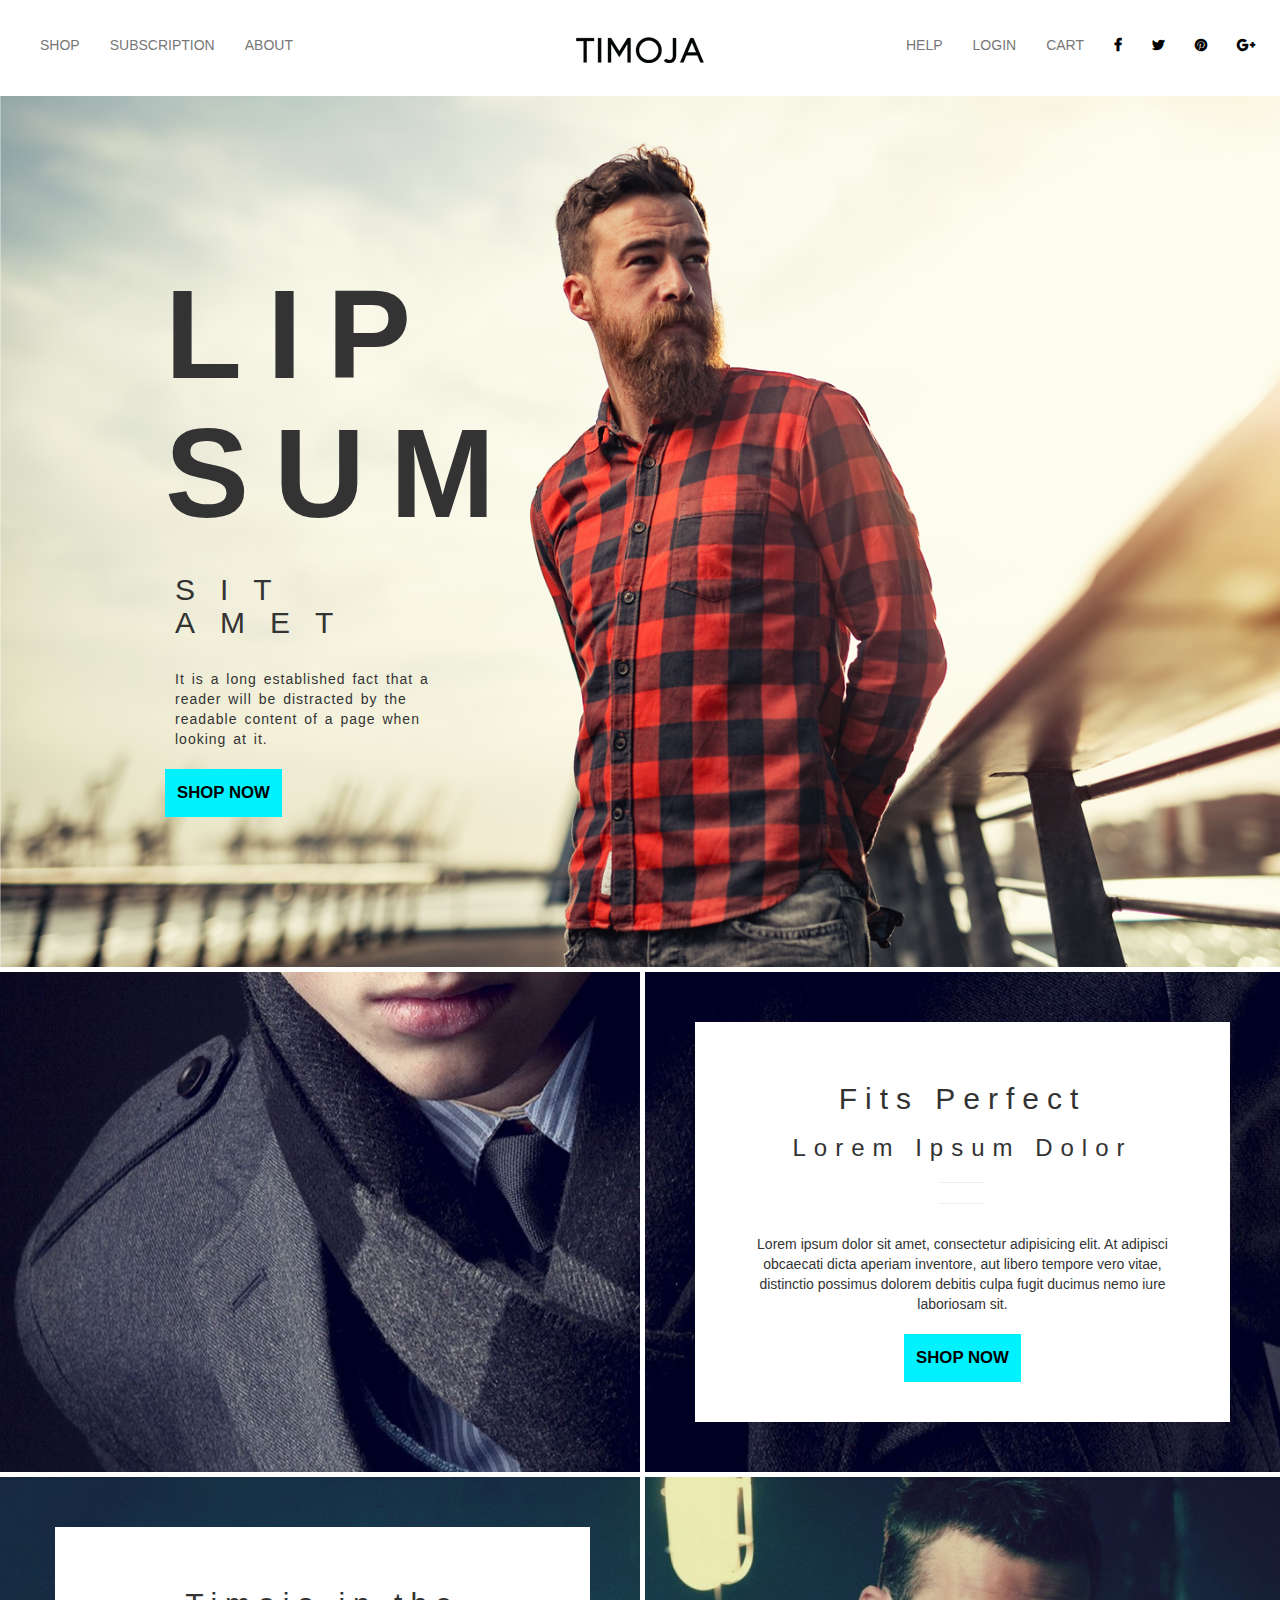
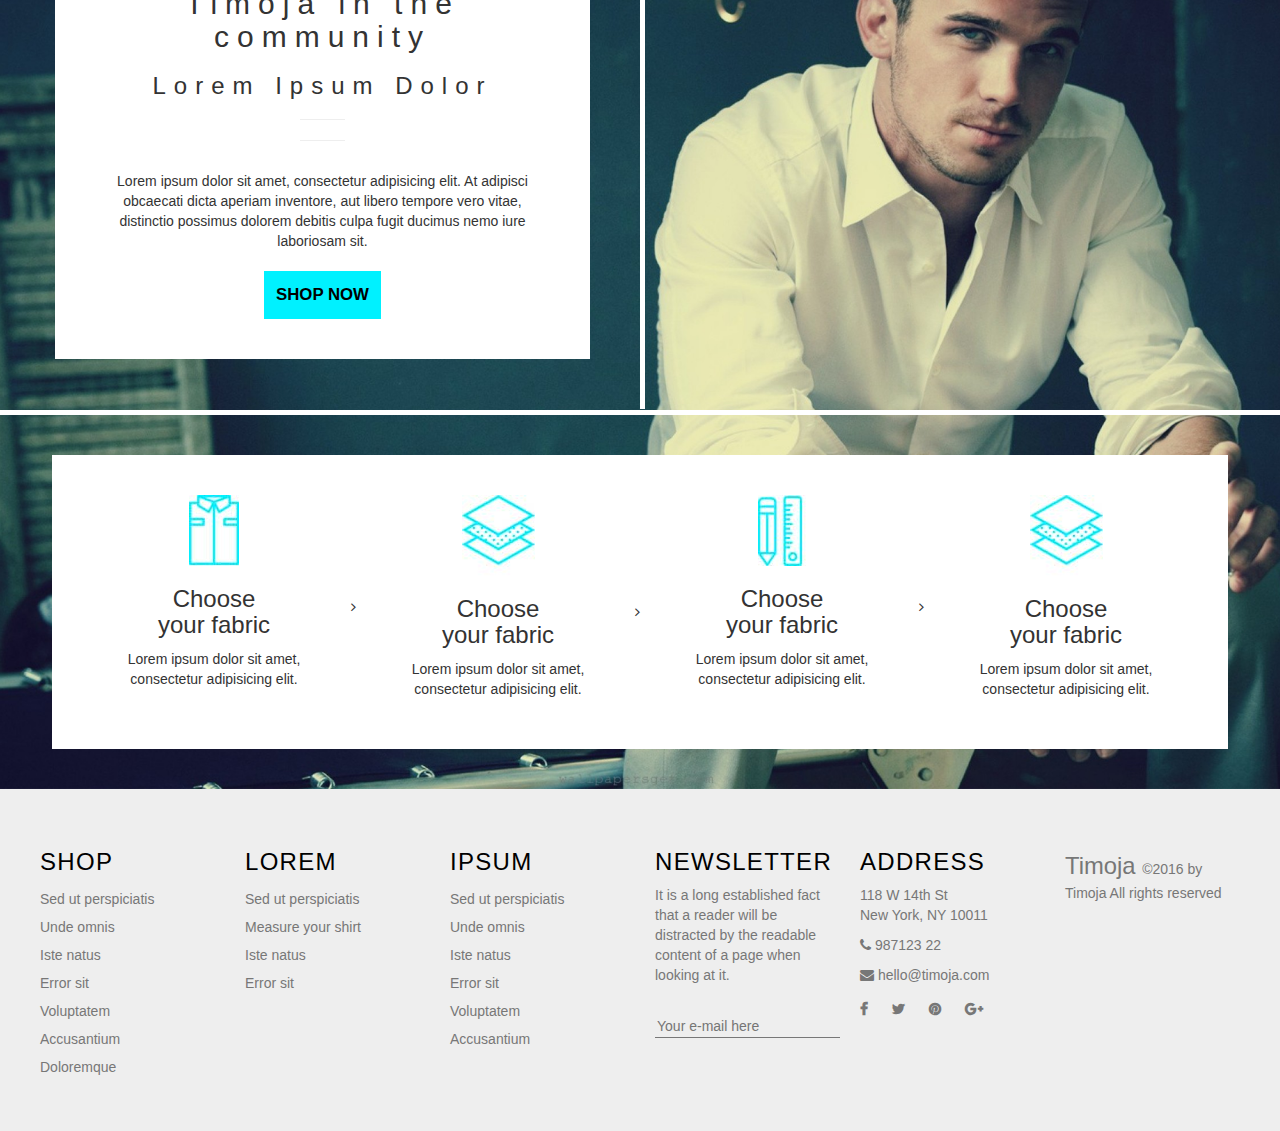
<file: index.html>
<!DOCTYPE html>
<html lang="en">

<head>
    <meta charset="UTF-8">
    <title>Tmoja</title>
    <meta name="viewport" content="width=device-width, initial-scale=1.0">
    <link rel="stylesheet" href="https://maxcdn.bootstrapcdn.com/font-awesome/4.7.0/css/font-awesome.min.css">
    <link rel="stylesheet" href="https://maxcdn.bootstrapcdn.com/bootstrap/3.3.7/css/bootstrap.min.css">
    <link rel="stylesheet" href="css/style.min.css">
    <!--    <link rel="stylesheet" href="css/style.css">-->
    <link rel="stylesheet" href="css/responsive.min.css">
    <link rel="stylesheet" href="css/responsive.css">
</head>

<body>
<div class="container-aw">
    <header>
        <nav class="navbar navbar-default" id="navbar-aw">
            <div class="navbar-header">
                <div class="header-branded header-branded-mobile"><a href="index.html"><img src="img/logo.png"
                                                                                            alt=""></a></div>
                <button type="button" class="navbar-toggle" data-toggle="collapse" data-target="#myNavbar-aw"><span
                        class="icon-bar"></span> <span class="icon-bar"></span> <span class="icon-bar"></span></button>
            </div>
            <div class="collapse navbar-collapse" id="myNavbar-aw">
                <ul class="nav navbar-nav navbar-left-aw">
                    <li><a href="shop.html">shop</a></li>
                    <li><a href="subscription.html">subscription</a></li>
                    <li><a href="about.html">about</a></li>
                </ul>
                <div class="header-branded header-branded-desk"><a href="#"><img src="img/logo.png" alt=""></a></div>
                <ul class="nav navbar-nav navbar-right navbar-right-aw">
                    <li><a href="faq.html">help</a></li>
                    <li><a href="login.html">login</a></li>
                    <li><a href="viewcart.html">cart</a></li>
                    <li class="icon"><a href="#"><i class="fa fa-facebook"></i></a></li>
                    <li class="icon"><a href="#"><i class="fa fa-twitter"></i></a></li>
                    <li class="icon"><a href="#"><i class="fa fa-pinterest"></i></a></li>
                    <li class="icon"><a href="#"><i class="fa fa-google-plus"></i></a></li>
                </ul>
            </div>
        </nav>
    </header>

    <!--   Header End-->
    <section id="section-one">

        <div class="row section-row">
            <div class="col-lg-6 col-md-6 col-sm-6 col-xs-12">
                <div class="lipsum">
                    <h1>lip<br>sum</h1>
                    <h2>sit amet</h2>
                    <p>It is a long established fact that a reader will be distracted by the readable content of a page
                        when looking at it.</p>
                    <a href="#" class="shop-btn">SHOP NOW</a>
                </div>
            </div>
            <div class="col-lg-6 col-md-6 col-sm-6 col-xs-12 d_none"></div>
        </div>

    </section>
    <section id="section-two">
        <div class="row section-row">
            <div class="col-lg-6 col-md-6 col-sm-12 col-xs-12 d_none"></div>
            <div class="col-lg-6 col-md-6 col-sm-12 col-xs-12 col-content col-left">
                <div class="fits-perfect">
                    <h2>Fits Perfect</h2>
                    <h3>Lorem Ipsum Dolor</h3>
                    <hr>
                    <hr>
                    <p>Lorem ipsum dolor sit amet, consectetur adipisicing elit. At adipisci obcaecati dicta aperiam
                        inventore, aut libero tempore vero vitae, distinctio possimus dolorem debitis culpa fugit
                        ducimus nemo iure laboriosam sit.</p>
                    <a href="#" class="shop-btn">SHOP NOW</a>
                </div>
            </div>
        </div>
    </section>
    <section id="section-three">
        <div class="row section-row">
            <div class="col-lg-6 col-md-6 col-sm-12 col-xs-12 col-content col-right">
                <div class="fits-perfect">
                    <h2>Timoja in the community</h2>
                    <h3>Lorem Ipsum Dolor</h3>
                    <hr>
                    <hr>
                    <p>Lorem ipsum dolor sit amet, consectetur adipisicing elit. At adipisci obcaecati dicta aperiam
                        inventore, aut libero tempore vero vitae, distinctio possimus dolorem debitis culpa fugit
                        ducimus nemo iure laboriosam sit.</p>
                    <a href="#" class="shop-btn">SHOP NOW</a>
                </div>
            </div>
            <div class="col-lg-6 col-md-6 col-sm-12 col-xs-12 d_none">
            </div>
        </div>
        <div class="row section-row services-row">
            <div class="container services-container">
                <div class="col-lg-3 col-md-3 col-sm-6 col-xs-12">
                    <div class="services">
                        <img src="img/psd4_04%20(2).jpg" alt="">
                        <h3>Choose<br>your fabric</h3>
                        <p>Lorem ipsum dolor sit amet, consectetur adipisicing elit. </p>
                        <span class="right-indicator"><i class="fa fa-angle-right"></i></span>
                    </div>
                </div>
                <div class="col-lg-3 col-md-3 col-sm-6 col-xs-12">
                    <div class="services">
                        <img src="img/psd4_04.jpg" alt="">
                        <h3>Choose<br>your fabric</h3>
                        <p>Lorem ipsum dolor sit amet, consectetur adipisicing elit. </p>
                        <span class="right-indicator"><i class="fa fa-angle-right"></i></span>

                    </div>
                </div>
                <div class="col-lg-3 col-md-3 col-sm-6 col-xs-12">
                    <div class="services">
                        <img src="img/psd4__04.jpg" alt="">
                        <h3>Choose<br>your fabric</h3>
                        <p>Lorem ipsum dolor sit amet, consectetur adipisicing elit. </p>
                        <span class="right-indicator"><i class="fa fa-angle-right"></i></span>

                    </div>
                </div>
                <div class="col-lg-3 col-md-3 col-sm-6 col-xs-12">
                    <div class="services">
                        <img src="img/psd4_04.jpg" alt="">
                        <h3>Choose<br>your fabric</h3>
                        <p>Lorem ipsum dolor sit amet, consectetur adipisicing elit. </p>

                    </div>
                </div>
            </div>
        </div>
    </section>

    <!--         footer           -->

    <footer>
        <div class="row">
            <div class="col-lg-2 col-md-2 col-sm-4 col-xs-12 f-col-sm" id="f-col-sm1">
                <h3>shop</h3>
                <ul>
                    <li><a href="">Sed ut perspiciatis</a></li>
                    <li><a href="">Unde omnis</a></li>
                    <li><a href="">Iste natus</a></li>
                    <li><a href="">Error sit</a></li>
                    <li><a href="">Voluptatem</a></li>
                    <li><a href="">Accusantium</a></li>
                    <li><a href="">Doloremque</a></li>
                </ul>
            </div>
            <div class="col-lg-2 col-md-2 col-sm-4 col-xs-12 f-col-sm">
                <h3>Lorem</h3>
                <ul>
                    <li><a href="">Sed ut perspiciatis</a></li>
                    <li><a href="meas-shirt.html">Measure your shirt</a></li>
                    <li><a href="">Iste natus</a></li>
                    <li><a href="">Error sit</a></li>
                </ul>
            </div>
            <div class="col-lg-2 col-md-2 col-sm-4 col-xs-12 f-col-sm">
                <h3>ipsum</h3>
                <ul>
                    <li><a href="">Sed ut perspiciatis</a></li>
                    <li><a href="">Unde omnis</a></li>
                    <li><a href="">Iste natus</a></li>
                    <li><a href="">Error sit</a></li>
                    <li><a href="">Voluptatem</a></li>
                    <li><a href="">Accusantium</a></li>
                </ul>
            </div>
            <div class="col-lg-2 col-md-2 col-sm-4 col-xs-12 f-col-md">
                <h3>newsletter</h3>
                <p>It is a long established fact that a reader will be distracted by the readable content of a page when
                    looking at it.</p><br>
                <input type="email" placeholder="Your e-mail here"></div>
            <div class="col-lg-2 col-md-2 col-sm-4 col-xs-12 f-col-md1">
                <h3>Address</h3>
                <p>118 W 14th St
                    <br>New York, NY 10011</p>
                <p><i class="fa fa-phone"></i> 987123 22</p>
                <p><i class="fa fa-envelope"></i> hello@timoja.com</p>
                <ul class="f-icons">
                    <li class="f-icon"><a href="#"><i class="fa fa-facebook"></i></a></li>
                    <li class="f-icon"><a href="#"><i class="fa fa-twitter"></i></a></li>
                    <li class="f-icon"><a href="#"><i class="fa fa-pinterest"></i></a></li>
                    <li class="f-icon"><a href="#"><i class="fa fa-google-plus"></i></a></li>
                </ul>
            </div>
            <div class="col-lg-2 col-md-2 col-sm-4 col-xs-12">
                <h2></h2>
                <p><span class="copy-title">Timoja </span> &copy;2016 by Timoja All rights reserved</p>
            </div>
        </div>
    </footer>
</div>
<script src="https://ajax.googleapis.com/ajax/libs/jquery/3.1.1/jquery.min.js"></script>
<script src="https://maxcdn.bootstrapcdn.com/bootstrap/3.3.7/js/bootstrap.min.js"></script>
</body>

</html>
</file>
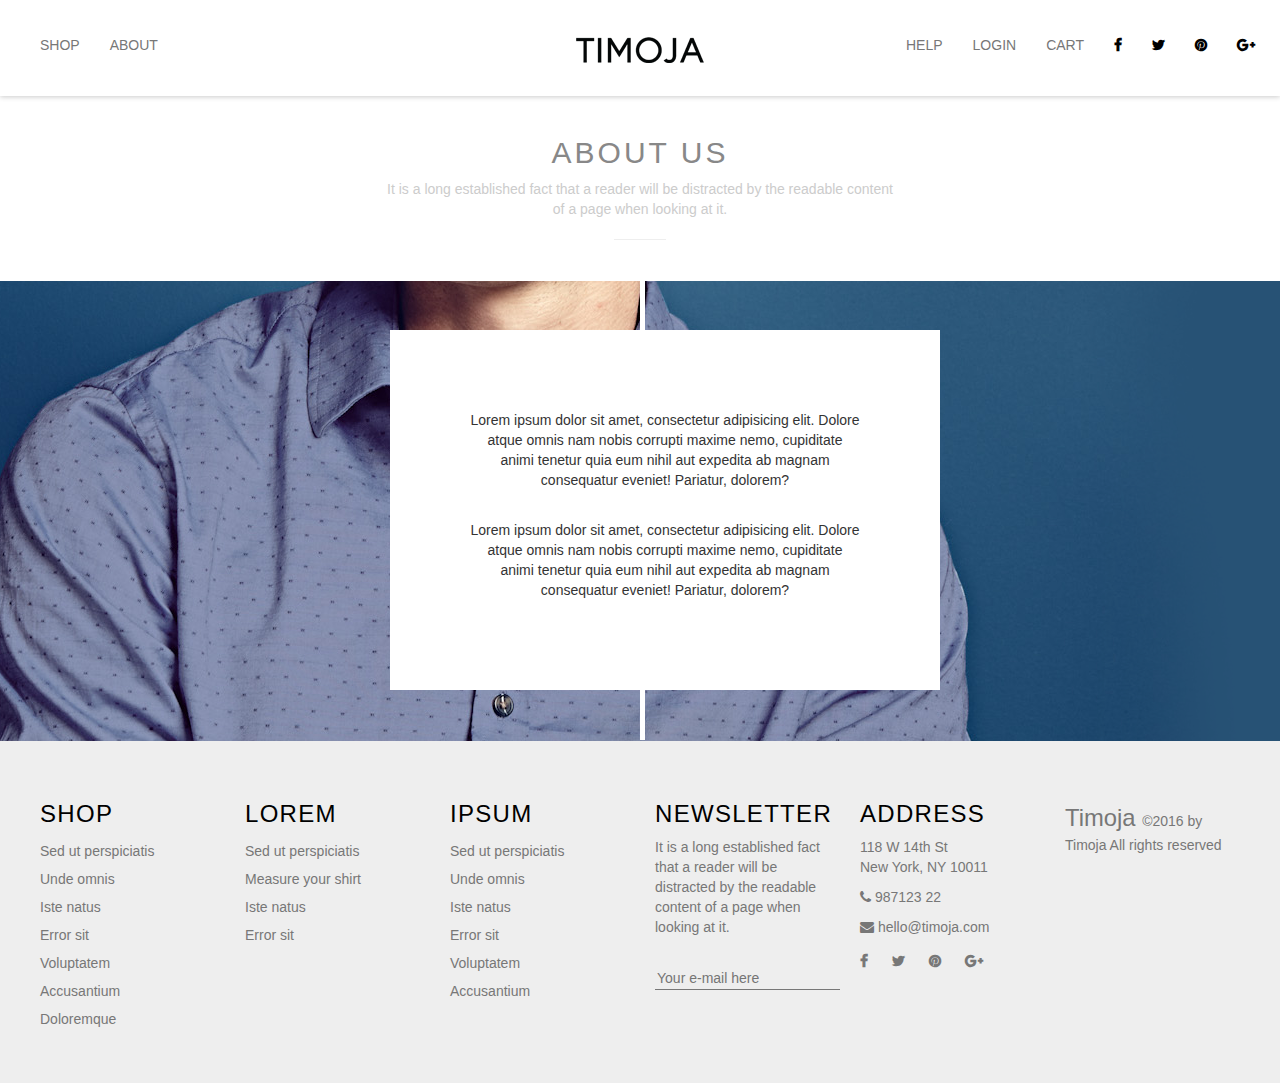
<file: about.html>
<!DOCTYPE html>
<html lang="en">

<head>
    <meta charset="UTF-8">
    <title>Tmoja</title>
    <meta name="viewport" content="width=device-width, initial-scale=1.0">
    <link rel="stylesheet" href="https://maxcdn.bootstrapcdn.com/font-awesome/4.7.0/css/font-awesome.min.css">
    <link rel="stylesheet" href="https://maxcdn.bootstrapcdn.com/bootstrap/3.3.7/css/bootstrap.min.css">
    <link rel="stylesheet" href="css/style.css">
    <link rel="stylesheet" href="css/responsive.css"> 
    </head>

<body>
    <div class="container-aw">
        <header>
            <nav class="navbar navbar-default" id="navbar-aw">
                    <div class="navbar-header">
                        <div class="header-branded header-branded-mobile"><a href="index.html"><img src="img/logo.png" alt=""></a> </div>
                        <button type="button" class="navbar-toggle" data-toggle="collapse" data-target="#myNavbar-aw"> <span class="icon-bar"></span> <span class="icon-bar"></span> <span class="icon-bar"></span> </button>
                    </div>
                    <div class="collapse navbar-collapse" id="myNavbar-aw">
                        <ul class="nav navbar-nav navbar-left-aw">
                            <li><a href="shop.html">shop</a></li>
                            <li><a href="about.html">about</a></li>
                        </ul>
                        <div class="header-branded header-branded-desk"> <a href="#"><img src="img/logo.png" alt=""></a> </div>
                        <ul class="nav navbar-nav navbar-right navbar-right-aw">
                            <li><a href="faq.html">help</a></li>
                            <li><a href="login.html">login</a></li>
                            <li><a href="viewcart.html">cart</a></li>
                            <li class="icon"><a href="#"><i class="fa fa-facebook"></i></a></li>
                            <li class="icon"><a href="#"><i class="fa fa-twitter"></i></a></li>
                            <li class="icon"><a href="#"><i class="fa fa-pinterest"></i></a></li>
                            <li class="icon"><a href="#"><i class="fa fa-google-plus"></i></a></li>
                        </ul>
                    </div>
            </nav>
        </header>
        
<!--   Header End-->
       <div class="title-account">
            <h2>about us</h2>
            <p>It is a long established fact that a reader will be distracted by the readable content of a page when looking at it.</p>
            <hr> </div>
        <div class="about-section">
        <div class="row">
            <div class="col-lg-6 col-md-6 col-sm-12 col-xs-12 col-content col-right">
                <div class="about-content-container">
                    <p>Lorem ipsum dolor sit amet, consectetur adipisicing elit. Dolore atque omnis nam nobis corrupti maxime nemo, cupiditate animi tenetur quia eum nihil aut expedita ab magnam consequatur eveniet! Pariatur, dolorem?</p><p>Lorem ipsum dolor sit amet, consectetur adipisicing elit. Dolore atque omnis nam nobis corrupti maxime nemo, cupiditate animi tenetur quia eum nihil aut expedita ab magnam consequatur eveniet! Pariatur, dolorem?</p>
                </div>
            </div>
            <div class="col-lg-6 col-md-6 col-sm-12 col-xs-12"> 
            </div>
        </div>
        </div>
        
<!--   Footer  Start  -->
        
         <footer>
            <div class="row">
                <div class="col-lg-2 col-md-2 col-sm-4 col-xs-12 f-col-sm" id="f-col-sm1">
                    <h3>shop</h3>
                    <ul>
                        <li><a href="">Sed ut perspiciatis</a></li>
                        <li><a href="">Unde omnis</a></li>
                        <li><a href="">Iste natus</a></li>
                        <li><a href="">Error sit</a></li>
                        <li><a href="">Voluptatem</a></li>
                        <li><a href="">Accusantium</a></li>
                        <li><a href="">Doloremque</a></li>
                    </ul>
                </div>
                <div class="col-lg-2 col-md-2 col-sm-4 col-xs-12 f-col-sm">
                    <h3>Lorem</h3>
                    <ul>
                        <li><a href="">Sed ut perspiciatis</a></li>
                        <li><a href="meas-shirt.html">Measure your shirt</a></li>
                        <li><a href="">Iste natus</a></li>
                        <li><a href="">Error sit</a></li>
                    </ul>
                </div>
                <div class="col-lg-2 col-md-2 col-sm-4 col-xs-12 f-col-sm">
                    <h3>ipsum</h3>
                    <ul>
                        <li><a href="">Sed ut perspiciatis</a></li>
                        <li><a href="">Unde omnis</a></li>
                        <li><a href="">Iste natus</a></li>
                        <li><a href="">Error sit</a></li>
                        <li><a href="">Voluptatem</a></li>
                        <li><a href="">Accusantium</a></li>
                    </ul>
                </div>
                <div class="col-lg-2 col-md-2 col-sm-4 col-xs-12 f-col-md">
                    <h3>newsletter</h3>
                    <p>It is a long established fact that a reader will be distracted by the readable content of a page when looking at it.</p><br>
                    <input type="email" placeholder="Your e-mail here"> </div>
                <div class="col-lg-2 col-md-2 col-sm-4 col-xs-12 f-col-md1">
                    <h3>Address</h3>
                    <p>118 W 14th St
                        <br>New York, NY 10011</p>
                    <p><i class="fa fa-phone"></i> 987123 22</p>
                    <p><i class="fa fa-envelope"></i> hello@timoja.com</p>
                    <ul class="f-icons">
                        <li class="f-icon"><a href="#"><i class="fa fa-facebook"></i></a></li>
                        <li class="f-icon"><a href="#"><i class="fa fa-twitter"></i></a></li>
                        <li class="f-icon"><a href="#"><i class="fa fa-pinterest"></i></a></li>
                        <li class="f-icon"><a href="#"><i class="fa fa-google-plus"></i></a></li>
                    </ul>
                </div>
                <div class="col-lg-2 col-md-2 col-sm-4 col-xs-12">
                    <h2></h2>
                    <p><span class="copy-title">Timoja </span> &copy;2016 by Timoja All rights reserved</p> 
                    </div>
            </div>
        </footer>
    </div>
    <script src="https://ajax.googleapis.com/ajax/libs/jquery/3.1.1/jquery.min.js"></script>
    <script src="https://maxcdn.bootstrapcdn.com/bootstrap/3.3.7/js/bootstrap.min.js"></script>
</body>

</html>
</file>
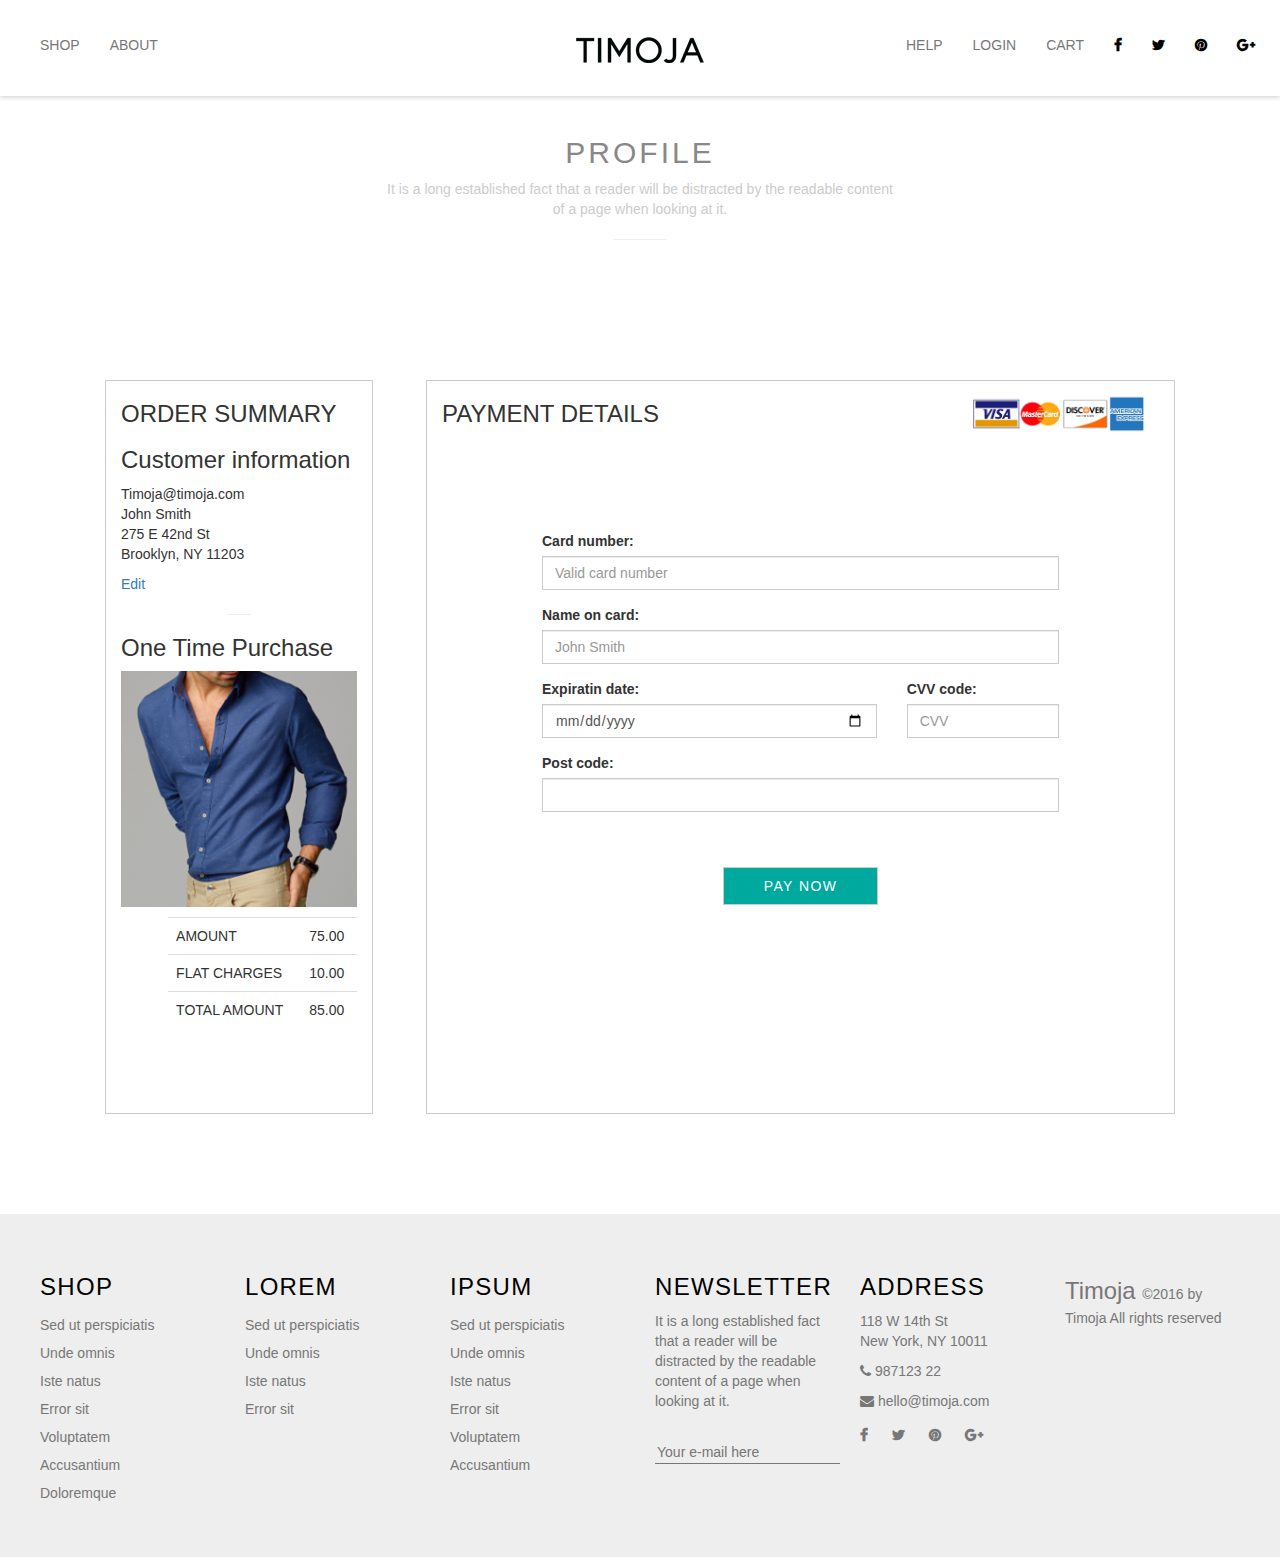
<file: checkout.html>
<!DOCTYPE html>
<html lang="en">

<head>
    <meta charset="UTF-8">
    <title>Tmoja</title>
    <meta name="viewport" content="width=device-width, initial-scale=1.0">
    <link rel="stylesheet" href="https://maxcdn.bootstrapcdn.com/font-awesome/4.7.0/css/font-awesome.min.css">
    <link rel="stylesheet" href="https://maxcdn.bootstrapcdn.com/bootstrap/3.3.7/css/bootstrap.min.css">
    <link rel="stylesheet" href="css/style.css">
    <link rel="stylesheet" href="css/responsive.css"> </head>

<body>
    <div class="container-aw">
        <!-- header start -->
        <header>
            <nav class="navbar navbar-default" id="navbar-aw">
                <div class="navbar-header">
                    <div class="header-branded header-branded-mobile">
                        <a href="#"><img src="img/logo.png" alt=""></a>
                    </div>
                    <button type="button" class="navbar-toggle" data-toggle="collapse" data-target="#myNavbar-aw"> <span class="icon-bar"></span> <span class="icon-bar"></span> <span class="icon-bar"></span> </button>
                </div>
                <div class="collapse navbar-collapse" id="myNavbar-aw">
                    <ul class="nav navbar-nav navbar-left-aw">
                        <li><a href="#">shop</a></li>
                        <li><a href="#">about</a></li>
                    </ul>
                    <div class="header-branded header-branded-desk">
                        <a href="#"><img src="img/logo.png" alt=""></a>
                    </div>
                    <ul class="nav navbar-nav navbar-right navbar-right-aw">
                        <li><a href="">help</a></li>
                        <li><a href="">login</a></li>
                        <li><a href="">cart</a></li>
                        <li class="icon"><a href="#"><i class="fa fa-facebook"></i></a></li>
                        <li class="icon"><a href="#"><i class="fa fa-twitter"></i></a></li>
                        <li class="icon"><a href="#"><i class="fa fa-pinterest"></i></a></li>
                        <li class="icon"><a href="#"><i class="fa fa-google-plus"></i></a></li>
                    </ul>
                </div>
            </nav>
        </header>
        <!-- header End -->
        <div class="title-account">
            <h2>Profile</h2>
            <p>It is a long established fact that a reader will be distracted by the readable content of a page when looking at it.</p>
            <hr> </div>
        <div class="container container-checkout">
            <div class="row row-checkout">
                <div class="col-lg-3 col-md-3 col-sm-3 col-xs-12 order">
                    <div class="order-summary">
                        <h3>ORDER SUMMARY</h3>
                        <h3>Customer information</h3>
                        <p> Timoja@timoja.com
                            <br> John Smith
                            <br> 275 E 42nd St
                            <br> Brooklyn, NY 11203</p>
                        <p><a href="#">Edit</a></p>
                        <hr>
                        <h3>One Time Purchase</h3> <img src="img/psd_shirtsfj;s_03.png" alt="" class="img img-responsive" width="100%">
                        <table class="table">
                            <tr>
                                <td>AMOUNT</td>
                                <td>75.00</td>
                            </tr>
                            <tr>
                                <td>FLAT CHARGES</td>
                                <td>10.00</td>
                            </tr>
                            <tr>
                                <td>TOTAL AMOUNT</td>
                                <td>85.00</td>
                            </tr>
                        </table>
                    </div>
                </div>
                <div class="col-lg-9 col-md-9 col-sm-9 col-xs-12 col-payment-details">
                    <div class="payment-details">
                        <h3>PAYMENT DETAILS</h3> <img src="img/Credit-Card-Visa-And-Master-Card-Transparent-PNG.png" class="img img-responsive"> </div>
                    <div class="payment-form">
                        <form>
                            <div class="row">
                                <div class="col-lg-12 col-md-12 col-sm-12 col-xs-12">
                                    <div class="form-group">
                                        <label for="card-NO">Card number:</label>
                                        <input type="text" class="form-control" id="card-no" placeholder="Valid card number"> </div>
                                </div>
                                <div class="col-lg-12 col-md-12 col-sm-12 col-xs-12">
                                    <div class="form-group">
                                        <label for="name">Name on card:</label>
                                        <input type="text" class="form-control" id="name" placeholder="John Smith"> </div>
                                </div>
                                <div class="col-lg-8 col-md-8 col-sm-8 col-xs-12">
                                    <div class="form-group">
                                        <label for="exp-date">Expiratin date:</label>
                                        <input type="date" class="form-control" id="exp-date" placeholder="MM/YY"> </div>
                                </div>
                                <div class="col-lg-4 col-md-4 col-sm-4 col-xs-12">
                                    <div class="form-group">
                                        <label for="cvv-code">CVV code:</label>
                                        <input type="text" class="form-control" id="cvv-code" placeholder="CVV"> </div>
                                </div>
                                <div class="col-lg-12 col-md-12 col-sm-12 col-xs-12">
                                    <div class="form-group">
                                        <label for="post-code">Post code:</label>
                                        <input type="text" class="form-control" id="post-code"> </div>
                                </div>
                            </div>
                            <button type="submit" class="btn btn-block btn-default">Pay Now</button>
                        </form>
                    </div>
                </div>
            </div>
        </div>
        <!-- footer Start -->
        <footer>
            <div class="row">
                <div class="col-lg-2 col-md-2 col-sm-4 col-xs-12 f-col-sm" id="f-col-sm1">
                    <h3>shop</h3>
                    <ul>
                        <li><a href="">Sed ut perspiciatis</a></li>
                        <li><a href="">Unde omnis</a></li>
                        <li><a href="">Iste natus</a></li>
                        <li><a href="">Error sit</a></li>
                        <li><a href="">Voluptatem</a></li>
                        <li><a href="">Accusantium</a></li>
                        <li><a href="">Doloremque</a></li>
                    </ul>
                </div>
                <div class="col-lg-2 col-md-2 col-sm-4 col-xs-12 f-col-sm">
                    <h3>Lorem</h3>
                    <ul>
                        <li><a href="">Sed ut perspiciatis</a></li>
                        <li><a href="">Unde omnis</a></li>
                        <li><a href="">Iste natus</a></li>
                        <li><a href="">Error sit</a></li>
                    </ul>
                </div>
                <div class="col-lg-2 col-md-2 col-sm-4 col-xs-12 f-col-sm">
                    <h3>ipsum</h3>
                    <ul>
                        <li><a href="">Sed ut perspiciatis</a></li>
                        <li><a href="">Unde omnis</a></li>
                        <li><a href="">Iste natus</a></li>
                        <li><a href="">Error sit</a></li>
                        <li><a href="">Voluptatem</a></li>
                        <li><a href="">Accusantium</a></li>
                    </ul>
                </div>
                <div class="col-lg-2 col-md-2 col-sm-4 col-xs-12 f-col-md">
                    <h3>newsletter</h3>
                    <p>It is a long established fact that a reader will be distracted by the readable content of a page when looking at it.</p>
                    <br>
                    <input type="email" placeholder="Your e-mail here"> </div>
                <div class="col-lg-2 col-md-2 col-sm-4 col-xs-12 f-col-md1">
                    <h3>Address</h3>
                    <p>118 W 14th St
                        <br>New York, NY 10011</p>
                    <p><i class="fa fa-phone"></i> 987123 22</p>
                    <p><i class="fa fa-envelope"></i> hello@timoja.com</p>
                    <ul class="f-icons">
                        <li class="f-icon"><a href="#"><i class="fa fa-facebook"></i></a></li>
                        <li class="f-icon"><a href="#"><i class="fa fa-twitter"></i></a></li>
                        <li class="f-icon"><a href="#"><i class="fa fa-pinterest"></i></a></li>
                        <li class="f-icon"><a href="#"><i class="fa fa-google-plus"></i></a></li>
                    </ul>
                </div>
                <div class="col-lg-2 col-md-2 col-sm-4 col-xs-12">
                    <h2></h2>
                    <p><span class="copy-title">Timoja </span> &copy;2016 by Timoja All rights reserved</p>
                </div>
            </div>
        </footer>
    </div>
    <script src="https://ajax.googleapis.com/ajax/libs/jquery/3.1.1/jquery.min.js"></script>
    <script src="https://maxcdn.bootstrapcdn.com/bootstrap/3.3.7/js/bootstrap.min.js"></script>
    <script src="js/myScript.js"></script>
</body>

</html>
</file>
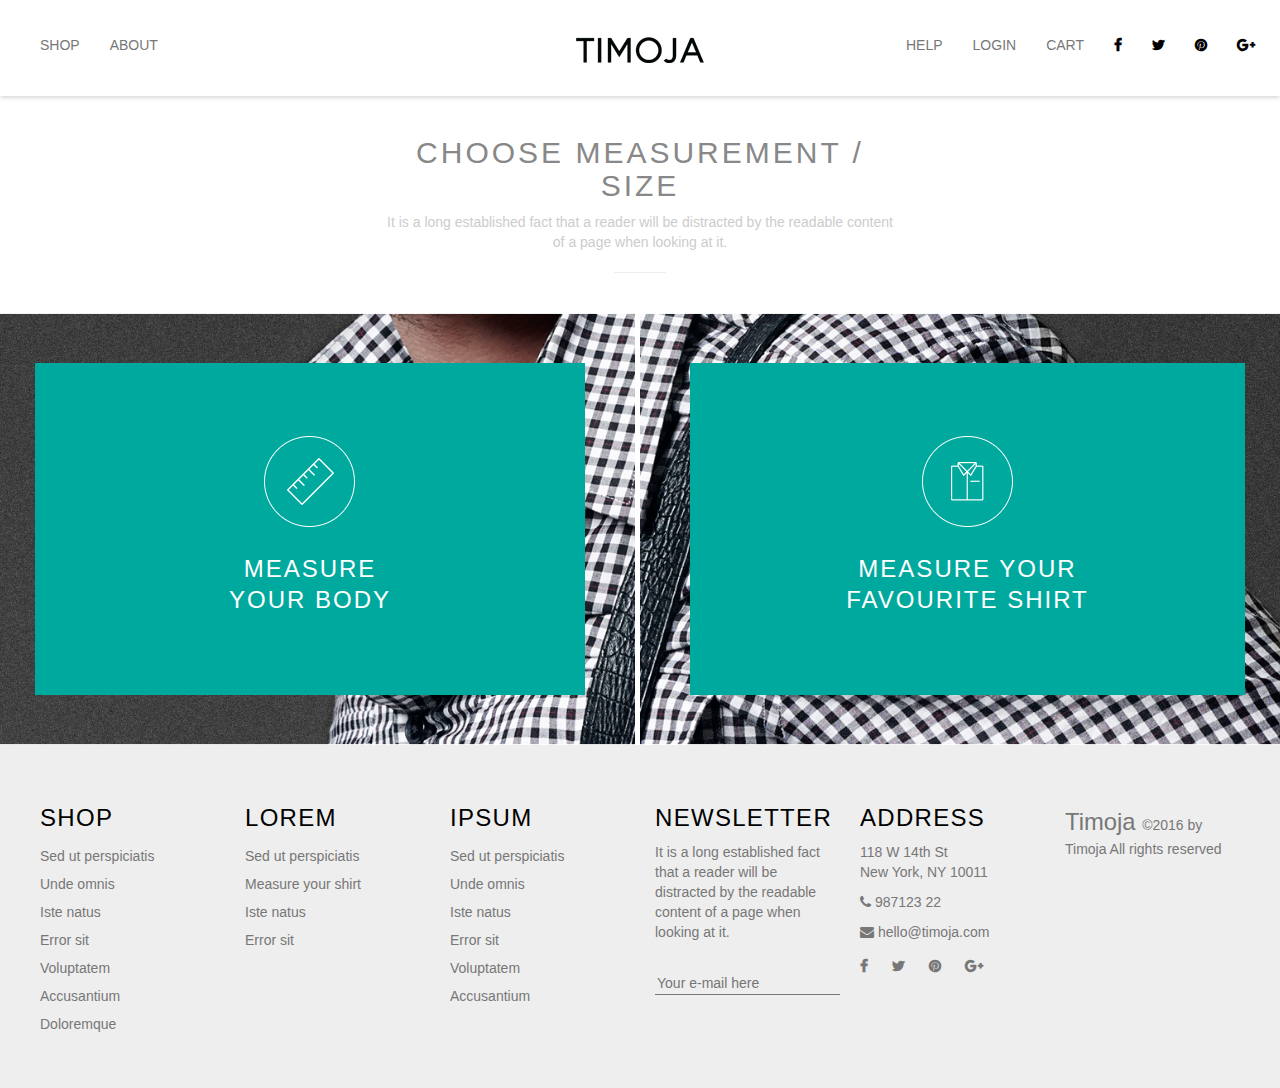
<file: chose-meas.html>
<!DOCTYPE html>
<html lang="en">

<head>
    <meta charset="UTF-8">
    <title>Tmoja</title>
    <meta name="viewport" content="width=device-width, initial-scale=1.0">
    <link rel="stylesheet" href="https://maxcdn.bootstrapcdn.com/font-awesome/4.7.0/css/font-awesome.min.css">
    <link rel="stylesheet" href="https://maxcdn.bootstrapcdn.com/bootstrap/3.3.7/css/bootstrap.min.css">
    <link rel="stylesheet" href="css/style.css">
    <link rel="stylesheet" href="css/responsive.css"> 
    </head>

<body>
    <div class="container-aw">
        <header>
            <nav class="navbar navbar-default" id="navbar-aw">
                    <div class="navbar-header">
                        <div class="header-branded header-branded-mobile"><a href="#"><img src="img/logo.png" alt=""></a> </div>
                        <button type="button" class="navbar-toggle" data-toggle="collapse" data-target="#myNavbar-aw"> <span class="icon-bar"></span> <span class="icon-bar"></span> <span class="icon-bar"></span> </button>
                    </div>
                    <div class="collapse navbar-collapse" id="myNavbar-aw">
                        <ul class="nav navbar-nav navbar-left-aw">
                            <li><a href="#">shop</a></li>
                            <li><a href="#">about</a></li>
                        </ul>
                        <div class="header-branded header-branded-desk"> <a href="#"><img src="img/logo.png" alt=""></a> </div>
                        <ul class="nav navbar-nav navbar-right navbar-right-aw">
                            <li><a href="">help</a></li>
                            <li><a href="">login</a></li>
                            <li><a href="">cart</a></li>
                            <li class="icon"><a href="#"><i class="fa fa-facebook"></i></a></li>
                            <li class="icon"><a href="#"><i class="fa fa-twitter"></i></a></li>
                            <li class="icon"><a href="#"><i class="fa fa-pinterest"></i></a></li>
                            <li class="icon"><a href="#"><i class="fa fa-google-plus"></i></a></li>
                        </ul>
                    </div>
            </nav>
        </header>
        
<!--   Header End-->
       <div class="title-account">
            <h2>choose measurement / size</h2>
            <p>It is a long established fact that a reader will be distracted by the readable content of a page when looking at it.</p>
            <hr> </div>
        <div class="choose-meas">
        <div class="row">
            <div class="col-lg-6 col-md-6 col-sm-12 col-xs-12 col-content col-right">
                <div class="meas-content-container">
                    <a href="meas-body.html"><img src="img/ruler.png"></a>
                    <h3>measure<br> your body</h3>                </div>
            </div>
            <div class="col-lg-6 col-md-6 col-sm-12 col-xs-12 col-content"> 
            <div class="meas-content-container">
                    <a href="meas-shirt.html"><img src="img/shirt-thumb.png"></a>
                    <h3>measure your <br> favourite shirt</h3>
                </div>

            </div>
        </div>
        </div>
        
<!--   Footer  Start  -->
        
         <footer>
            <div class="row">
                <div class="col-lg-2 col-md-2 col-sm-4 col-xs-12 f-col-sm" id="f-col-sm1">
                    <h3>shop</h3>
                    <ul>
                        <li><a href="">Sed ut perspiciatis</a></li>
                        <li><a href="">Unde omnis</a></li>
                        <li><a href="">Iste natus</a></li>
                        <li><a href="">Error sit</a></li>
                        <li><a href="">Voluptatem</a></li>
                        <li><a href="">Accusantium</a></li>
                        <li><a href="">Doloremque</a></li>
                    </ul>
                </div>
                <div class="col-lg-2 col-md-2 col-sm-4 col-xs-12 f-col-sm">
                    <h3>Lorem</h3>
                    <ul>
                        <li><a href="">Sed ut perspiciatis</a></li>
                        <li><a href="meas-shirt.html">Measure your shirt</a></li>
                        <li><a href="">Iste natus</a></li>
                        <li><a href="">Error sit</a></li>
                    </ul>
                </div>
                <div class="col-lg-2 col-md-2 col-sm-4 col-xs-12 f-col-sm">
                    <h3>ipsum</h3>
                    <ul>
                        <li><a href="">Sed ut perspiciatis</a></li>
                        <li><a href="">Unde omnis</a></li>
                        <li><a href="">Iste natus</a></li>
                        <li><a href="">Error sit</a></li>
                        <li><a href="">Voluptatem</a></li>
                        <li><a href="">Accusantium</a></li>
                    </ul>
                </div>
                <div class="col-lg-2 col-md-2 col-sm-4 col-xs-12 f-col-md">
                    <h3>newsletter</h3>
                    <p>It is a long established fact that a reader will be distracted by the readable content of a page when looking at it.</p><br>
                    <input type="email" placeholder="Your e-mail here"> </div>
                <div class="col-lg-2 col-md-2 col-sm-4 col-xs-12 f-col-md1">
                    <h3>Address</h3>
                    <p>118 W 14th St
                        <br>New York, NY 10011</p>
                    <p><i class="fa fa-phone"></i> 987123 22</p>
                    <p><i class="fa fa-envelope"></i> hello@timoja.com</p>
                    <ul class="f-icons">
                        <li class="f-icon"><a href="#"><i class="fa fa-facebook"></i></a></li>
                        <li class="f-icon"><a href="#"><i class="fa fa-twitter"></i></a></li>
                        <li class="f-icon"><a href="#"><i class="fa fa-pinterest"></i></a></li>
                        <li class="f-icon"><a href="#"><i class="fa fa-google-plus"></i></a></li>
                    </ul>
                </div>
                <div class="col-lg-2 col-md-2 col-sm-4 col-xs-12">
                    <h2></h2>
                    <p><span class="copy-title">Timoja </span> &copy;2016 by Timoja All rights reserved</p> 
                    </div>
            </div>
        </footer>
    </div>
    <script src="https://ajax.googleapis.com/ajax/libs/jquery/3.1.1/jquery.min.js"></script>
    <script src="https://maxcdn.bootstrapcdn.com/bootstrap/3.3.7/js/bootstrap.min.js"></script>
</body>

</html>
</file>
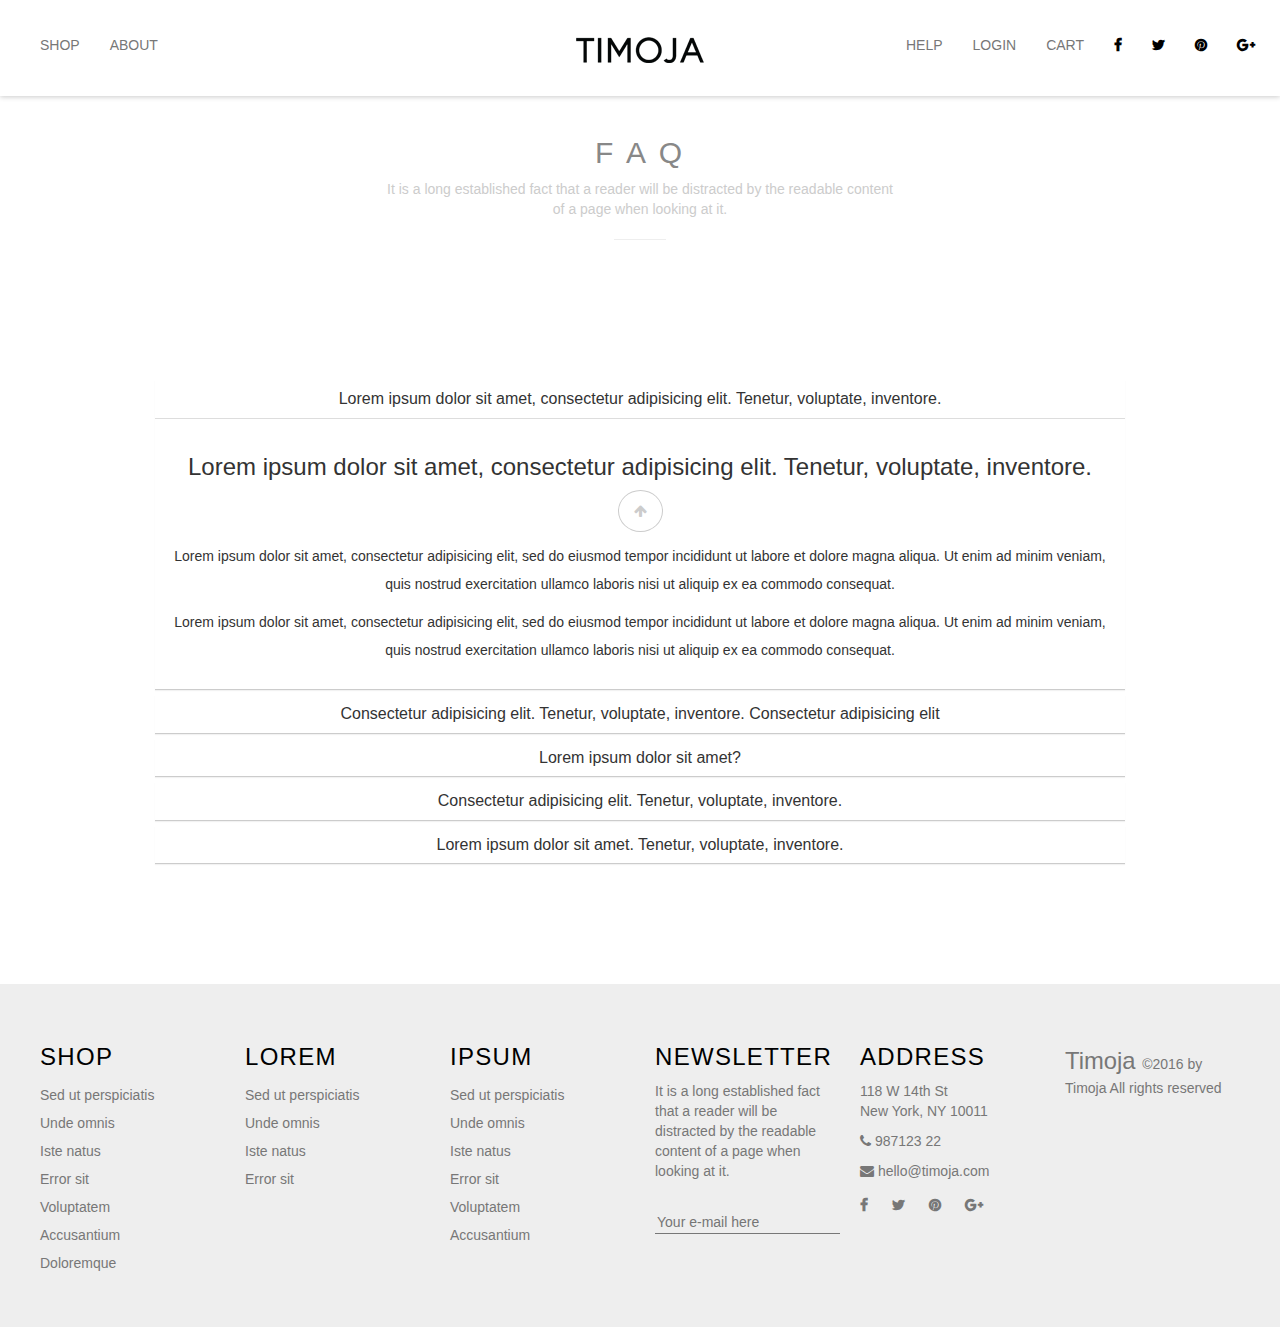
<file: faq.html>
<!DOCTYPE html>
<html lang="en">
<head>
    <meta charset="UTF-8">
    <title>Tmoja</title>
    <meta name="viewport" content="width=device-width, initial-scale=1.0">
    <link rel="stylesheet" href="https://maxcdn.bootstrapcdn.com/font-awesome/4.7.0/css/font-awesome.min.css">
    <link rel="stylesheet" href="https://maxcdn.bootstrapcdn.com/bootstrap/3.3.7/css/bootstrap.min.css">
    <link rel="stylesheet" href="css/style.css">
    <link rel="stylesheet" href="css/responsive.css"> </head>

<body>
    <div class="container-aw">
        <!-- header start -->
        <header>
            <nav class="navbar navbar-default" id="navbar-aw">
                <div class="navbar-header">
                    <div class="header-branded header-branded-mobile">
                        <a href="#"><img src="img/logo.png" alt=""></a>
                    </div>
                    <button type="button" class="navbar-toggle" data-toggle="collapse" data-target="#myNavbar-aw"> <span class="icon-bar"></span> <span class="icon-bar"></span> <span class="icon-bar"></span> </button>
                </div>
                <div class="collapse navbar-collapse" id="myNavbar-aw">
                    <ul class="nav navbar-nav navbar-left-aw">
                        <li><a href="#">shop</a></li>
                        <li><a href="#">about</a></li>
                    </ul>
                    <div class="header-branded header-branded-desk">
                        <a href="#"><img src="img/logo.png" alt=""></a>
                    </div>
                    <ul class="nav navbar-nav navbar-right navbar-right-aw">
                        <li><a href="">help</a></li>
                        <li><a href="">login</a></li>
                        <li><a href="">cart</a></li>
                        <li class="icon"><a href="#"><i class="fa fa-facebook"></i></a></li>
                        <li class="icon"><a href="#"><i class="fa fa-twitter"></i></a></li>
                        <li class="icon"><a href="#"><i class="fa fa-pinterest"></i></a></li>
                        <li class="icon"><a href="#"><i class="fa fa-google-plus"></i></a></li>
                    </ul>
                </div>
            </nav>
        </header>
        <!-- header End -->
        <div class="title-account">
            <h2>f a q</h2>
            <p>It is a long established fact that a reader will be distracted by the readable content of a page when looking at it.</p>
            <hr> </div>
        <div class="container container-faq">           
        <div class="panel-group" id="accordion">
    <div class="panel panel-default">
      <div class="panel-heading" data-toggle="collapse" data-parent="#accordion" href="#collapse1">
        <h4 class="panel-title">
          <span>Lorem ipsum dolor sit amet, consectetur adipisicing elit. Tenetur, voluptate, inventore.</span>
        </h4>
      </div>
      <div id="collapse1" class="panel-collapse collapse in">
        <div class="panel-body">
        <h3>Lorem ipsum dolor sit amet, consectetur adipisicing elit. Tenetur, voluptate, inventore.</h3>
        <p><i class="fa fa-arrow-up" data-toggle="collapse" data-parent="#accordion" href="#collapse1"></i></p>
        <p>Lorem ipsum dolor sit amet, consectetur adipisicing elit,
        sed do eiusmod tempor incididunt ut labore et dolore magna aliqua. Ut enim ad minim veniam,
        quis nostrud exercitation ullamco laboris nisi ut aliquip ex ea commodo consequat.
            </p>
            <p>Lorem ipsum dolor sit amet, consectetur adipisicing elit,
        sed do eiusmod tempor incididunt ut labore et dolore magna aliqua. Ut enim ad minim veniam,
        quis nostrud exercitation ullamco laboris nisi ut aliquip ex ea commodo consequat.
            </p>
            </div>
      </div>
    </div>
<div class="panel panel-default">
      <div class="panel-heading" data-toggle="collapse" data-parent="#accordion" href="#collapse2">
        <h4 class="panel-title">
          <span>Consectetur adipisicing elit. Tenetur, voluptate, inventore. Consectetur adipisicing elit</span>
        </h4>
      </div>
      <div id="collapse2" class="panel-collapse collapse">
        <div class="panel-body">
        <h3>Lorem ipsum dolor sit amet, consectetur adipisicing elit. Tenetur, voluptate, inventore.</h3>
        <p><i class="fa fa-arrow-up" data-toggle="collapse" data-parent="#accordion" href="#collapse2"></i></p>
        <p>Lorem ipsum dolor sit amet, consectetur adipisicing elit,
        sed do eiusmod tempor incididunt ut labore et dolore magna aliqua. Ut enim ad minim veniam,
        quis nostrud exercitation ullamco laboris nisi ut aliquip ex ea commodo consequat.
            </p>
            <p>Lorem ipsum dolor sit amet, consectetur adipisicing elit,
        sed do eiusmod tempor incididunt ut labore et dolore magna aliqua. Ut enim ad minim veniam,
        quis nostrud exercitation ullamco laboris nisi ut aliquip ex ea commodo consequat.
            </p>
            </div>
      </div>
    </div>
<div class="panel panel-default">
      <div class="panel-heading" data-toggle="collapse" data-parent="#accordion" href="#collapse3">
        <h4 class="panel-title">
          <span>Lorem ipsum dolor sit amet?</span>
        </h4>
      </div>
      <div id="collapse3" class="panel-collapse collapse">
        <div class="panel-body">
        <h3>Lorem ipsum dolor sit amet, consectetur adipisicing elit. Tenetur, voluptate, inventore.</h3>
        <p><i class="fa fa-arrow-up" data-toggle="collapse" data-parent="#accordion" href="#collapse3"></i></p>
        <p>Lorem ipsum dolor sit amet, consectetur adipisicing elit,
        sed do eiusmod tempor incididunt ut labore et dolore magna aliqua. Ut enim ad minim veniam,
        quis nostrud exercitation ullamco laboris nisi ut aliquip ex ea commodo consequat.
            </p>
            <p>Lorem ipsum dolor sit amet, consectetur adipisicing elit,
        sed do eiusmod tempor incididunt ut labore et dolore magna aliqua. Ut enim ad minim veniam,
        quis nostrud exercitation ullamco laboris nisi ut aliquip ex ea commodo consequat.
            </p>
            </div>
      </div>
    </div>
<div class="panel panel-default">
      <div class="panel-heading" data-toggle="collapse" data-parent="#accordion" href="#collapse4">
        <h4 class="panel-title">
          <span>Consectetur adipisicing elit. Tenetur, voluptate, inventore.</span>
        </h4>
      </div>
      <div id="collapse4" class="panel-collapse collapse">
        <div class="panel-body">
        <h3>Lorem ipsum dolor sit amet, consectetur adipisicing elit. Tenetur, voluptate, inventore.</h3>
        <p><i class="fa fa-arrow-up" data-toggle="collapse" data-parent="#accordion" href="#collapse4"></i></p>
        <p>Lorem ipsum dolor sit amet, consectetur adipisicing elit,
        sed do eiusmod tempor incididunt ut labore et dolore magna aliqua. Ut enim ad minim veniam,
        quis nostrud exercitation ullamco laboris nisi ut aliquip ex ea commodo consequat.
            </p>
            <p>Lorem ipsum dolor sit amet, consectetur adipisicing elit,
        sed do eiusmod tempor incididunt ut labore et dolore magna aliqua. Ut enim ad minim veniam,
        quis nostrud exercitation ullamco laboris nisi ut aliquip ex ea commodo consequat.
            </p>
            </div>
      </div>
    </div>
<div class="panel panel-default">
      <div class="panel-heading" data-toggle="collapse" data-parent="#accordion" href="#collapse5">
        <h4 class="panel-title">
          <span>Lorem ipsum dolor sit amet.  Tenetur, voluptate, inventore.</span>
        </h4>
      </div>
      <div id="collapse5" class="panel-collapse collapse">
        <div class="panel-body">
        <h3>Lorem ipsum dolor sit amet, consectetur adipisicing elit. Tenetur, voluptate, inventore.</h3>
        <p><i class="fa fa-arrow-up" data-toggle="collapse" data-parent="#accordion" href="#collapse5"></i></p>
        <p>Lorem ipsum dolor sit amet, consectetur adipisicing elit,
        sed do eiusmod tempor incididunt ut labore et dolore magna aliqua. Ut enim ad minim veniam,
        quis nostrud exercitation ullamco laboris nisi ut aliquip ex ea commodo consequat.
            </p>
            <p>Lorem ipsum dolor sit amet, consectetur adipisicing elit,
        sed do eiusmod tempor incididunt ut labore et dolore magna aliqua. Ut enim ad minim veniam,
        quis nostrud exercitation ullamco laboris nisi ut aliquip ex ea commodo consequat.
            </p>
            </div>
      </div>
    </div>
  </div>  
</div> 
                   
                    
        <!-- footer Start -->
        <footer>
            <div class="row">
                <div class="col-lg-2 col-md-2 col-sm-4 col-xs-12 f-col-sm" id="f-col-sm1">
                    <h3>shop</h3>
                    <ul>
                        <li><a href="">Sed ut perspiciatis</a></li>
                        <li><a href="">Unde omnis</a></li>
                        <li><a href="">Iste natus</a></li>
                        <li><a href="">Error sit</a></li>
                        <li><a href="">Voluptatem</a></li>
                        <li><a href="">Accusantium</a></li>
                        <li><a href="">Doloremque</a></li>
                    </ul>
                </div>
                <div class="col-lg-2 col-md-2 col-sm-4 col-xs-12 f-col-sm">
                    <h3>Lorem</h3>
                    <ul>
                        <li><a href="">Sed ut perspiciatis</a></li>
                        <li><a href="">Unde omnis</a></li>
                        <li><a href="">Iste natus</a></li>
                        <li><a href="">Error sit</a></li>
                    </ul>
                </div>
                <div class="col-lg-2 col-md-2 col-sm-4 col-xs-12 f-col-sm">
                    <h3>ipsum</h3>
                    <ul>
                        <li><a href="">Sed ut perspiciatis</a></li>
                        <li><a href="">Unde omnis</a></li>
                        <li><a href="">Iste natus</a></li>
                        <li><a href="">Error sit</a></li>
                        <li><a href="">Voluptatem</a></li>
                        <li><a href="">Accusantium</a></li>
                    </ul>
                </div>
                <div class="col-lg-2 col-md-2 col-sm-4 col-xs-12 f-col-md">
                    <h3>newsletter</h3>
                    <p>It is a long established fact that a reader will be distracted by the readable content of a page when looking at it.</p>
                    <br>
                    <input type="email" placeholder="Your e-mail here"> </div>
                <div class="col-lg-2 col-md-2 col-sm-4 col-xs-12 f-col-md1">
                    <h3>Address</h3>
                    <p>118 W 14th St
                        <br>New York, NY 10011</p>
                    <p><i class="fa fa-phone"></i> 987123 22</p>
                    <p><i class="fa fa-envelope"></i> hello@timoja.com</p>
                    <ul class="f-icons">
                        <li class="f-icon"><a href="#"><i class="fa fa-facebook"></i></a></li>
                        <li class="f-icon"><a href="#"><i class="fa fa-twitter"></i></a></li>
                        <li class="f-icon"><a href="#"><i class="fa fa-pinterest"></i></a></li>
                        <li class="f-icon"><a href="#"><i class="fa fa-google-plus"></i></a></li>
                    </ul>
                </div>
                <div class="col-lg-2 col-md-2 col-sm-4 col-xs-12">
                    <h2></h2>
                    <p><span class="copy-title">Timoja </span> &copy;2016 by Timoja All rights reserved</p>
                </div>
            </div>
        </footer>
    </div>
    <script src="https://ajax.googleapis.com/ajax/libs/jquery/3.1.1/jquery.min.js"></script>
    <script src="https://maxcdn.bootstrapcdn.com/bootstrap/3.3.7/js/bootstrap.min.js"></script>
    <script src="js/myScript.js"></script>
</body>

</html>
</file>
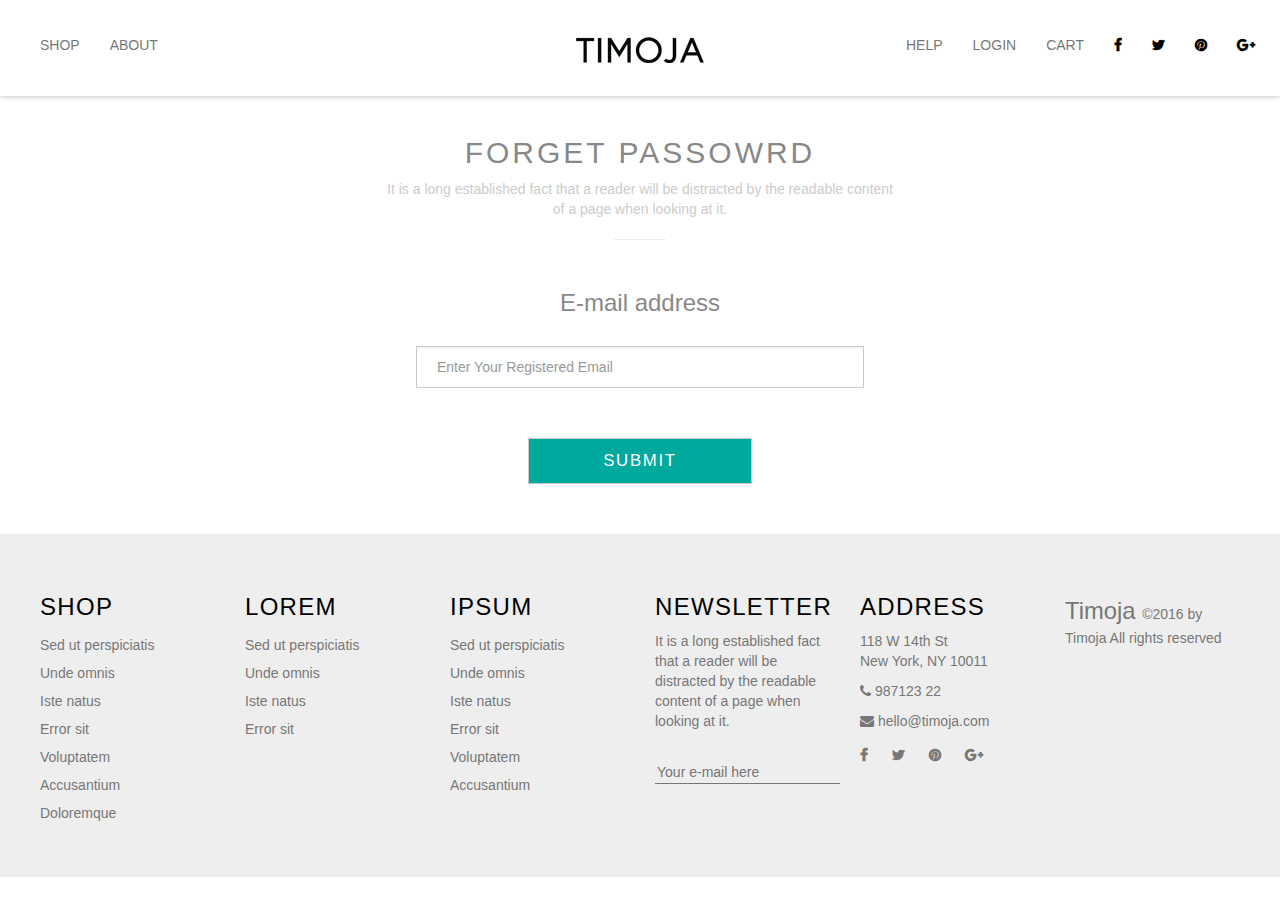
<file: forget-pwd.html>
<!DOCTYPE html>
<html lang="en">

<head>
    <meta charset="UTF-8">
    <title>Tmoja</title>
    <meta name="viewport" content="width=device-width, initial-scale=1.0">
    <link rel="stylesheet" href="https://maxcdn.bootstrapcdn.com/font-awesome/4.7.0/css/font-awesome.min.css">
    <link rel="stylesheet" href="https://maxcdn.bootstrapcdn.com/bootstrap/3.3.7/css/bootstrap.min.css">
    <link rel="stylesheet" href="css/style.css">
    <link rel="stylesheet" href="css/responsive.css"> </head>

<body>
    <div class="container-aw">
        <!-- header start -->
        <header>
            <nav class="navbar navbar-default" id="navbar-aw">
                <div class="navbar-header">
                    <div class="header-branded header-branded-mobile">
                        <a href="#"><img src="img/logo.png" alt=""></a>
                    </div>
                    <button type="button" class="navbar-toggle" data-toggle="collapse" data-target="#myNavbar-aw"> <span class="icon-bar"></span> <span class="icon-bar"></span> <span class="icon-bar"></span> </button>
                </div>
                <div class="collapse navbar-collapse" id="myNavbar-aw">
                    <ul class="nav navbar-nav navbar-left-aw">
                        <li><a href="#">shop</a></li>
                        <li><a href="#">about</a></li>
                    </ul>
                    <div class="header-branded header-branded-desk">
                        <a href="#"><img src="img/logo.png" alt=""></a>
                    </div>
                    <ul class="nav navbar-nav navbar-right navbar-right-aw">
                        <li><a href="">help</a></li>
                        <li><a href="">login</a></li>
                        <li><a href="">cart</a></li>
                        <li class="icon"><a href="#"><i class="fa fa-facebook"></i></a></li>
                        <li class="icon"><a href="#"><i class="fa fa-twitter"></i></a></li>
                        <li class="icon"><a href="#"><i class="fa fa-pinterest"></i></a></li>
                        <li class="icon"><a href="#"><i class="fa fa-google-plus"></i></a></li>
                    </ul>
                </div>
            </nav>
        </header>
        <!-- header End -->
        <div class="title-account">
            <h2>forget passowrd</h2>
            <p>It is a long established fact that a reader will be distracted by the readable content of a page when looking at it.</p>
            <hr> </div>
                    
                    <div class="forget-pwd">
                        <h3>E-mail address</h3>
                        <input type="email" class="form-control" placeholder="Enter Your Registered Email">
                        <button class="btn btn-default btn-block">SUBMIT</button>
                    </div>
                    
        <!-- footer Start -->
        <footer>
            <div class="row">
                <div class="col-lg-2 col-md-2 col-sm-4 col-xs-12 f-col-sm" id="f-col-sm1">
                    <h3>shop</h3>
                    <ul>
                        <li><a href="">Sed ut perspiciatis</a></li>
                        <li><a href="">Unde omnis</a></li>
                        <li><a href="">Iste natus</a></li>
                        <li><a href="">Error sit</a></li>
                        <li><a href="">Voluptatem</a></li>
                        <li><a href="">Accusantium</a></li>
                        <li><a href="">Doloremque</a></li>
                    </ul>
                </div>
                <div class="col-lg-2 col-md-2 col-sm-4 col-xs-12 f-col-sm">
                    <h3>Lorem</h3>
                    <ul>
                        <li><a href="">Sed ut perspiciatis</a></li>
                        <li><a href="">Unde omnis</a></li>
                        <li><a href="">Iste natus</a></li>
                        <li><a href="">Error sit</a></li>
                    </ul>
                </div>
                <div class="col-lg-2 col-md-2 col-sm-4 col-xs-12 f-col-sm">
                    <h3>ipsum</h3>
                    <ul>
                        <li><a href="">Sed ut perspiciatis</a></li>
                        <li><a href="">Unde omnis</a></li>
                        <li><a href="">Iste natus</a></li>
                        <li><a href="">Error sit</a></li>
                        <li><a href="">Voluptatem</a></li>
                        <li><a href="">Accusantium</a></li>
                    </ul>
                </div>
                <div class="col-lg-2 col-md-2 col-sm-4 col-xs-12 f-col-md">
                    <h3>newsletter</h3>
                    <p>It is a long established fact that a reader will be distracted by the readable content of a page when looking at it.</p>
                    <br>
                    <input type="email" placeholder="Your e-mail here"> </div>
                <div class="col-lg-2 col-md-2 col-sm-4 col-xs-12 f-col-md1">
                    <h3>Address</h3>
                    <p>118 W 14th St
                        <br>New York, NY 10011</p>
                    <p><i class="fa fa-phone"></i> 987123 22</p>
                    <p><i class="fa fa-envelope"></i> hello@timoja.com</p>
                    <ul class="f-icons">
                        <li class="f-icon"><a href="#"><i class="fa fa-facebook"></i></a></li>
                        <li class="f-icon"><a href="#"><i class="fa fa-twitter"></i></a></li>
                        <li class="f-icon"><a href="#"><i class="fa fa-pinterest"></i></a></li>
                        <li class="f-icon"><a href="#"><i class="fa fa-google-plus"></i></a></li>
                    </ul>
                </div>
                <div class="col-lg-2 col-md-2 col-sm-4 col-xs-12">
                    <h2></h2>
                    <p><span class="copy-title">Timoja </span> &copy;2016 by Timoja All rights reserved</p>
                </div>
            </div>
        </footer>
    </div>
    <script src="https://ajax.googleapis.com/ajax/libs/jquery/3.1.1/jquery.min.js"></script>
    <script src="https://maxcdn.bootstrapcdn.com/bootstrap/3.3.7/js/bootstrap.min.js"></script>
    <script src="js/myScript.js"></script>
</body>

</html>
</file>
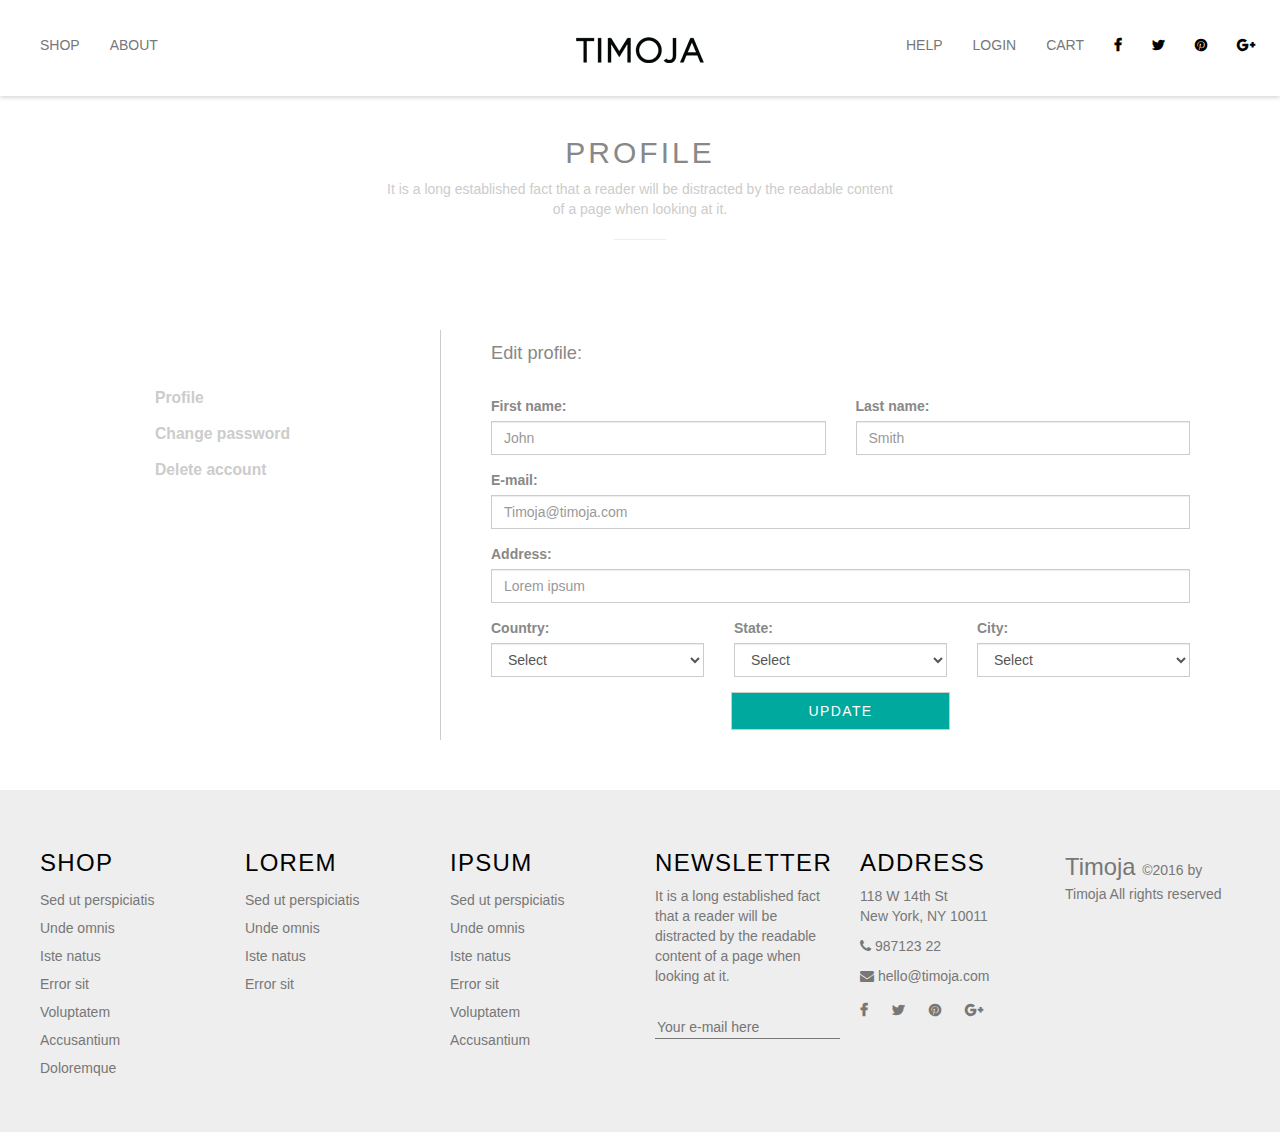
<file: form.html>
<!DOCTYPE html>
<html lang="en">

<head>
    <meta charset="UTF-8">
    <title>Tmoja</title>
    <meta name="viewport" content="width=device-width, initial-scale=1.0">
    <link rel="stylesheet" href="https://maxcdn.bootstrapcdn.com/font-awesome/4.7.0/css/font-awesome.min.css">
    <link rel="stylesheet" href="https://maxcdn.bootstrapcdn.com/bootstrap/3.3.7/css/bootstrap.min.css">
    <link rel="stylesheet" href="css/style.css">
    <link rel="stylesheet" href="css/responsive.css"> </head>

<body>
    <div class="container-aw">
        <!-- header start -->
        <header>
            <nav class="navbar navbar-default" id="navbar-aw">
                <div class="navbar-header">
                    <div class="header-branded header-branded-mobile">
                        <a href="#"><img src="img/logo.png" alt=""></a>
                    </div>
                    <button type="button" class="navbar-toggle" data-toggle="collapse" data-target="#myNavbar-aw"> <span class="icon-bar"></span> <span class="icon-bar"></span> <span class="icon-bar"></span> </button>
                </div>
                <div class="collapse navbar-collapse" id="myNavbar-aw">
                    <ul class="nav navbar-nav navbar-left-aw">
                        <li><a href="#">shop</a></li>
                        <li><a href="#">about</a></li>
                    </ul>
                    <div class="header-branded header-branded-desk">
                        <a href="#"><img src="img/logo.png" alt=""></a>
                    </div>
                    <ul class="nav navbar-nav navbar-right navbar-right-aw">
                        <li><a href="">help</a></li>
                        <li><a href="">login</a></li>
                        <li><a href="">cart</a></li>
                        <li class="icon"><a href="#"><i class="fa fa-facebook"></i></a></li>
                        <li class="icon"><a href="#"><i class="fa fa-twitter"></i></a></li>
                        <li class="icon"><a href="#"><i class="fa fa-pinterest"></i></a></li>
                        <li class="icon"><a href="#"><i class="fa fa-google-plus"></i></a></li>
                    </ul>
                </div>
            </nav>
        </header>
        <!-- header End -->
        <div class="title-account">
            <h2>Profile</h2>
            <p>It is a long established fact that a reader will be distracted by the readable content of a page when looking at it.</p>
            <hr> </div>
        <div class="container container-account">
            <div class="row">
                <div class="col-lg-4 col-md-4 col-sm-4 col-xs-12">
                    <div class="account-options">
                        <ul>
                            <li><a href="#" id="profile">Profile</a></li>
                            <li><a href="#" id="chng-pwd">Change password</a></li>
                            <li><a href="#" id="del-acc">Delete account</a></li>
                        </ul>
                    </div>
                </div>
                <div class="col-lg-8 col-md-8 col-sm-8 col-xs-12 form-container">
                    <div class="account-form">
                        <div class="change-pass">
                            <p>Change Password</p>
                            <br>
                            <form>
                                <div class="form-group">
                                    <label for="crnt-pwd">Current Password:</label>
                                    <input type="text" class="form-control" id="crnt-pwd" placeholder="Enter Current Password"> </div>
                                <div class="form-group">
                                    <label for="nw-pwd">New Password:</label>
                                    <input type="password" class="form-control" id="nw-pwd" placeholder="Enter New Password"> </div>
                                <div class="form-group">
                                    <label for="nw-pwd">Re-Enter Password:</label>
                                    <input type="password" class="form-control" id="nw-pwd" placeholder="Re-Enter Password"> </div>
                                    <button type="submit" class="btn btn-block btn-default">Update</button>
                            </form>
                        </div>
                        <div class="edit-profile">
                            <p>Edit profile:</p>
                            <br>
                            <form>
                                <div class="row">
                                    <div class="col-lg-6 col-md-6 col-sm-6 col-xs-12">
                                        <div class="form-group">
                                            <label for="f-name">First name:</label>
                                            <input type="text" class="form-control" id="f-name" placeholder="John"> </div>
                                    </div>
                                    <div class="col-lg-6 col-md-6 col-sm-6 col-xs-12">
                                        <div class="form-group">
                                            <label for="l-name">Last name:</label>
                                            <input type="text" class="form-control" id="l-name" placeholder="Smith"> </div>
                                    </div>
                                    <div class="col-lg-12 col-md-12 col-sm-12 col-xs-12">
                                        <div class="form-group">
                                            <label for="email">E-mail:</label>
                                            <input type="email" class="form-control" id="email" placeholder="Timoja@timoja.com"> </div>
                                    </div>
                                    <div class="col-lg-12 col-md-12 col-sm-12 col-xs-12">
                                        <div class="form-group">
                                            <label for="addr">Address:</label>
                                            <input type="text" class="form-control" id="addr" placeholder="Lorem ipsum"> </div>
                                    </div>
                                    <div class="col-lg-4 col-md-4 col-sm-4 col-xs-12">
                                        <div class="form-group">
                                            <label for="sel1">Country:</label>
                                            <select class="form-control" id="sel1">
                                                <option>Select</option>
                                                <option>2</option>
                                                <option>3</option>
                                                <option>4</option>
                                            </select>
                                        </div>
                                    </div>
                                    <div class="col-lg-4 col-md-4 col-sm-4 col-xs-12">
                                        <div class="form-group">
                                            <label for="sel1">State:</label>
                                            <select class="form-control" id="sel1">
                                                <option>Select</option>
                                                <option>2</option>
                                                <option>3</option>
                                                <option>4</option>
                                            </select>
                                        </div>
                                    </div>
                                    <div class="col-lg-4 col-md-4 col-sm-4 col-xs-12">
                                        <div class="form-group">
                                            <label for="sel1">City:</label>
                                            <select class="form-control" id="sel1">
                                                <option>Select</option>
                                                <option>2</option>
                                                <option>3</option>
                                                <option>4</option>
                                            </select>
                                        </div>
                                    </div>
                                    <button type="submit" class="btn btn-block btn-default">Update</button>

                                </div>
                            </form>
                        </div>
                    </div>
                </div>
            </div>
        </div>
        <!-- footer Start -->
        <footer>
            <div class="row">
                <div class="col-lg-2 col-md-2 col-sm-4 col-xs-12 f-col-sm" id="f-col-sm1">
                    <h3>shop</h3>
                    <ul>
                        <li><a href="">Sed ut perspiciatis</a></li>
                        <li><a href="">Unde omnis</a></li>
                        <li><a href="">Iste natus</a></li>
                        <li><a href="">Error sit</a></li>
                        <li><a href="">Voluptatem</a></li>
                        <li><a href="">Accusantium</a></li>
                        <li><a href="">Doloremque</a></li>
                    </ul>
                </div>
                <div class="col-lg-2 col-md-2 col-sm-4 col-xs-12 f-col-sm">
                    <h3>Lorem</h3>
                    <ul>
                        <li><a href="">Sed ut perspiciatis</a></li>
                        <li><a href="">Unde omnis</a></li>
                        <li><a href="">Iste natus</a></li>
                        <li><a href="">Error sit</a></li>
                    </ul>
                </div>
                <div class="col-lg-2 col-md-2 col-sm-4 col-xs-12 f-col-sm">
                    <h3>ipsum</h3>
                    <ul>
                        <li><a href="">Sed ut perspiciatis</a></li>
                        <li><a href="">Unde omnis</a></li>
                        <li><a href="">Iste natus</a></li>
                        <li><a href="">Error sit</a></li>
                        <li><a href="">Voluptatem</a></li>
                        <li><a href="">Accusantium</a></li>
                    </ul>
                </div>
                <div class="col-lg-2 col-md-2 col-sm-4 col-xs-12 f-col-md">
                    <h3>newsletter</h3>
                    <p>It is a long established fact that a reader will be distracted by the readable content of a page when looking at it.</p>
                    <br>
                    <input type="email" placeholder="Your e-mail here"> </div>
                <div class="col-lg-2 col-md-2 col-sm-4 col-xs-12 f-col-md1">
                    <h3>Address</h3>
                    <p>118 W 14th St
                        <br>New York, NY 10011</p>
                    <p><i class="fa fa-phone"></i> 987123 22</p>
                    <p><i class="fa fa-envelope"></i> hello@timoja.com</p>
                    <ul class="f-icons">
                        <li class="f-icon"><a href="#"><i class="fa fa-facebook"></i></a></li>
                        <li class="f-icon"><a href="#"><i class="fa fa-twitter"></i></a></li>
                        <li class="f-icon"><a href="#"><i class="fa fa-pinterest"></i></a></li>
                        <li class="f-icon"><a href="#"><i class="fa fa-google-plus"></i></a></li>
                    </ul>
                </div>
                <div class="col-lg-2 col-md-2 col-sm-4 col-xs-12">
                    <h2></h2>
                    <p><span class="copy-title">Timoja </span> &copy;2016 by Timoja All rights reserved</p>
                </div>
            </div>
        </footer>
    </div>
    <script src="https://ajax.googleapis.com/ajax/libs/jquery/3.1.1/jquery.min.js"></script>
    <script src="https://maxcdn.bootstrapcdn.com/bootstrap/3.3.7/js/bootstrap.min.js"></script>
    <script src="js/myScript.js"></script>
</body>

</html>

</html>
</file>
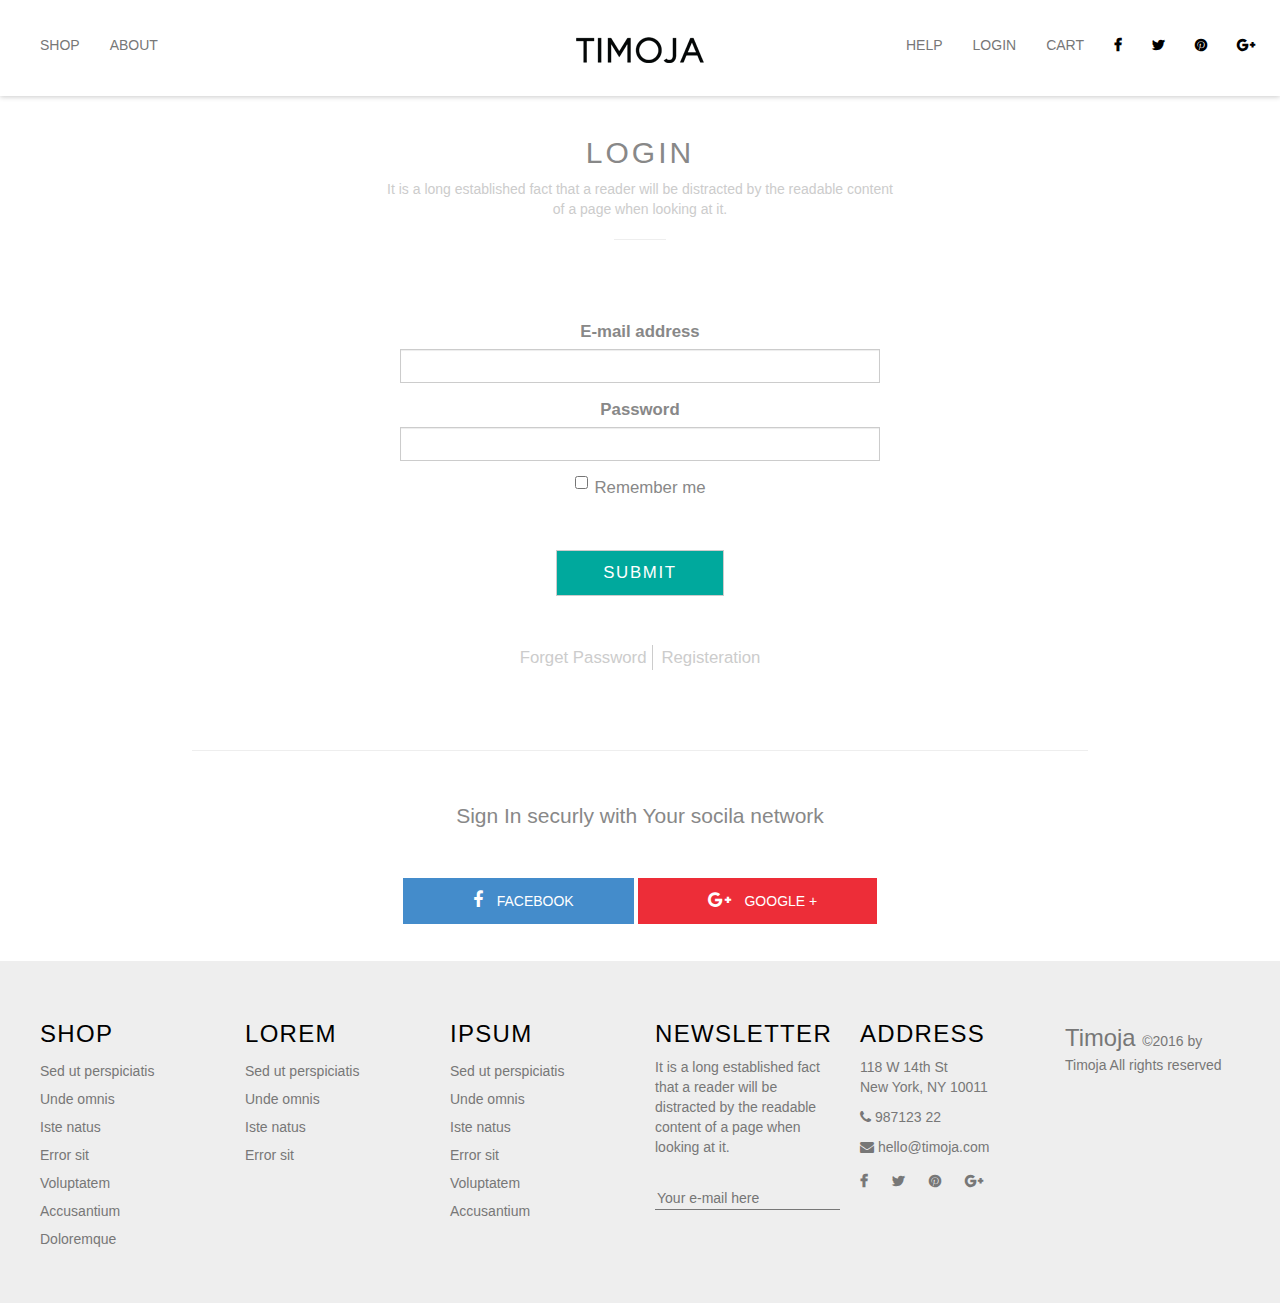
<file: login.html>
<!DOCTYPE html>
<html lang="en">

<head>
    <meta charset="UTF-8">
    <title>Tmoja</title>
    <meta name="viewport" content="width=device-width, initial-scale=1.0">
    <link rel="stylesheet" href="https://maxcdn.bootstrapcdn.com/font-awesome/4.7.0/css/font-awesome.min.css">
    <link rel="stylesheet" href="https://maxcdn.bootstrapcdn.com/bootstrap/3.3.7/css/bootstrap.min.css">
    <link rel="stylesheet" href="css/style.css">
    <link rel="stylesheet" href="css/responsive.css">
</head>

<body>
<div class="container-aw">
    <!-- header start -->
    <header>
        <nav class="navbar navbar-default" id="navbar-aw">
            <div class="navbar-header">
                <div class="header-branded header-branded-mobile">
                    <a href="#"><img src="img/logo.png" alt=""></a>
                </div>
                <button type="button" class="navbar-toggle" data-toggle="collapse" data-target="#myNavbar-aw"><span
                        class="icon-bar"></span> <span class="icon-bar"></span> <span class="icon-bar"></span></button>
            </div>
            <div class="collapse navbar-collapse" id="myNavbar-aw">
                <ul class="nav navbar-nav navbar-left-aw">
                    <li><a href="#">shop</a></li>
                    <li><a href="#">about</a></li>
                </ul>
                <div class="header-branded header-branded-desk">
                    <a href="#"><img src="img/logo.png" alt=""></a>
                </div>
                <ul class="nav navbar-nav navbar-right navbar-right-aw">
                    <li><a href="">help</a></li>
                    <li><a href="">login</a></li>
                    <li><a href="">cart</a></li>
                    <li class="icon"><a href="#"><i class="fa fa-facebook"></i></a></li>
                    <li class="icon"><a href="#"><i class="fa fa-twitter"></i></a></li>
                    <li class="icon"><a href="#"><i class="fa fa-pinterest"></i></a></li>
                    <li class="icon"><a href="#"><i class="fa fa-google-plus"></i></a></li>
                </ul>
            </div>
        </nav>
    </header>
    <!-- header End -->
    <div class="title-account">
        <h2>Login</h2>
        <p>It is a long established fact that a reader will be distracted by the readable content of a page when looking
            at it.</p>
        <hr>
    </div>
    <div class="login-form">
        <form>
            <div class="form-group">
                <label for="email">E-mail address</label>
                <input type="email" class="form-control"></div>
            <div class="form-group">
                <label for="email">Password</label>
                <input type="password" class="form-control"></div>
            <div class="checkbox">
                <label>
                    <input type="checkbox"> Remember me</label>
            </div>
            <button class="btn btn-default btn-block">SUBMIT</button>
            <div class="registration">
                <a href="#">Forget Password</a>
                <a href="#">Registeration</a>
            </div>
        </form>
    </div>
    <hr style="width: 70%">
    <div class="login-social">
        <p>Sign In securly with Your socila network</p>
        <a href="#" class="fb"><i class="fa fa-facebook"></i> facebook</a>
        <a href="#" class="gp"><i class="fa fa-google-plus"></i> Google + </a>
    </div>


    <!-- footer Start -->
    <footer>
        <div class="row">
            <div class="col-lg-2 col-md-2 col-sm-4 col-xs-12 f-col-sm" id="f-col-sm1">
                <h3>shop</h3>
                <ul>
                    <li><a href="">Sed ut perspiciatis</a></li>
                    <li><a href="">Unde omnis</a></li>
                    <li><a href="">Iste natus</a></li>
                    <li><a href="">Error sit</a></li>
                    <li><a href="">Voluptatem</a></li>
                    <li><a href="">Accusantium</a></li>
                    <li><a href="">Doloremque</a></li>
                </ul>
            </div>
            <div class="col-lg-2 col-md-2 col-sm-4 col-xs-12 f-col-sm">
                <h3>Lorem</h3>
                <ul>
                    <li><a href="">Sed ut perspiciatis</a></li>
                    <li><a href="">Unde omnis</a></li>
                    <li><a href="">Iste natus</a></li>
                    <li><a href="">Error sit</a></li>
                </ul>
            </div>
            <div class="col-lg-2 col-md-2 col-sm-4 col-xs-12 f-col-sm">
                <h3>ipsum</h3>
                <ul>
                    <li><a href="">Sed ut perspiciatis</a></li>
                    <li><a href="">Unde omnis</a></li>
                    <li><a href="">Iste natus</a></li>
                    <li><a href="">Error sit</a></li>
                    <li><a href="">Voluptatem</a></li>
                    <li><a href="">Accusantium</a></li>
                </ul>
            </div>
            <div class="col-lg-2 col-md-2 col-sm-4 col-xs-12 f-col-md">
                <h3>newsletter</h3>
                <p>It is a long established fact that a reader will be distracted by the readable content of a page when
                    looking at it.</p>
                <br>
                <input type="email" placeholder="Your e-mail here"></div>
            <div class="col-lg-2 col-md-2 col-sm-4 col-xs-12 f-col-md1">
                <h3>Address</h3>
                <p>118 W 14th St
                    <br>New York, NY 10011</p>
                <p><i class="fa fa-phone"></i> 987123 22</p>
                <p><i class="fa fa-envelope"></i> hello@timoja.com</p>
                <ul class="f-icons">
                    <li class="f-icon"><a href="#"><i class="fa fa-facebook"></i></a></li>
                    <li class="f-icon"><a href="#"><i class="fa fa-twitter"></i></a></li>
                    <li class="f-icon"><a href="#"><i class="fa fa-pinterest"></i></a></li>
                    <li class="f-icon"><a href="#"><i class="fa fa-google-plus"></i></a></li>
                </ul>
            </div>
            <div class="col-lg-2 col-md-2 col-sm-4 col-xs-12">
                <h2></h2>
                <p><span class="copy-title">Timoja </span> &copy;2016 by Timoja All rights reserved</p>
            </div>
        </div>
    </footer>
</div>
<script src="https://ajax.googleapis.com/ajax/libs/jquery/3.1.1/jquery.min.js"></script>
<script src="https://maxcdn.bootstrapcdn.com/bootstrap/3.3.7/js/bootstrap.min.js"></script>
<script src="js/myScript.js"></script>
</body>

</html>
</file>
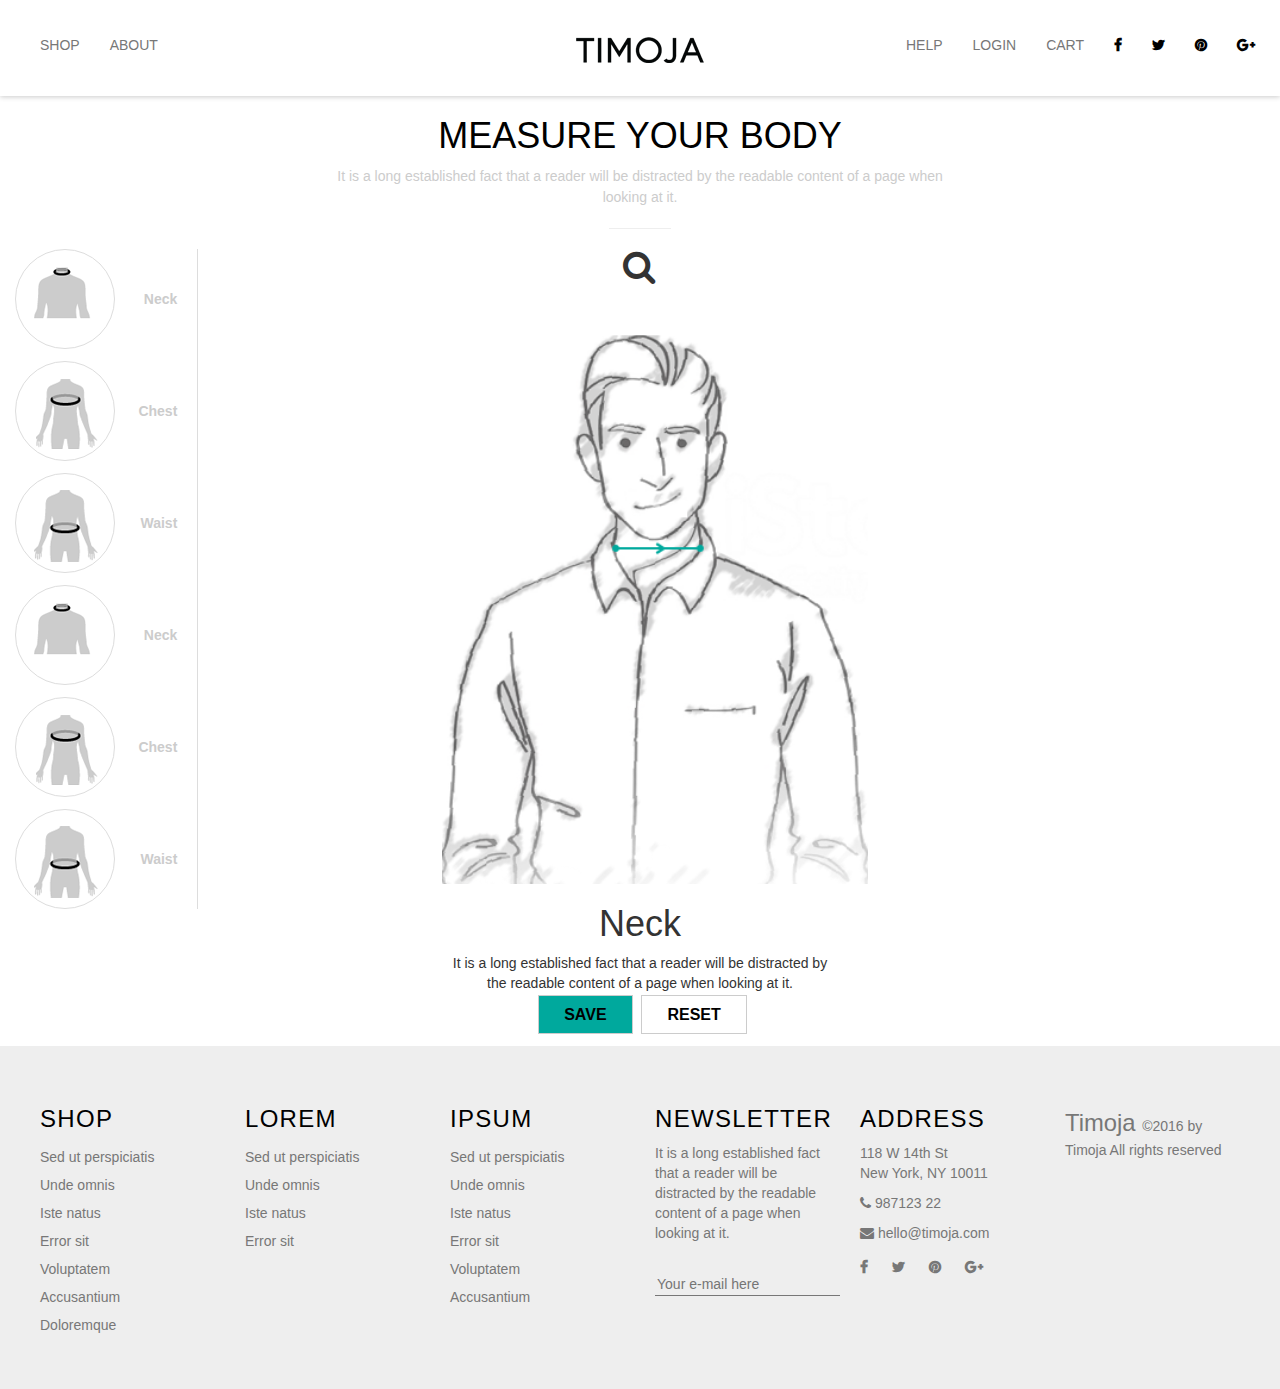
<file: meas-body.html>
<!DOCTYPE html>
<html lang="en">

<head>
    <meta charset="UTF-8">
    <title>Tmoja</title>
    <meta name="viewport" content="width=device-width, initial-scale=1.0">
    <link rel="stylesheet" href="https://maxcdn.bootstrapcdn.com/font-awesome/4.7.0/css/font-awesome.min.css">
    <link rel="stylesheet" href="https://maxcdn.bootstrapcdn.com/bootstrap/3.3.7/css/bootstrap.min.css">
    <link rel="stylesheet" href="css/style.css">
    <link rel="stylesheet" href="css/responsive.css">
</head>

<body>
<div class="container-aw">
    <!-- header start -->
    <header>
        <nav class="navbar navbar-default" id="navbar-aw">
            <div class="navbar-header">
                <div class="header-branded header-branded-mobile">
                    <a href="index.html"><img src="img/logo.png" alt=""></a>
                </div>
                <button type="button" class="navbar-toggle" data-toggle="collapse" data-target="#myNavbar-aw"><span
                        class="icon-bar"></span> <span class="icon-bar"></span> <span class="icon-bar"></span></button>
            </div>
            <div class="collapse navbar-collapse" id="myNavbar-aw">
                <ul class="nav navbar-nav navbar-left-aw">
                    <li><a href="shop.html">shop</a></li>
                    <li><a href="about.html">about</a></li>
                </ul>
                <div class="header-branded header-branded-desk">
                    <a href="#"><img src="img/logo.png" alt=""></a>
                </div>
                <ul class="nav navbar-nav navbar-right navbar-right-aw">
                    <li><a href="faq.html">help</a></li>
                    <li><a href="login.html">login</a></li>
                    <li><a href="viewcart.html">cart</a></li>
                    <li class="icon"><a href="#"><i class="fa fa-facebook"></i></a></li>
                    <li class="icon"><a href="#"><i class="fa fa-twitter"></i></a></li>
                    <li class="icon"><a href="#"><i class="fa fa-pinterest"></i></a></li>
                    <li class="icon"><a href="#"><i class="fa fa-google-plus"></i></a></li>
                </ul>
            </div>
        </nav>
    </header>
    <!-- header End -->
    <div class="container container-shirt">
        <div class="meas-shirt-desc">
            <h1>measure your body</h1>
            <p>It is a long established fact that a reader will be distracted by the readable content of a page when
                looking at it.</p>
            <hr>
        </div>
        <div class="row">
            <div class="col-lg-4 col-lg-4 col-sm-4 col-xs-12">
                <div class="row">
                    <div class="col-lg-6 col-md-6 col-sm-6 col-xs-12">
                        <div class="shirt-sections">
                            <div class="shirt-section">
                                <div class="shirt-section-img" id="shirt-section-img1"><img src="img/angel-bracket.png">
                                </div>
                                <span class="shirt-section-name">Neck</span></div>
                            <div class="shirt-section">
                                <div class="shirt-section-img chest-small" id="shirt-section-img2"><img
                                        src="img/angel-bracket.png"></div>
                                <span class="shirt-section-name">Chest</span></div>
                            <div class="shirt-section">
                                <div class="shirt-section-img" id="shirt-section-img3"><img src="img/angel-bracket.png">
                                </div>
                                <span class="shirt-section-name">Waist</span></div>
                            <div class="shirt-section">
                                <div class="shirt-section-img" id="shirt-section-img4"><img src="img/angel-bracket.png">
                                </div>
                                <span class="shirt-section-name"> Neck</span></div>
                            <div class="shirt-section">
                                <div class="shirt-section-img" id="shirt-section-img5"><img src="img/angel-bracket.png">
                                </div>
                                <span class="shirt-section-name">Chest</span></div>
                            <div class="shirt-section">
                                <div class="shirt-section-img" id="shirt-section-img6"><img src="img/angel-bracket.png">
                                </div>
                                <span class="shirt-section-name">Waist</span></div>
                        </div>
                    </div>
                    <div class="col-lg-6 col-md-6 col-sm-6 col-xs-12">
                        <div class="shirt-measures" id="shirt-measures1">
                            <input type="text" id="input1"> <a href="#">Edit</a></div>
                        <div class="shirt-measures" id="shirt-measures2">
                            <input type="text" id="input2"> <a href="#">Edit</a></div>
                        <div class="shirt-measures" id="shirt-measures3">
                            <input type="text" id="input3"> <a href="#">Edit</a></div>
                        <div class="shirt-measures" id="shirt-measures4">
                            <input type="text" id="input4"> <a href="#">Edit</a></div>
                        <div class="shirt-measures" id="shirt-measures5">
                            <input type="text" id="input5"> <a href="#">Edit</a></div>
                        <div class="shirt-measures" id="shirt-measures6">
                            <input type="text" id="input6"> <a href="#">Edit</a></div>
                    </div>
                </div>
            </div>
            <div class="col-lg-4 col-lg-4 col-sm-4 col-xs-12">
                <div class="shirt-container"><span><i class="fa fa-search"></i></span>
                    <br>
                    <div class="shirt-image-container" id="shirt-image-container1"><img src="img/body-neck.png" alt=""
                                                                                        id="shirt-neck">
                        <h1>Neck</h1>
                        <p>It is a long established fact that a reader will be distracted by the readable content of a
                            page when looking at it.</p>
                    </div>
                    <div class="shirt-image-container" id="shirt-image-container3"><img src="img/body-chest.png"
                                                                                        id="shirt-chest">
                        <h1>Chest</h1>
                        <p>It is a long established fact that a reader will be distracted by the readable content of a
                            page when looking at it.</p>
                    </div>
                    <div class="shirt-image-container" id="shirt-image-container2"><img src="img/body-wrist.png"
                                                                                        id="shirt-shoulder">
                        <h1>Wrist</h1>
                        <p>It is a long established fact that a reader will be distracted by the readable content of a
                            page when looking at it.</p>
                    </div>
                    <div class="shirt-image-container" id="shirt-image-container4"><img src="img/body-length.png"
                                                                                        id="shirt-wrist">
                        <h1>Length</h1>
                        <p>It is a long established fact that a reader will be distracted by the readable content of a
                            page when looking at it.</p>
                    </div>
                    <div class="shirt-image-container" id="shirt-image-container5"><img src="img/body-hip.png"
                                                                                        id="shirt-seat">
                        <h1>Hip</h1>
                        <p>It is a long established fact that a reader will be distracted by the readable content of a
                            page when looking at it.</p>
                    </div>
                    <div class="shirt-image-container" id="shirt-image-container6"><img src="img/body-seat.png"
                                                                                        id="shirt-lenght">
                        <h1>Seat</h1>
                        <p>It is a long established fact that a reader will be distracted by the readable content of a
                            page when looking at it.</p>
                    </div>
                </div>
                <div class="save-reset-buttons">
                    <a href="#">Save</a>
                    <a href="#">Reset</a>
                </div>
            </div>
            <div class="col-lg-4 col-lg-4 col-sm-4 col-xs-12"></div>
        </div>
    </div>

    <!-- footer Start -->
    <footer>
        <div class="row">
            <div class="col-lg-2 col-md-2 col-sm-4 col-xs-12 f-col-sm" id="f-col-sm1">
                <h3>shop</h3>
                <ul>
                    <li><a href="">Sed ut perspiciatis</a></li>
                    <li><a href="">Unde omnis</a></li>
                    <li><a href="">Iste natus</a></li>
                    <li><a href="">Error sit</a></li>
                    <li><a href="">Voluptatem</a></li>
                    <li><a href="">Accusantium</a></li>
                    <li><a href="">Doloremque</a></li>
                </ul>
            </div>
            <div class="col-lg-2 col-md-2 col-sm-4 col-xs-12 f-col-sm">
                <h3>Lorem</h3>
                <ul>
                    <li><a href="">Sed ut perspiciatis</a></li>
                    <li><a href="">Unde omnis</a></li>
                    <li><a href="">Iste natus</a></li>
                    <li><a href="">Error sit</a></li>
                </ul>
            </div>
            <div class="col-lg-2 col-md-2 col-sm-4 col-xs-12 f-col-sm">
                <h3>ipsum</h3>
                <ul>
                    <li><a href="">Sed ut perspiciatis</a></li>
                    <li><a href="">Unde omnis</a></li>
                    <li><a href="">Iste natus</a></li>
                    <li><a href="">Error sit</a></li>
                    <li><a href="">Voluptatem</a></li>
                    <li><a href="">Accusantium</a></li>
                </ul>
            </div>
            <div class="col-lg-2 col-md-2 col-sm-4 col-xs-12 f-col-md">
                <h3>newsletter</h3>
                <p>It is a long established fact that a reader will be distracted by the readable content of a page when
                    looking at it.</p>
                <br>
                <input type="email" placeholder="Your e-mail here"></div>
            <div class="col-lg-2 col-md-2 col-sm-4 col-xs-12 f-col-md1">
                <h3>Address</h3>
                <p>118 W 14th St
                    <br>New York, NY 10011</p>
                <p><i class="fa fa-phone"></i> 987123 22</p>
                <p><i class="fa fa-envelope"></i> hello@timoja.com</p>
                <ul class="f-icons">
                    <li class="f-icon"><a href="#"><i class="fa fa-facebook"></i></a></li>
                    <li class="f-icon"><a href="#"><i class="fa fa-twitter"></i></a></li>
                    <li class="f-icon"><a href="#"><i class="fa fa-pinterest"></i></a></li>
                    <li class="f-icon"><a href="#"><i class="fa fa-google-plus"></i></a></li>
                </ul>
            </div>
            <div class="col-lg-2 col-md-2 col-sm-4 col-xs-12">
                <h2></h2>
                <p><span class="copy-title">Timoja </span> &copy;2016 by Timoja All rights reserved</p>
            </div>
        </div>
    </footer>
</div>
<script src="https://ajax.googleapis.com/ajax/libs/jquery/3.1.1/jquery.min.js"></script>
<script src="https://maxcdn.bootstrapcdn.com/bootstrap/3.3.7/js/bootstrap.min.js"></script>
<script src="js/myScript.js"></script>
</body>

</html>
</file>
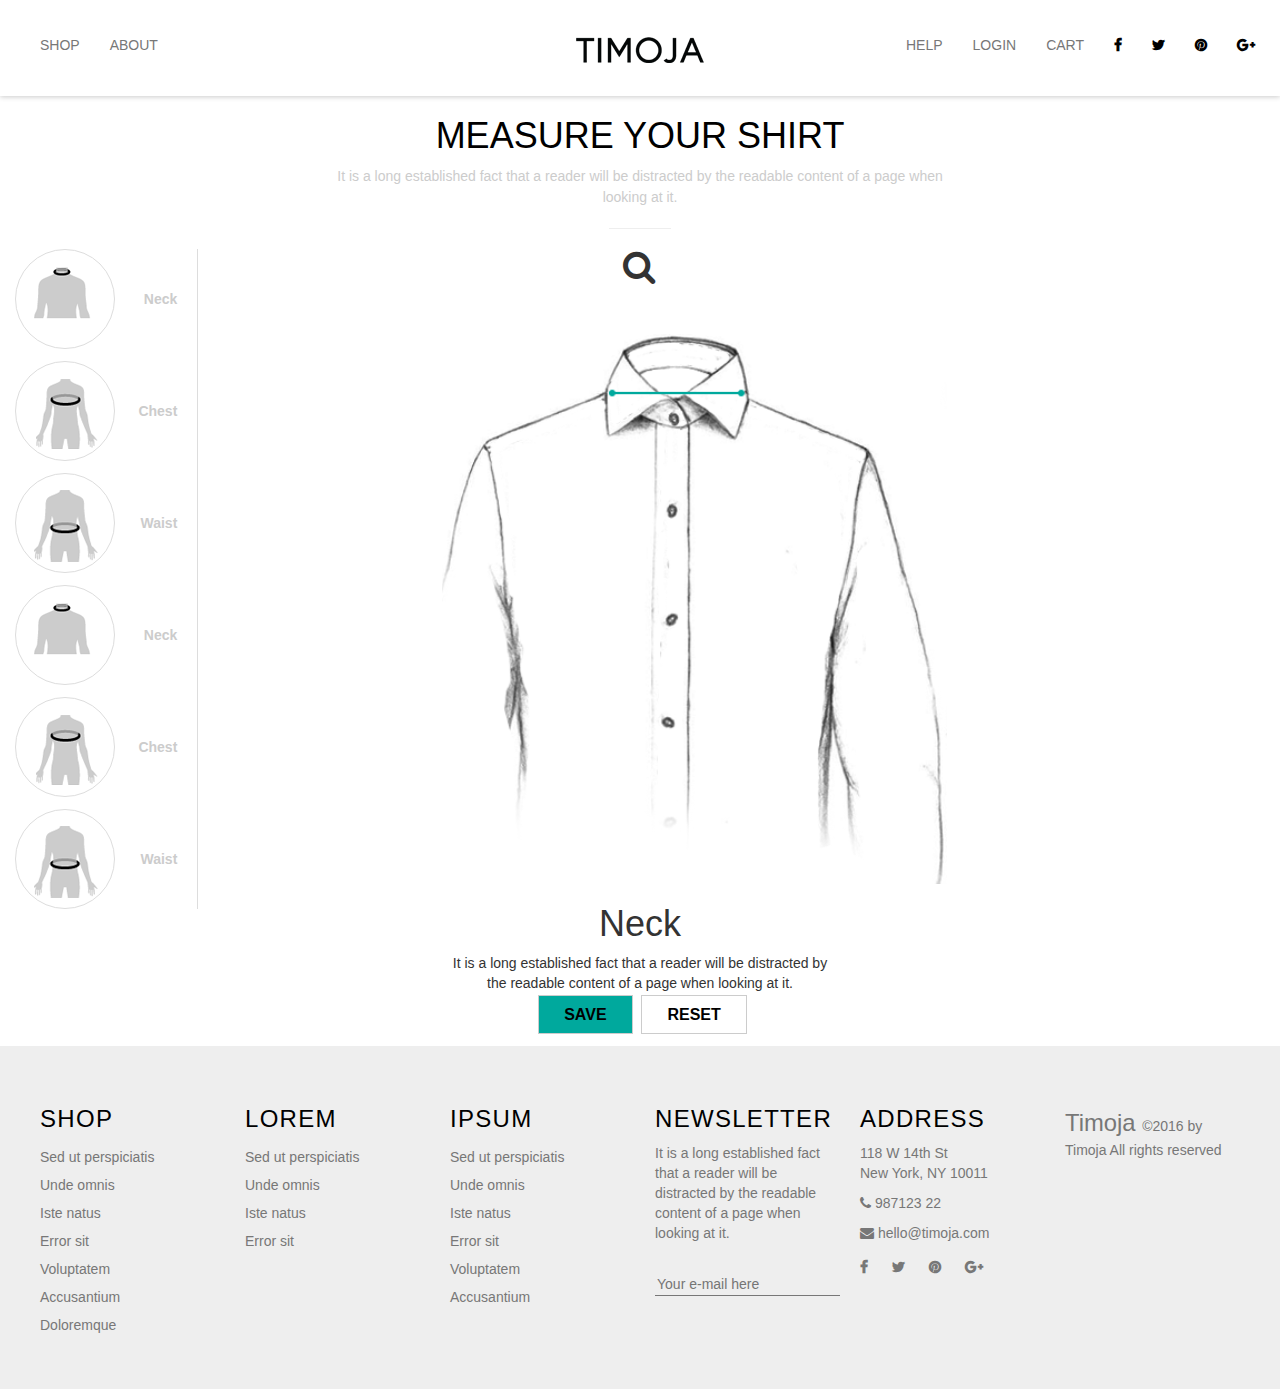
<file: meas-shirt.html>
<!DOCTYPE html>
<html lang="en">

<head>
    <meta charset="UTF-8">
    <title>Tmoja</title>
    <meta name="viewport" content="width=device-width, initial-scale=1.0">
    <link rel="stylesheet" href="https://maxcdn.bootstrapcdn.com/font-awesome/4.7.0/css/font-awesome.min.css">
    <link rel="stylesheet" href="https://maxcdn.bootstrapcdn.com/bootstrap/3.3.7/css/bootstrap.min.css">
    <link rel="stylesheet" href="css/style.css">
    <link rel="stylesheet" href="css/responsive.css">
</head>

<body>
<div class="container-aw">
    <!-- header start -->
    <header>
        <nav class="navbar navbar-default" id="navbar-aw">
            <div class="navbar-header">
                <div class="header-branded header-branded-mobile">
                    <a href="#"><img src="img/logo.png" alt=""></a>
                </div>
                <button type="button" class="navbar-toggle" data-toggle="collapse" data-target="#myNavbar-aw"><span
                        class="icon-bar"></span> <span class="icon-bar"></span> <span class="icon-bar"></span></button>
            </div>
            <div class="collapse navbar-collapse" id="myNavbar-aw">
                <ul class="nav navbar-nav navbar-left-aw">
                    <li><a href="#">shop</a></li>
                    <li><a href="#">about</a></li>
                </ul>
                <div class="header-branded header-branded-desk">
                    <a href="#"><img src="img/logo.png" alt=""></a>
                </div>
                <ul class="nav navbar-nav navbar-right navbar-right-aw">
                    <li><a href="">help</a></li>
                    <li><a href="">login</a></li>
                    <li><a href="">cart</a></li>
                    <li class="icon"><a href="#"><i class="fa fa-facebook"></i></a></li>
                    <li class="icon"><a href="#"><i class="fa fa-twitter"></i></a></li>
                    <li class="icon"><a href="#"><i class="fa fa-pinterest"></i></a></li>
                    <li class="icon"><a href="#"><i class="fa fa-google-plus"></i></a></li>
                </ul>
            </div>
        </nav>
    </header>
    <!-- header End -->
    <div class="container container-shirt">
        <div class="meas-shirt-desc">
            <h1>measure your shirt</h1>
            <p>It is a long established fact that a reader will be distracted by the readable content of a page when
                looking at it.</p>
            <hr>
        </div>
        <div class="row">
            <div class="col-lg-4 col-md-4 col-sm-4 col-xs-12">
                <div class="row">
                    <div class="col-lg-6 col-md-6 col-sm-6 col-xs-12">
                        <div class="shirt-sections">
                            <div class="shirt-section">
                                <div class="shirt-section-img" id="shirt-section-img1"><img src="img/angel-bracket.png">
                                </div>
                                <span class="shirt-section-name">Neck</span></div>
                            <div class="shirt-section">
                                <div class="shirt-section-img chest-small" id="shirt-section-img2"><img
                                        src="img/angel-bracket.png"></div>
                                <span class="shirt-section-name">Chest</span></div>
                            <div class="shirt-section">
                                <div class="shirt-section-img" id="shirt-section-img3"><img src="img/angel-bracket.png">
                                </div>
                                <span class="shirt-section-name">Waist</span></div>
                            <div class="shirt-section">
                                <div class="shirt-section-img" id="shirt-section-img4"><img src="img/angel-bracket.png">
                                </div>
                                <span class="shirt-section-name"> Neck</span></div>
                            <div class="shirt-section">
                                <div class="shirt-section-img" id="shirt-section-img5"><img src="img/angel-bracket.png">
                                </div>
                                <span class="shirt-section-name">Chest</span></div>
                            <div class="shirt-section">
                                <div class="shirt-section-img" id="shirt-section-img6"><img src="img/angel-bracket.png">
                                </div>
                                <span class="shirt-section-name">Waist</span></div>
                        </div>
                    </div>
                    <div class="col-lg-6 col-md-6 col-sm-6 col-xs-12">
                        <div class="shirt-measures" id="shirt-measures1">
                            <input type="text" id="input1"> <a href="#">Edit</a></div>
                        <div class="shirt-measures" id="shirt-measures2">
                            <input type="text" id="input2"> <a href="#">Edit</a></div>
                        <div class="shirt-measures" id="shirt-measures3">
                            <input type="text" id="input3"> <a href="#">Edit</a></div>
                        <div class="shirt-measures" id="shirt-measures4">
                            <input type="text" id="input4"> <a href="#">Edit</a></div>
                        <div class="shirt-measures" id="shirt-measures5">
                            <input type="text" id="input5"> <a href="#">Edit</a></div>
                        <div class="shirt-measures" id="shirt-measures6">
                            <input type="text" id="input6"> <a href="#">Edit</a></div>
                    </div>
                </div>
            </div>
            <div class="col-lg-4 col-md-4 col-sm-4 col-xs-12">
                <div class="shirt-container"><span><i class="fa fa-search"></i></span>
                    <br>
                    <div class="shirt-image-container" id="shirt-image-container1"><img src="img/shirtneck_03.png"
                                                                                        alt="" id="shirt-neck">
                        <h1>Neck</h1>
                        <p>It is a long established fact that a reader will be distracted by the readable content of a
                            page when looking at it.</p>
                    </div>
                    <div class="shirt-image-container" id="shirt-image-container3"><img src="img/shirtchest_03.png"
                                                                                        id="shirt-chest">
                        <h1>Shoulder</h1>
                        <p>It is a long established fact that a reader will be distracted by the readable content of a
                            page when looking at it.</p>
                    </div>
                    <div class="shirt-image-container" id="shirt-image-container2"><img src="img/shirtshoulder_03.png"
                                                                                        id="shirt-shoulder">
                        <h1>Chest</h1>
                        <p>It is a long established fact that a reader will be distracted by the readable content of a
                            page when looking at it.</p>
                    </div>
                    <div class="shirt-image-container" id="shirt-image-container4"><img src="img/shirtwrist_03.png"
                                                                                        id="shirt-wrist">
                        <h1>Neck</h1>
                        <p>It is a long established fact that a reader will be distracted by the readable content of a
                            page when looking at it.</p>
                    </div>
                    <div class="shirt-image-container" id="shirt-image-container5"><img src="img/shirtseat_03.png"
                                                                                        id="shirt-seat">
                        <h1>Neck</h1>
                        <p>It is a long established fact that a reader will be distracted by the readable content of a
                            page when looking at it.</p>
                    </div>
                    <div class="shirt-image-container" id="shirt-image-container6"><img src="img/shirtlengthr_03.png"
                                                                                        id="shirt-lenght">
                        <h1>Neck</h1>
                        <p>It is a long established fact that a reader will be distracted by the readable content of a
                            page when looking at it.</p>
                    </div>
                </div>
                <div class="save-reset-buttons">
                    <a href="#">Save</a>
                    <a href="#">Reset</a>
                </div>
            </div>
            <div class="col-lg-4 col-md-4 col-sm-4 col-xs-12"></div>
        </div>
    </div>

    <!-- footer Start -->
    <footer>
        <div class="row">
            <div class="col-lg-2 col-md-2 col-sm-4 col-xs-12 f-col-sm" id="f-col-sm1">
                <h3>shop</h3>
                <ul>
                    <li><a href="">Sed ut perspiciatis</a></li>
                    <li><a href="">Unde omnis</a></li>
                    <li><a href="">Iste natus</a></li>
                    <li><a href="">Error sit</a></li>
                    <li><a href="">Voluptatem</a></li>
                    <li><a href="">Accusantium</a></li>
                    <li><a href="">Doloremque</a></li>
                </ul>
            </div>
            <div class="col-lg-2 col-md-2 col-sm-4 col-xs-12 f-col-sm">
                <h3>Lorem</h3>
                <ul>
                    <li><a href="">Sed ut perspiciatis</a></li>
                    <li><a href="">Unde omnis</a></li>
                    <li><a href="">Iste natus</a></li>
                    <li><a href="">Error sit</a></li>
                </ul>
            </div>
            <div class="col-lg-2 col-md-2 col-sm-4 col-xs-12 f-col-sm">
                <h3>ipsum</h3>
                <ul>
                    <li><a href="">Sed ut perspiciatis</a></li>
                    <li><a href="">Unde omnis</a></li>
                    <li><a href="">Iste natus</a></li>
                    <li><a href="">Error sit</a></li>
                    <li><a href="">Voluptatem</a></li>
                    <li><a href="">Accusantium</a></li>
                </ul>
            </div>
            <div class="col-lg-2 col-md-2 col-sm-4 col-xs-12 f-col-md">
                <h3>newsletter</h3>
                <p>It is a long established fact that a reader will be distracted by the readable content of a page when
                    looking at it.</p>
                <br>
                <input type="email" placeholder="Your e-mail here"></div>
            <div class="col-lg-2 col-md-2 col-sm-4 col-xs-12 f-col-md1">
                <h3>Address</h3>
                <p>118 W 14th St
                    <br>New York, NY 10011</p>
                <p><i class="fa fa-phone"></i> 987123 22</p>
                <p><i class="fa fa-envelope"></i> hello@timoja.com</p>
                <ul class="f-icons">
                    <li class="f-icon"><a href="#"><i class="fa fa-facebook"></i></a></li>
                    <li class="f-icon"><a href="#"><i class="fa fa-twitter"></i></a></li>
                    <li class="f-icon"><a href="#"><i class="fa fa-pinterest"></i></a></li>
                    <li class="f-icon"><a href="#"><i class="fa fa-google-plus"></i></a></li>
                </ul>
            </div>
            <div class="col-lg-2 col-md-2 col-sm-4 col-xs-12">
                <h2></h2>
                <p><span class="copy-title">Timoja </span> &copy;2016 by Timoja All rights reserved</p>
            </div>
        </div>
    </footer>
</div>
<script src="https://ajax.googleapis.com/ajax/libs/jquery/3.1.1/jquery.min.js"></script>
<script src="https://maxcdn.bootstrapcdn.com/bootstrap/3.3.7/js/bootstrap.min.js"></script>
<script src="js/myScript.js"></script>
</body>

</html>
</file>
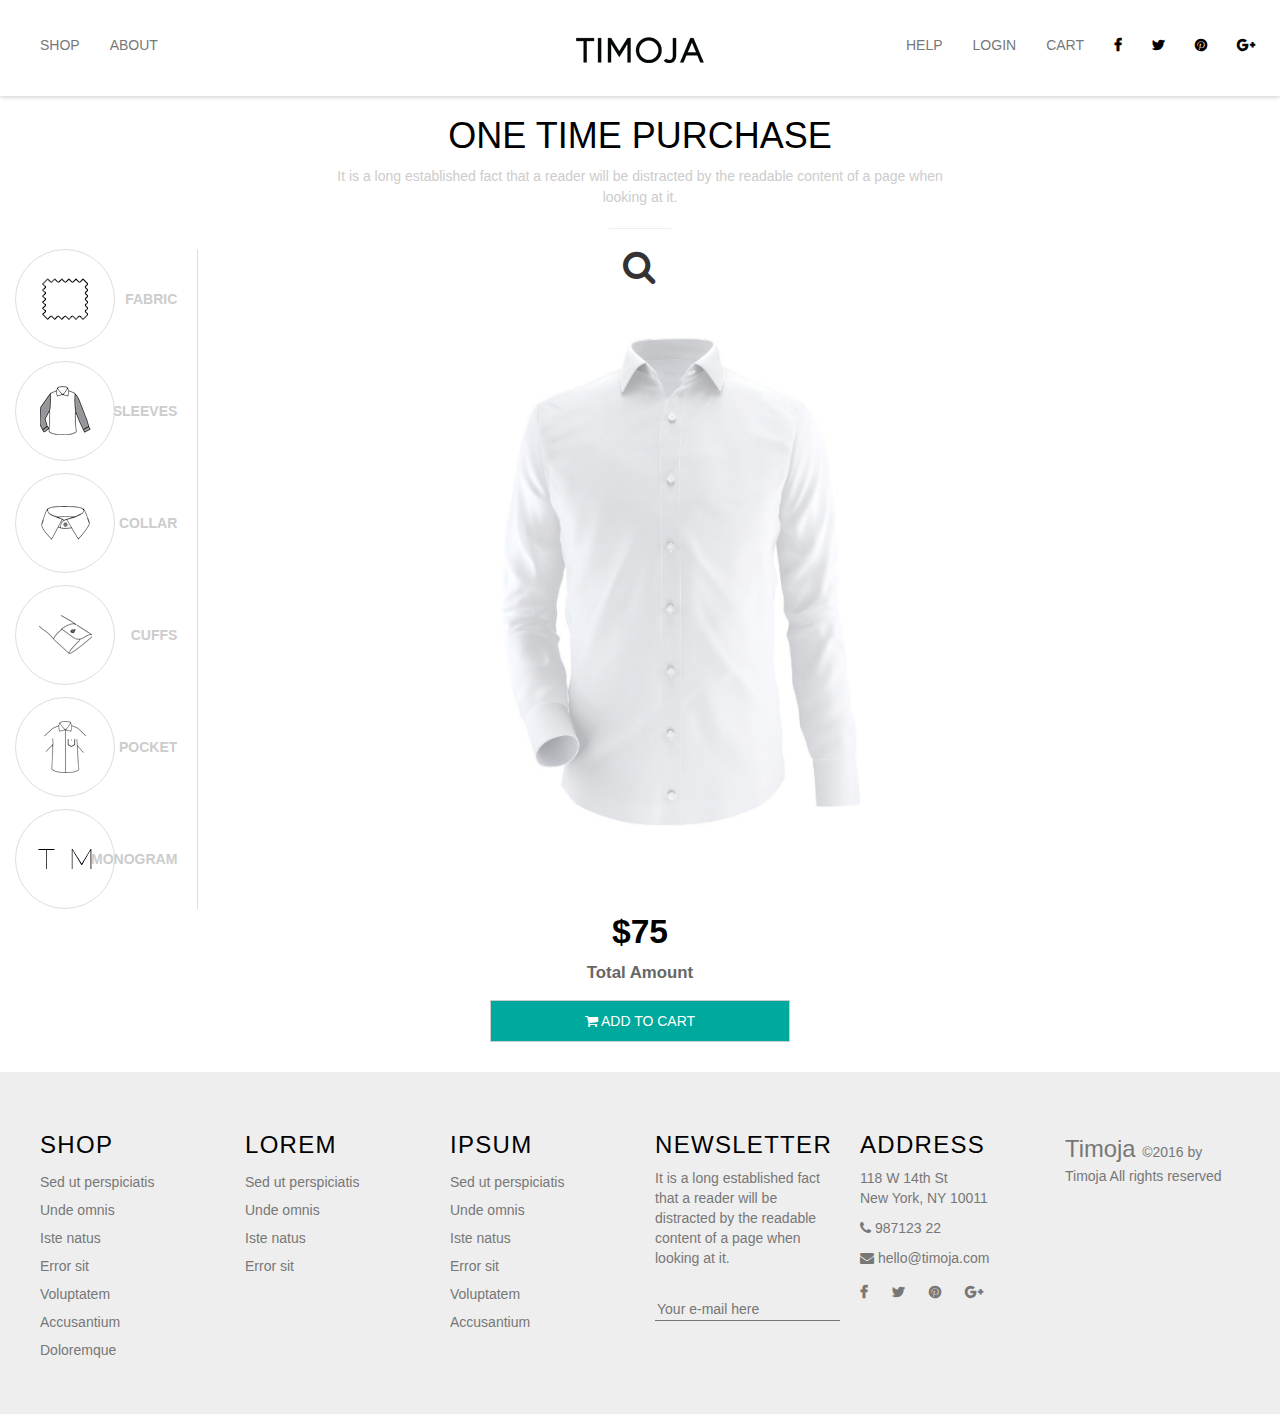
<file: one-time.html>
<!DOCTYPE html>
<html lang="en">

<head>
    <meta charset="UTF-8">
    <title>Tmoja</title>
    <meta name="viewport" content="width=device-width, initial-scale=1.0">
    <link rel="stylesheet" href="https://maxcdn.bootstrapcdn.com/font-awesome/4.7.0/css/font-awesome.min.css">
    <link rel="stylesheet" href="https://maxcdn.bootstrapcdn.com/bootstrap/3.3.7/css/bootstrap.min.css">
    <link rel="stylesheet" href="css/style.css">
    <link rel="stylesheet" href="css/responsive.css">
</head>

<body>
<div class="container-aw">
    <!-- header start -->
    <header>
        <nav class="navbar navbar-default" id="navbar-aw">
            <div class="navbar-header">
                <div class="header-branded header-branded-mobile">
                    <a href="#"><img src="img/logo.png" alt=""></a>
                </div>
                <button type="button" class="navbar-toggle" data-toggle="collapse" data-target="#myNavbar-aw"><span
                        class="icon-bar"></span> <span class="icon-bar"></span> <span class="icon-bar"></span></button>
            </div>
            <div class="collapse navbar-collapse" id="myNavbar-aw">
                <ul class="nav navbar-nav navbar-left-aw">
                    <li><a href="#">shop</a></li>
                    <li><a href="#">about</a></li>
                </ul>
                <div class="header-branded header-branded-desk">
                    <a href="#"><img src="img/logo.png" alt=""></a>
                </div>
                <ul class="nav navbar-nav navbar-right navbar-right-aw">
                    <li><a href="">help</a></li>
                    <li><a href="">login</a></li>
                    <li><a href="">cart</a></li>
                    <li class="icon"><a href="#"><i class="fa fa-facebook"></i></a></li>
                    <li class="icon"><a href="#"><i class="fa fa-twitter"></i></a></li>
                    <li class="icon"><a href="#"><i class="fa fa-pinterest"></i></a></li>
                    <li class="icon"><a href="#"><i class="fa fa-google-plus"></i></a></li>
                </ul>
            </div>
        </nav>
    </header>
    <!-- header End -->
    <div class="container container-shirt">
        <div class="meas-shirt-desc">
            <h1>one time purchase</h1>
            <p>It is a long established fact that a reader will be distracted by the readable content of a page when
                looking at it.</p>
            <hr>
        </div>
        <div class="row">
            <div class="col-lg-4 col-lg-4 col-sm-4 col-xs-12">
                <div class="row">
                    <div class="col-lg-6 col-md-6 col-sm-6 col-xs-12">
                        <div class="shirt-sections">
                            <div class="shirt-section">
                                <div class="shirt-section-img" id="fabric-t"><img src="img/angel-bracket.png"></div>
                                <span class="shirt-section-name">FABRIC</span></div>
                            <div class="shirt-section">
                                <div class="shirt-section-img chest-small" id="sleeves-t"><img
                                        src="img/angel-bracket.png"></div>
                                <span class="shirt-section-name">SLEEVES</span></div>
                            <div class="shirt-section">
                                <div class="shirt-section-img" id="collar-t"><img src="img/angel-bracket.png"></div>
                                <span class="shirt-section-name">COLLAR</span></div>
                            <div class="shirt-section">
                                <div class="shirt-section-img" id="cuffs-t"><img src="img/angel-bracket.png"></div>
                                <span class="shirt-section-name"> CUFFS</span></div>
                            <div class="shirt-section">
                                <div class="shirt-section-img" id="pocket-t"><img src="img/angel-bracket.png"></div>
                                <span class="shirt-section-name">POCKET</span></div>
                            <div class="shirt-section">
                                <div class="shirt-section-img" id="tm-t"><img src="img/angel-bracket.png"></div>
                                <span class="shirt-section-name tm-t">MONOGRAM</span></div>
                        </div>
                    </div>
                    <div class="col-lg-6 col-md-6 col-sm-6 col-xs-12">
                        <div class="otp-items-info" id="coller1">
                            <div class="otp-item"><img src="img/collar1.png"><span>Business classic <i
                                    class="fa fa-check fa-check-show"></i></span></div>
                            <div class="otp-item"><img src="img/collar1.png"><span>Business classic <i
                                    class="fa fa-check"></i></span></div>
                            <div class="otp-item"><img src="img/collar1.png"><span>Business classic <i
                                    class="fa fa-check"></i></span></div>
                            <div class="otp-item"><img src="img/collar1.png"><span>Business classic <i
                                    class="fa fa-check"></i></span></div>
                        </div>
                    </div>
                </div>
            </div>
            <div class="col-lg-4 col-lg-4 col-sm-4 col-xs-12">
                <div class="shirt-container"><span><i class="fa fa-search"></i></span>
                    <br>
                    <div class="shirt-image-container" id="shirt-image-container1"><img src="img/Layer22.png" alt=""
                                                                                        id="shirt-neck">
                    </div>
                    <div class="shirt-image-container" id="shirt-image-container3"><img src="img/shirtchest_03.png"
                                                                                        id="shirt-chest">
                    </div>
                    <div class="shirt-image-container" id="shirt-image-container2"><img src="img/shirtshoulder_03.png"
                                                                                        id="shirt-shoulder">
                    </div>
                    <div class="shirt-image-container" id="shirt-image-container4"><img src="img/shirtwrist_03.png"
                                                                                        id="shirt-wrist">
                    </div>
                    <div class="shirt-image-container" id="shirt-image-container5"><img src="img/shirtseat_03.png"
                                                                                        id="shirt-seat">
                    </div>
                    <div class="shirt-image-container" id="shirt-image-container6"><img src="img/shirtlengthr_03.png"
                                                                                        id="shirt-lenght">
                    </div>
                </div>
                <div class="add-to-cart">
                    <p><span>$75</span><br>
                        Total Amount</p>
                    <button class="btn btn-default"><i class="fa fa-shopping-cart">
                    </i> add to cart
                    </button>
                </div>
            </div>
            <div class="col-lg-4 col-lg-4 col-sm-4 col-xs-12"></div>
        </div>
    </div>
    <!-- footer Start -->
    <footer>
        <div class="row">
            <div class="col-lg-2 col-md-2 col-sm-4 col-xs-12 f-col-sm" id="f-col-sm1">
                <h3>shop</h3>
                <ul>
                    <li><a href="">Sed ut perspiciatis</a></li>
                    <li><a href="">Unde omnis</a></li>
                    <li><a href="">Iste natus</a></li>
                    <li><a href="">Error sit</a></li>
                    <li><a href="">Voluptatem</a></li>
                    <li><a href="">Accusantium</a></li>
                    <li><a href="">Doloremque</a></li>
                </ul>
            </div>
            <div class="col-lg-2 col-md-2 col-sm-4 col-xs-12 f-col-sm">
                <h3>Lorem</h3>
                <ul>
                    <li><a href="">Sed ut perspiciatis</a></li>
                    <li><a href="">Unde omnis</a></li>
                    <li><a href="">Iste natus</a></li>
                    <li><a href="">Error sit</a></li>
                </ul>
            </div>
            <div class="col-lg-2 col-md-2 col-sm-4 col-xs-12 f-col-sm">
                <h3>ipsum</h3>
                <ul>
                    <li><a href="">Sed ut perspiciatis</a></li>
                    <li><a href="">Unde omnis</a></li>
                    <li><a href="">Iste natus</a></li>
                    <li><a href="">Error sit</a></li>
                    <li><a href="">Voluptatem</a></li>
                    <li><a href="">Accusantium</a></li>
                </ul>
            </div>
            <div class="col-lg-2 col-md-2 col-sm-4 col-xs-12 f-col-md">
                <h3>newsletter</h3>
                <p>It is a long established fact that a reader will be distracted by the readable content of a page when
                    looking at it.</p>
                <br>
                <input type="email" placeholder="Your e-mail here"></div>
            <div class="col-lg-2 col-md-2 col-sm-4 col-xs-12 f-col-md1">
                <h3>Address</h3>
                <p>118 W 14th St
                    <br>New York, NY 10011</p>
                <p><i class="fa fa-phone"></i> 987123 22</p>
                <p><i class="fa fa-envelope"></i> hello@timoja.com</p>
                <ul class="f-icons">
                    <li class="f-icon"><a href="#"><i class="fa fa-facebook"></i></a></li>
                    <li class="f-icon"><a href="#"><i class="fa fa-twitter"></i></a></li>
                    <li class="f-icon"><a href="#"><i class="fa fa-pinterest"></i></a></li>
                    <li class="f-icon"><a href="#"><i class="fa fa-google-plus"></i></a></li>
                </ul>
            </div>
            <div class="col-lg-2 col-md-2 col-sm-4 col-xs-12">
                <h2></h2>
                <p><span class="copy-title">Timoja </span> &copy;2016 by Timoja All rights reserved</p>
            </div>
        </div>
    </footer>
</div>
<script src="https://ajax.googleapis.com/ajax/libs/jquery/3.1.1/jquery.min.js"></script>
<script src="https://maxcdn.bootstrapcdn.com/bootstrap/3.3.7/js/bootstrap.min.js"></script>
<script src="js/myScript.js"></script>
</body>

</html>
</file>
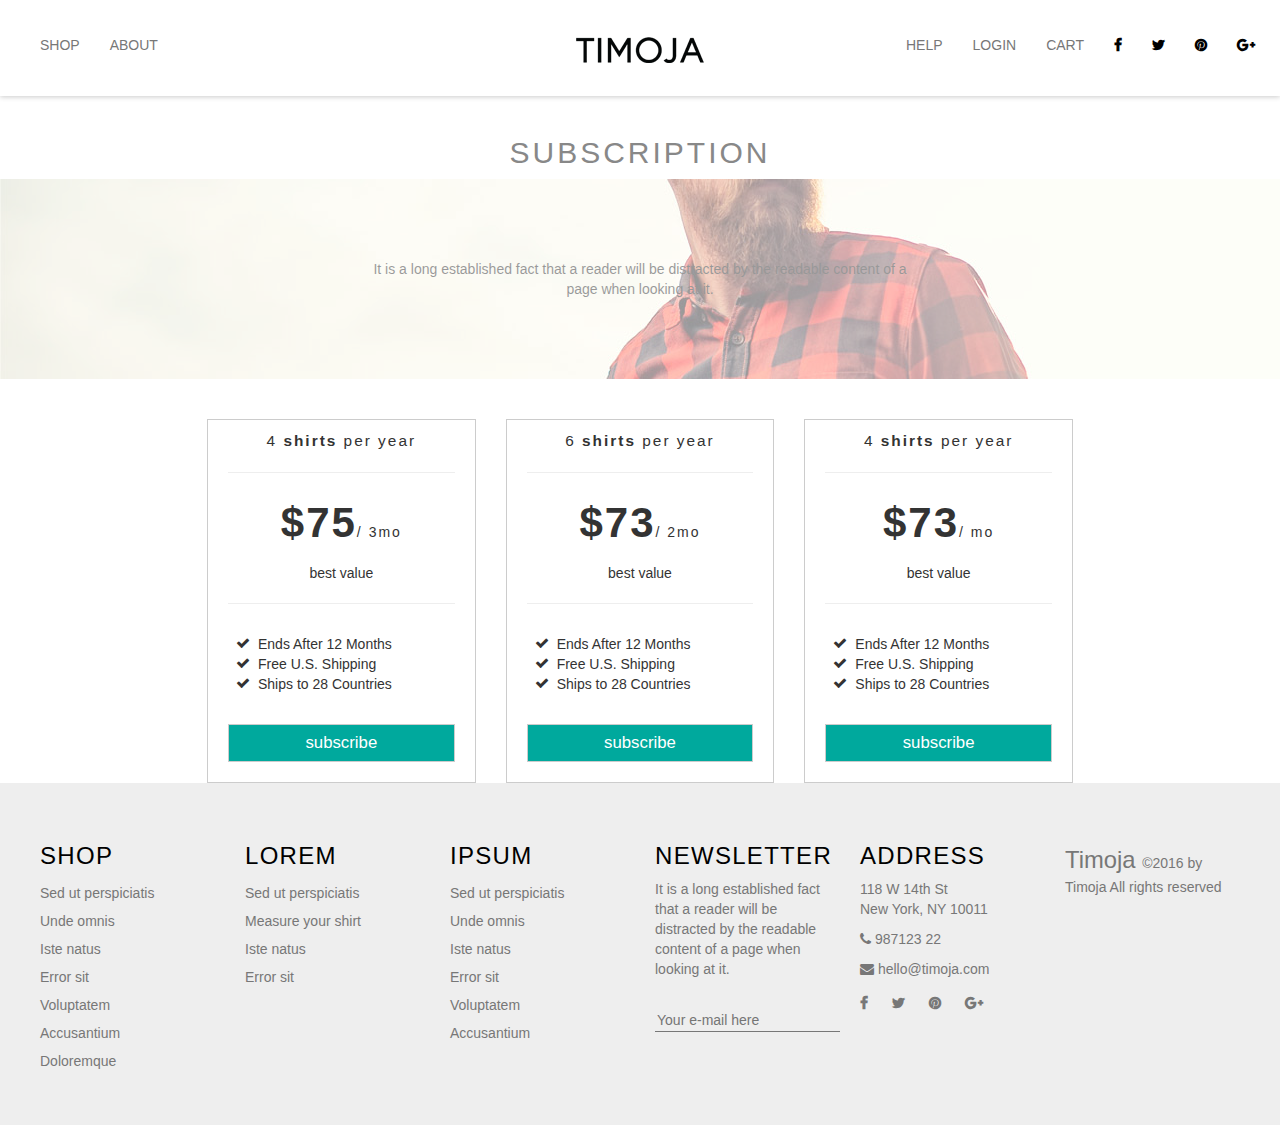
<file: subscription.html>
<!DOCTYPE html>
<html lang="en">

<head>
    <meta charset="UTF-8">
    <title>Tmoja</title>
    <meta name="viewport" content="width=device-width, initial-scale=1.0">
    <link rel="stylesheet" href="https://maxcdn.bootstrapcdn.com/font-awesome/4.7.0/css/font-awesome.min.css">
    <link rel="stylesheet" href="https://maxcdn.bootstrapcdn.com/bootstrap/3.3.7/css/bootstrap.min.css">
    <link rel="stylesheet" href="css/style.css">
    <link rel="stylesheet" href="css/responsive.css">
</head>
<body>
<div class="container-aw">
    <header>
        <nav class="navbar navbar-default" id="navbar-aw">
            <div class="navbar-header">
                <div class="header-branded header-branded-mobile"><a href="#"><img src="img/logo.png" alt=""></a></div>
                <button type="button" class="navbar-toggle" data-toggle="collapse" data-target="#myNavbar-aw"><span
                        class="icon-bar"></span> <span class="icon-bar"></span> <span class="icon-bar"></span></button>
            </div>
            <div class="collapse navbar-collapse" id="myNavbar-aw">
                <ul class="nav navbar-nav navbar-left-aw">
                    <li><a href="#">shop</a></li>
                    <li><a href="#">about</a></li>
                </ul>
                <div class="header-branded header-branded-desk"><a href="#"><img src="img/logo.png" alt=""></a></div>
                <ul class="nav navbar-nav navbar-right navbar-right-aw">
                    <li><a href="">help</a></li>
                    <li><a href="">login</a></li>
                    <li><a href="">cart</a></li>
                    <li class="icon"><a href="#"><i class="fa fa-facebook"></i></a></li>
                    <li class="icon"><a href="#"><i class="fa fa-twitter"></i></a></li>
                    <li class="icon"><a href="#"><i class="fa fa-pinterest"></i></a></li>
                    <li class="icon"><a href="#"><i class="fa fa-google-plus"></i></a></li>
                </ul>
            </div>
        </nav>
    </header>

    <!--   Header End-->
    <div class="title-account title-account-subs">
        <h2>SUBSCRIPTION</h2>
        <div class="subs-img-container">
            <p>It is a long established fact that a reader will be distracted by the readable content of a page when
                looking at it.</p>
        </div>
    </div>
    <div class="container container-subs">
        <div class="row">
            <div class="col-lg-4 col-md-4 col-sm-4 col-xs-12">
                <div class="subs-offer-container">
                    <p>4 <span>shirts</span> per year</p>
                    <hr>
                    <div class="price"><p>$75<span class="price">/ 3mo</span></p>
                        <span>best value</span>

                    </div>
                    <hr>
                    <ul class="fa-ul">
                        <li><i class="fa-li fa fa-check"></i>Ends After 12 Months</li>
                        <li><i class="fa-li fa fa-check"></i>Free U.S. Shipping</li>
                        <li><i class="fa-li fa fa-check"></i>Ships to 28 Countries</li>
                    </ul>
                    <button class="btn btn-default">subscribe</button>
                </div>
            </div>
            <div class="col-lg-4 col-md-4 col-sm-4 col-xs-12">
                <div class="subs-offer-container">
                    <p>6 <span>shirts</span> per year</p>
                    <hr>
                    <div class="price"><p>$73<span class="price">/ 2mo</span></p>
                        <span>best value</span>

                    </div>
                    <hr>
                    <ul class="fa-ul">
                        <li><i class="fa-li fa fa-check"></i>Ends After 12 Months</li>
                        <li><i class="fa-li fa fa-check"></i>Free U.S. Shipping</li>
                        <li><i class="fa-li fa fa-check"></i>Ships to 28 Countries</li>
                    </ul>
                    <button class="btn btn-default">subscribe</button>
                </div>
            </div>
            <div class="col-lg-4 col-md-4 col-sm-4 col-xs-12">
                <div class="subs-offer-container">
                    <p>4<span> shirts</span> per year</p>
                    <hr>
                    <div class="price">
                        <p>$73<span class="price">/ mo</span></p>
                        <span>best value</span>
                    </div>
                    <hr>
                    <ul class="fa-ul">
                        <li><i class="fa-li fa fa-check"></i>Ends After 12 Months</li>
                        <li><i class="fa-li fa fa-check"></i>Free U.S. Shipping</li>
                        <li><i class="fa-li fa fa-check"></i>Ships to 28 Countries</li>
                    </ul>
                    <button class="btn btn-default">subscribe</button>
                </div>
            </div>
        </div>
    </div>


    <!--   Footer  Start  -->

    <footer>
        <div class="row">
            <div class="col-lg-2 col-md-2 col-sm-4 col-xs-12 f-col-sm" id="f-col-sm1">
                <h3>shop</h3>
                <ul>
                    <li><a href="">Sed ut perspiciatis</a></li>
                    <li><a href="">Unde omnis</a></li>
                    <li><a href="">Iste natus</a></li>
                    <li><a href="">Error sit</a></li>
                    <li><a href="">Voluptatem</a></li>
                    <li><a href="">Accusantium</a></li>
                    <li><a href="">Doloremque</a></li>
                </ul>
            </div>
            <div class="col-lg-2 col-md-2 col-sm-4 col-xs-12 f-col-sm">
                <h3>Lorem</h3>
                <ul>
                    <li><a href="">Sed ut perspiciatis</a></li>
                    <li><a href="meas-shirt.html">Measure your shirt</a></li>
                    <li><a href="">Iste natus</a></li>
                    <li><a href="">Error sit</a></li>
                </ul>
            </div>
            <div class="col-lg-2 col-md-2 col-sm-4 col-xs-12 f-col-sm">
                <h3>ipsum</h3>
                <ul>
                    <li><a href="">Sed ut perspiciatis</a></li>
                    <li><a href="">Unde omnis</a></li>
                    <li><a href="">Iste natus</a></li>
                    <li><a href="">Error sit</a></li>
                    <li><a href="">Voluptatem</a></li>
                    <li><a href="">Accusantium</a></li>
                </ul>
            </div>
            <div class="col-lg-2 col-md-2 col-sm-4 col-xs-12 f-col-md">
                <h3>newsletter</h3>
                <p>It is a long established fact that a reader will be distracted by the readable content of a page when
                    looking at it.</p><br>
                <input type="email" placeholder="Your e-mail here"></div>
            <div class="col-lg-2 col-md-2 col-sm-4 col-xs-12 f-col-md1">
                <h3>Address</h3>
                <p>118 W 14th St
                    <br>New York, NY 10011</p>
                <p><i class="fa fa-phone"></i> 987123 22</p>
                <p><i class="fa fa-envelope"></i> hello@timoja.com</p>
                <ul class="f-icons">
                    <li class="f-icon"><a href="#"><i class="fa fa-facebook"></i></a></li>
                    <li class="f-icon"><a href="#"><i class="fa fa-twitter"></i></a></li>
                    <li class="f-icon"><a href="#"><i class="fa fa-pinterest"></i></a></li>
                    <li class="f-icon"><a href="#"><i class="fa fa-google-plus"></i></a></li>
                </ul>
            </div>
            <div class="col-lg-2 col-md-2 col-sm-4 col-xs-12">
                <h2></h2>
                <p><span class="copy-title">Timoja </span> &copy;2016 by Timoja All rights reserved</p>
            </div>
        </div>
    </footer>
</div>
<script src="https://ajax.googleapis.com/ajax/libs/jquery/3.1.1/jquery.min.js"></script>
<script src="https://maxcdn.bootstrapcdn.com/bootstrap/3.3.7/js/bootstrap.min.js"></script>
</body>

</html>
</file>
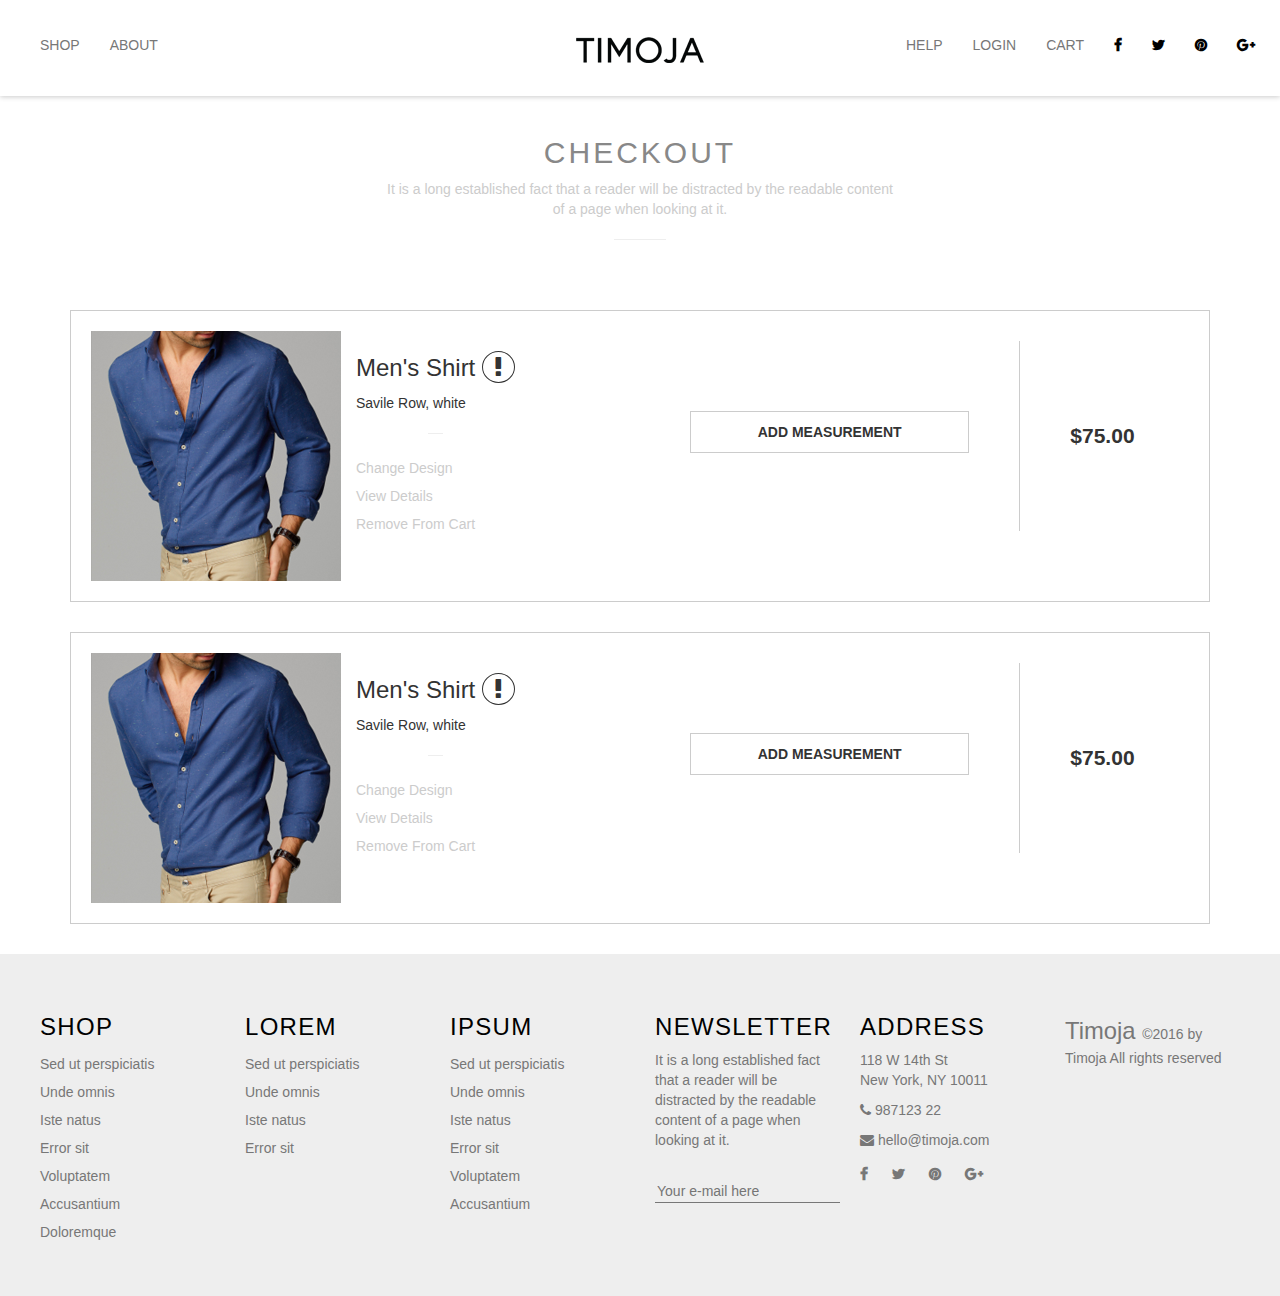
<file: viewcart.html>
<!DOCTYPE html>
<html lang="en">

<head>
    <meta charset="UTF-8">
    <title>Tmoja</title>
    <meta name="viewport" content="width=device-width, initial-scale=1.0">
    <link rel="stylesheet" href="https://maxcdn.bootstrapcdn.com/font-awesome/4.7.0/css/font-awesome.min.css">
    <link rel="stylesheet" href="https://maxcdn.bootstrapcdn.com/bootstrap/3.3.7/css/bootstrap.min.css">
    <link rel="stylesheet" href="css/style.css">
    <link rel="stylesheet" href="css/responsive.css">
</head>

<body>
<div class="container-aw">
    <!-- header start -->
    <header>
        <nav class="navbar navbar-default" id="navbar-aw">
            <div class="navbar-header">
                <div class="header-branded header-branded-mobile">
                    <a href="#"><img src="img/logo.png" alt=""></a>
                </div>
                <button type="button" class="navbar-toggle" data-toggle="collapse" data-target="#myNavbar-aw"><span
                        class="icon-bar"></span> <span class="icon-bar"></span> <span class="icon-bar"></span></button>
            </div>
            <div class="collapse navbar-collapse" id="myNavbar-aw">
                <ul class="nav navbar-nav navbar-left-aw">
                    <li><a href="#">shop</a></li>
                    <li><a href="#">about</a></li>
                </ul>
                <div class="header-branded header-branded-desk">
                    <a href="#"><img src="img/logo.png" alt=""></a>
                </div>
                <ul class="nav navbar-nav navbar-right navbar-right-aw">
                    <li><a href="">help</a></li>
                    <li><a href="">login</a></li>
                    <li><a href="">cart</a></li>
                    <li class="icon"><a href="#"><i class="fa fa-facebook"></i></a></li>
                    <li class="icon"><a href="#"><i class="fa fa-twitter"></i></a></li>
                    <li class="icon"><a href="#"><i class="fa fa-pinterest"></i></a></li>
                    <li class="icon"><a href="#"><i class="fa fa-google-plus"></i></a></li>
                </ul>
            </div>
        </nav>
    </header>
    <!-- header End -->
    <div class="title-account">
        <h2>CHECKOUT</h2>
        <p>It is a long established fact that a reader will be distracted by the readable content of a page when looking
            at it.</p>
        <hr>
    </div>
    <div class="container container-viewcart">
        <div class="row cart-item-row">
            <div class="col-lg-6 col-md-6 col-sm-6 col-xs-12 col-cart-item">
                <div class="item"><img src="img/psd_shirtsfj;s_03.png">
                    <div class="item-details">
                        <h3>Men's Shirt <i class="fa fa-exclamation"></i></h3> <span>Savile Row, white</span>
                        <hr>
                        <ul>
                            <li><a href="#">Change Design</a></li>
                            <li><a href="#">View Details</a></li>
                            <li><a href="#">Remove From Cart</a></li>
                        </ul>
                    </div>
                </div>
            </div>
            <div class="col-lg-4 col-md-4 col-sm-4 col-xs-12 col-cart-button">
                <button class="btn btn-default btn-block">ADD MEASUREMENT</button>
            </div>
            <div class="col-lg-2 col-md-2 col-sm-2 col-xs-12 col-cart-price">
                <div class="price"><span>$75.00</span></div>
            </div>
        </div>
        <div class="row cart-item-row">
            <div class="col-lg-6 col-md-6 col-sm-6 col-xs-12 col-cart-item">
                <div class="item"><img src="img/psd_shirtsfj;s_03.png">
                    <div class="item-details">
                        <h3>Men's Shirt <i class="fa fa-exclamation"></i></h3> <span>Savile Row, white</span>
                        <hr>
                        <ul>
                            <li><a href="#">Change Design</a></li>
                            <li><a href="#">View Details</a></li>
                            <li><a href="#">Remove From Cart</a></li>
                        </ul>
                    </div>
                </div>
            </div>
            <div class="col-lg-4 col-md-4 col-sm-4 col-xs-12 col-cart-button">
                <button class="btn btn-default btn-block">ADD MEASUREMENT</button>
            </div>
            <div class="col-lg-2 col-md-2 col-sm-2 col-xs-12 col-cart-price">
                <div class="price"><span>$75.00</span></div>
            </div>
        </div>
    </div>
    <!-- footer Start -->
    <footer>
        <div class="row">
            <div class="col-lg-2 col-md-2 col-sm-4 col-xs-12 f-col-sm" id="f-col-sm1">
                <h3>shop</h3>
                <ul>
                    <li><a href="">Sed ut perspiciatis</a></li>
                    <li><a href="">Unde omnis</a></li>
                    <li><a href="">Iste natus</a></li>
                    <li><a href="">Error sit</a></li>
                    <li><a href="">Voluptatem</a></li>
                    <li><a href="">Accusantium</a></li>
                    <li><a href="">Doloremque</a></li>
                </ul>
            </div>
            <div class="col-lg-2 col-md-2 col-sm-4 col-xs-12 f-col-sm">
                <h3>Lorem</h3>
                <ul>
                    <li><a href="">Sed ut perspiciatis</a></li>
                    <li><a href="">Unde omnis</a></li>
                    <li><a href="">Iste natus</a></li>
                    <li><a href="">Error sit</a></li>
                </ul>
            </div>
            <div class="col-lg-2 col-md-2 col-sm-4 col-xs-12 f-col-sm">
                <h3>ipsum</h3>
                <ul>
                    <li><a href="">Sed ut perspiciatis</a></li>
                    <li><a href="">Unde omnis</a></li>
                    <li><a href="">Iste natus</a></li>
                    <li><a href="">Error sit</a></li>
                    <li><a href="">Voluptatem</a></li>
                    <li><a href="">Accusantium</a></li>
                </ul>
            </div>
            <div class="col-lg-2 col-md-2 col-sm-4 col-xs-12 f-col-md">
                <h3>newsletter</h3>
                <p>It is a long established fact that a reader will be distracted by the readable content of a page when
                    looking at it.</p>
                <br>
                <input type="email" placeholder="Your e-mail here"></div>
            <div class="col-lg-2 col-md-2 col-sm-4 col-xs-12 f-col-md1">
                <h3>Address</h3>
                <p>118 W 14th St
                    <br>New York, NY 10011</p>
                <p><i class="fa fa-phone"></i> 987123 22</p>
                <p><i class="fa fa-envelope"></i> hello@timoja.com</p>
                <ul class="f-icons">
                    <li class="f-icon"><a href="#"><i class="fa fa-facebook"></i></a></li>
                    <li class="f-icon"><a href="#"><i class="fa fa-twitter"></i></a></li>
                    <li class="f-icon"><a href="#"><i class="fa fa-pinterest"></i></a></li>
                    <li class="f-icon"><a href="#"><i class="fa fa-google-plus"></i></a></li>
                </ul>
            </div>
            <div class="col-lg-2 col-md-2 col-sm-4 col-xs-12">
                <h2></h2>
                <p><span class="copy-title">Timoja </span> &copy;2016 by Timoja All rights reserved</p>
            </div>
        </div>
    </footer>
</div>
<script src="https://ajax.googleapis.com/ajax/libs/jquery/3.1.1/jquery.min.js"></script>
<script src="https://maxcdn.bootstrapcdn.com/bootstrap/3.3.7/js/bootstrap.min.js"></script>
<script src="js/myScript.js"></script>
</body>

</html>
</file>
<file: css/style.css>
body {
    padding: 0;
    margin: 0;
}

header {
    box-shadow: 0px 1px 5px #ccc;
}

.header-branded {
    text-transform: uppercase;
    font-size: 1.8em;
    color: #000;
    text-align: center;
    width: 20%;
    margin: 0 auto;
    padding: 20px;
    float: left;
}

.header-branded-mobile {
    display: none !important;
}

.header-branded a {
    color: #000;
    text-decoration: none;
}

#navbar-aw {
    background-color: #fff;
    border: 0;
    border-radius: 0;
    padding: 10px;
    text-transform: uppercase;
    margin-bottom: 0px;
}

#navbar-aw ul {
    padding: 10px 0;
    /*width: 40%;*/
}

#navbar-aw .navbar-left-aw {
    width: 40%;
}

#navbar-aw .navbar-right-aw {
    /*    max-width: 40%;*/
    float: right;
}

#navbar-aw .navbar-right-aw li {
    float: left;
}

#navbar-aw .navbar-right-aw li i {
    font-weight: bold;
    color: #000;
}


/* home */

#section-one {
    background: url(../img/main-1.png) no-repeat;
    background-size: cover;
    margin-top: -5px;
}

.lipsum {
    padding: 150px;
}

.lipsum h1 {
    font-size: 9em;
    font-weight: bold;
    text-transform: uppercase;
    letter-spacing: 25px
}

.lipsum h2 {
    letter-spacing: 25px;
    text-transform: uppercase;
    padding: 10px;
}

.lipsum p {
    padding: 10px;
    letter-spacing: 1px;
    word-spacing: 2px
}

a.shop-btn {
    display: inline-block;
    min-width: 105px;
    padding: 12px;
    font-weight: bold;
    font-size: 1.2em;
    background-color: #00F1FF;
    text-decoration: none;
    color: #000;
    /*    margin: 0 auto;*/
}


/*section 2*/

.col-content {
    padding: 50px;
}

.col-content p {
    padding: 10px;
}

.col-left {
    border-left: 5px solid #fff;
}

.col-right {
    border-right: 5px solid #fff;
    margin-left: 5px;
}

#section-two {
    background: url(../img/main-2.png) no-repeat;
    /*    background-size: cover;*/
    background-position: -166px -645px;
}

.fits-perfect, .help-content-container {
    padding: 40px;
    background-color: #fff;
    text-align: center;
}

.fits-perfect h2,
.fits-perfect h3 {
    letter-spacing: 8px;
}

.section-row {
    border-top: 5px solid #fff;
    width: 100%;
    margin: 0 auto;
}

.services-container {
    background-color: #fff;
    padding: 20px;
    text-align: center;
    width: 98%;
}

.services {
    background-color: #fff;
    padding: 20px;
}

hr {
    width: 10%;
}


/* section three */

#section-three {
    background: url(../img/main-3.png) no-repeat;
    background-size: cover;
    background-position: 70% 16%;
}

.services-row {
    padding: 40px;
}


/* footer-section*/

footer {
    padding: 40px;
    background-color: #eee;
    color: #777777;
}

footer h3 {
    text-transform: uppercase;
    letter-spacing: 1.3px;
    color: #000;
}

footer ul {
    list-style-type: none;
}

footer ul li {
    margin-left: -40px;
    line-height: 2em
}

footer ul li a {
    color: #777777;
    text-decoration: none !important;
}

footer ul.f-icons {
    margin-left: -50px
}

footer ul li.f-icon {
    display: inline-block;
    margin-left: 0px;
    padding: 0 10px;
}

footer ul li.f-icon a i {
    font-weight: bold;
}

.copy-title {
    font-size: 1.7em
}

.right-indicator {
    position: absolute;
    top: 50%;
    right: 0;
}

footer input[type="email"] {
    border: none;
    border-bottom: 1px solid;
    background-color: inherit;
}

footer input[type="email"]:focus {
    outline: none;
}


/* measure your shirt */

.container-shirt {
    width: 100%;
}

.meas-shirt-desc {
    text-align: center;
    width: 50%;
    margin: 0 auto;
    line-height: 1.5em;
    color: #cccccc
}

.meas-shirt-desc h1 {
    text-transform: uppercase;
    color: #000
}

.shirt-sections {
    border-right: 1px solid #ddd;
}

.shirt-section .shirt-section-img {
    position: relative;
    width: 100px;
    height: 100px;
    padding: 20px;
    margin-bottom: 12px;
    border: 1px solid #ddd;
    border-radius: 50%;
    text-align: center;
    /*    float:left;*/
}

#shirt-section-img1 {
    background: url(../img/necksmallsimple_03.png) no-repeat;
    background-position: 18px 16px;
}

#shirt-section-img1:hover {
    background: url(../img/necksmallshaded_03.png) no-repeat;
    background-position: 15px 15px;
}

#shirt-section-img2 {
    background: url(../img/chestsmallsimple_03.png) no-repeat;
    background-position: 20px 11px;
}

#shirt-section-img2:hover {
    background: url(../img/chestsmallshaded_13.png) no-repeat;
    background-position: 18px 16px;
}

#shirt-section-img3 {
    background: url(../img/waistsmallsimplea_16.png) no-repeat;
    background-position: 18px 16px;
}

#shirt-section-img3:hover {
    background: url(../img/waistsmallshaded_16.png) no-repeat;
    background-position: 18px 16px;
}

#shirt-section-img4 {
    background: url(../img/necksmallsimple_03.png) no-repeat;
    background-position: 18px 16px;
}

#shirt-section-img4:hover {
    background: url(../img/chestsmallshaded_13.png) no-repeat;
    background-position: 18px 16px;
}

#shirt-section-img4:hover {
    background: url(../img/necksmallshaded_03.png) no-repeat;
    background-position: 15px 15px;
}

#shirt-section-img5 {
    background: url(../img/chestsmallsimple_03.png) no-repeat;
    background-position: 20px 11px;
}

#shirt-section-img5:hover {
    background: url(../img/chestsmallshaded_13.png) no-repeat;
    background-position: 18px 16px;
}

#shirt-section-img6 {
    background: url(../img/waistsmallsimplea_16.png) no-repeat;
    background-position: 18px 16px;
}

#shirt-section-img6:hover {
    background: url(../img/waistsmallshaded_16.png) no-repeat;
    background-position: 18px 16px;
}

.shirt-section-img img {
    display: none;
    position: absolute;
    top: 38px;
    right: -121px;
}

.show-arrow img {
    display: block;
}

.shirt-section span {
    float: right;
    margin-top: -72px;
    margin-right: 20px;
    font-weight: bold;
    color: #ccc;
}

.shirt-measures {
    padding: 39px 0;
    visibility: hidden;
}

.shirt-measures input[type="text"] {
    width: 60px;
    border: 1px solid;
    border-color: #fff;
    padding: 5px 0;
}

.shirt-measures input[type="text"]:focus {
    padding: 5px 0;
    width: 70px;
    border: 1px solid;
    border-color: #fff;
}

.shirt-measures a {
    margin-left: 10px;
    padding: 5px 15px;
    border-left: 1px solid #ddd;
    text-decoration: none;
    color: #ddd;
    font-size: 14px;
}

.shirt-container i {
    font-weight: 100;
    font-size: 2.5em;
}

.shirt-container img {
    padding-top: 50px;
}

.shirt-container {
    text-align: center;
}

.shirt-container .meas-shirt-desc {
    width: 100%;
}

.shirt-visible {
    visibility: visible;
}

.shirt-image-container {
    display: none;
    max-height: 700px;
}

.shirt-image-container img {
    height: 600px;
}

.save-reset-buttons {
    width: 100%;
    padding: 20px;
    text-align: center;
    margin: auto;
}

.save-reset-buttons a {
    padding: 10px 25px;
    text-transform: uppercase;
    text-decoration: none;
    color: #000;
    font-weight: bold;
    font-size: 16px;
    border: 1px solid #ccc;
    margin-top: 10px;
    margin-left: 5px;
}

.save-reset-buttons a:nth-child(1) {
    background-color: #00A99D;
}

/*Measure you Body*/


/*Account Informations*/

.form-container {
    padding: 10px 50px;
    border-left: 1px solid #ccc;
}

.account-options ul {
    padding: 50px 100px;
    list-style: none;
    line-height: 2.5em
}

.account-options ul li a {
    text-decoration: none;
    font-size: 1.12em;
    color: #ccc;
    font-weight: bold
}

.account-options ul li a:hover {
    color: #888;
}

.edit-profile input,
.change-pass input,
.edit-profile select,
.payment-form input {
    border-radius: 0px
}

.edit-profile p,
.change-pass p {
    font-size: 1.3em;
    color: #888;
}

.edit-profile label,
.change-pass label {
    color: #888;
}

.change-pass {
    display: none;
}

.title-account {
    text-align: center;
    width: 40%;
    margin: 40px auto;
}

.title-account h2 {
    color: #888;
    text-transform: uppercase;
    letter-spacing: .1em
}

.title-account p {
    color: #ccc;
}

.container-account {
    padding: 50px 0px;
}

.change-pass button,
.edit-profile button,
.payment-form button {
    margin: auto;
    margin-top: 40px;
    padding: 8px;
    width: 30%;
    border-radius: 0px;
    background-color: #00A99D;
    color: #fff;
    text-transform: uppercase;
    letter-spacing: 0.1em;
}

.order {
    border: 1px solid #ccc;
}

.order-summary table {
    width: 80%;
    float: right;
    margin-top: 10px;
}

.order-summary table tr {
    /*    border-bottom: 0px;*/
}

.payment-details h3 {
    float: left;
}

.payment-details img {
    float: right;
    width: 200px;
    padding: 13px
}

.row-checkout {
    padding: 100px 50px;
}

.col-payment-details {
    border: 1px solid #ccc;
    /*    margin-left: 0px;*/
    float: right;
    width: 70%;
}

.payment-form {
    padding: 150px 100px;
}

.order,
.col-payment-details {
    height: 734.33px;
}


/*checkout section*/

.cart-item-row {
    margin: 30px 0;
    border: 1px solid #ccc;
}

.item img {
    float: left;
}

.col-cart-item {
    padding: 20px;
}

.item-details {
    float: left;
    padding: 0px 15px
}

.item-details ul {
    list-style: none;
    line-height: 2em;
}

.item-details ul li {
    margin-left: -40px;
}

.item-details ul li a {
    color: #ccc;
    text-decoration: none;
}

.item-details i {
    font-weight: lighter;
    padding: 3px 11px;
    border: 1px solid;
    border-radius: 50%;
}

.col-cart-button {
    padding: 100px 50px;
}

.col-cart-button button {
    border-radius: 0px;
    padding: 10px;
    background-color: #fff;
    font-weight: bold
}

.col-cart-price {
    margin-top: 30px;
    padding: 80px 50px;
    font-size: 1.5em;
    border-left: 1px solid #ccc;
    font-weight: bold
}

.forget-pwd, .login-form, .login-social {
    text-align: center;
    width: 50%;
    margin: 50px auto;
    color: #888;
}

.forget-pwd input {
    border-radius: 0;
    width: 70%;
    margin: 30px auto;
    padding: 20px;
}

.forget-pwd button, .login-form button {
    border-radius: 0;
    width: 35%;
    margin: 50px auto;
    padding: 10px;
    background-color: #00A99D;
    color: #fff;
    font-size: 1.2em;
    letter-spacing: 0.1em
}

.login-form input {
    margin: 10px auto;
}

.login-form {
    padding: 30px 80px;
}

.login-form input {
    border-radius: 0;
    margin: auto;
}

.login-form label {
    font-size: 1.2em
}

.registration a {
    padding: 3px 5px;
    color: #ccc;
    font-size: 1.2em;
    text-decoration: none;
}

.registration a:first-child {
    border-right: 1px solid #ccc;
}

.login-social p {
    padding-bottom: 50px;
    font-size: 1.5em;
    /*    line-height: 3em;*/
}

.login-social a {
    padding: 15px 60px;
    text-transform: uppercase;
    text-decoration: none;
}

.login-social .fb {
    background-color: #448CCB;
    color: #fff;
}

.login-social .fb .fa, .gp .fa {
    padding: 0 10px;
    font-size: 18px
}

.login-social .gp {
    background-color: #ED2D38;
    color: #fff;
}

.help-section {
    background: url(../img/help.png) no-repeat;
    background-size: cover;
    background-position: 0px -514px;
}

.help-content-container, .about-content-container, .meas-content-container {
    padding: 70px;
    background-color: #fff;
    text-align: center;
}

.help-content-container-gray {
    background-color: #00A99D;
    color: #fff;
}

.help-content-container-gray .fa {
    padding: 13px 18px;
    border: 1px solid;
    border-radius: 50%;
    font-size: 2em;
}

.about-section {
    background: #275275 url(../img/aboutus_02.png) no-repeat;
}

.about-content-container {
    position: relative;
    left: 350px
}

.container-subs {
    width: 70%;
}

.subs-offer-container {
    border: 1px solid #ccc;
    text-align: center;
    padding: 10px 20px;
}

.subs-offer-container p {
    text-align: center;
    font-size: 1.1em;
    letter-spacing: 2px
}

.subs-offer-container p span {
    font-weight: bold
}

.subs-offer-container hr {
    width: 100%;
}

.subs-offer-container .price {
    text-align: center;
}

.subs-offer-container .price p {
    font-size: 3em;
    font-weight: bold
}

.subs-offer-container .price p span {
    font-size: 14px;
    font-weight: lighter !important;
}

.subs-offer-container ul {
    padding: 10px 0;
    text-align: left;
}

.subs-offer-container button {
    width: 100%;
    border-radius: 0;
    background-color: #00A99D;
    color: #fff;
    font-size: 1.2em;
    margin: 10px 0;
}

.title-account-subs {
    width: 100%;
}

.title-account-subs .subs-img-container {
    background: url(../img/subs-img.jpg) no-repeat;
    padding: 80px;
    opacity: .4;
    text-align: center;
}

.subs-img-container p {
    width: 50%;
    margin: 0 auto;
    opacity: 1;
    color: #000
}

.container-faq {
    text-align: center;
    padding: 100px
}

.container-faq .panel {
    border-radius: 0;
    border: none;
    border-bottom: 1px solid #ccc;
}

.container-faq .panel-heading {
    background-color: #fff;
    cursor: pointer;
}

.container-faq .fa-arrow-up {
    padding: 13px 15px;
    border: 1px solid #ccc;
    border-radius: 50%;
    color: #ccc;
    cursor: pointer;
}

.container-faq p {
    line-height: 2em
}

.choose-meas {
    background: #3C3C3C url(../img/choose-meas.png) no-repeat 50% 0%;
    background-size: cover;
}

.choose-meas .col-right {
    margin-left: 0;
}

.choose-meas .meas-content-container {
    background-color: #00A99D;
    color: #fff;
}

.meas-content-container h3 {
    text-transform: uppercase;
    letter-spacing: 2px;
    line-height: 1.3em;
}

#fabric-t {
    background: url(../img/fabric.png) no-repeat 50% 50%;
    /*    background-position: 26px 27px;*/
}

#sleeves-t {
    background: url(../img/sleeves.png) no-repeat 50% 50%;
}

#collar-t {
    background: url(../img/collar.png) no-repeat 50% 50%;
}

#cuffs-t {
    background: url(../img/cuffs.png) no-repeat 50% 50%;
}

#pocket-t {

    background: url(../img/pocket2.png) no-repeat 50% 50%;
}

#tm-t {
    background: url(../img/tm.png) no-repeat 50% 50%;

}

#coller1 {
    display: none;
}

.otp-item span .fa-check {
    visibility: hidden;
}

.fa-check-show {
    visibility: visible;
}

.add-to-cart {
    padding: 30px 20px;
    text-align: center;
    line-height: 2.5em;
}

.add-to-cart p {
    font-size: 1.2em;
    font-weight: bold;
    color: #666;
}

.add-to-cart p span {
    font-size: 2em;
    font-weight: bold;
    color: #000;
}

.add-to-cart button {
    padding: 10px 20px;
    border-radius: 0;
    max-width: 300px;
    width: 100%;
    text-transform: uppercase;
    color: #fff;
    background-color: #00A99D;
}
</file>
<file: css/responsive.css>
@media (max-width: 768px) {
    #navbar-aw ul {
        width: 100% !important;
        float: left !important;
        margin-top: 0;
        margin-bottom: 0;
    }

    .header-branded {
        padding: 10px;
    }

    .lipsum h1 {
        font-size: 5em;
        font-weight: bold;
        text-transform: uppercase;
        letter-spacing: 15px
    }

    a.shop-btn {
        font-size: 1em;;;
    }
}


/* navbar break point */


@media (max-width: 992px) {
    .navbar-header {
        float: none;
    }

    .navbar-left, .navbar-right {
        float: none !important;
    }

    .navbar-toggle {
        display: block;
    }

    .navbar-collapse {
        border-top: 1px solid transparent;
        box-shadow: inset 0 1px 0 rgba(255, 255, 255, 0.1);
    }

    .navbar-fixed-top {
        top: 0;
        border-width: 0 0 1px;
    }

    .navbar-collapse.collapse {
        display: none !important;
    }

    .navbar-nav {
        float: none !important;
        margin-top: 7.5px;
    }

    .navbar-nav > li {
        float: none;
    }

    .navbar-nav > li > a {
        padding-top: 10px;
        padding-bottom: 10px;
    }

    .collapse.in {
        display: block !important;
    }

    .right-indicator {
        display: none !important;
    }

    .navbar-right-aw {
        margin-top: -22px !important;
        max-width: 100% !important;
    }

    .navbar-right-aw li {
        display: block;
        width: 100%;
    }

    .navbar-right-aw li.icon {
        width: auto;
    }
}

@media (max-width: 320px) {
    .lipsum h1 {
        font-size: 4em;
        font-weight: bolder;
        text-transform: uppercase;
        letter-spacing: 10px;
    }

    .lipsum {
        padding: 50px;
    }

    .col-content {
        padding: 0px;
    }

    .col-content p {
        padding: 10px;
    }

    .fits-perfect {
        padding: 40px;
        background-color: #fff;
        text-align: center;
    }

    .fits-perfect h2,
    .fits-perfect h3 {
        letter-spacing: 2px;
    }

    .services-row {
        padding: 0px;
    }

    .section-row {
        border: 0;
        opacity: 0.9;
    }

    .services-container {
        background-color: #fff;
        text-align: center;
        padding: 20px;
    }

    .services {
        background-color: #fff;
        padding: 20px;
    }

    hr {
        width: 10%;
    }

}

@media (max-width: 480px) {
    .lipsum h1 {
        font-size: 4em;
        font-weight: bolder;
        text-transform: uppercase;
        letter-spacing: 10px;
    }

    .lipsum {
        padding: 50px;
    }

    .lipsum h2 {
        letter-spacing: 5px;
        text-transform: uppercase;
        padding: 10px;
    }

    .lipsum p {
        padding: 0px;
        letter-spacing: 1px;
        word-spacing: 0px;
        max-width: 60%;
    }

    .col-content {
        padding: 0px;
        border-radius: 0px;
    }

    .col-left {
        /*border-left: 5px solid #fff;*/
    }

    .col-right {
        /*border-right: 5px solid #fff;*/
        /*margin-left: 5px;*/
    }

    .fits-perfect {
        padding: 40px;
        background-color: #fff;
        text-align: center;
        /*        border-radius: 5px;*/
    }

    .fits-perfect h2,
    .fits-perfect h3 {
        letter-spacing: 2px;
    }

    .services-row {
        padding: 0px;
    }

    .section-row {
        border: 0;
        opacity: 0.9;
    }

    .services-container {
        background-color: #fff;
        text-align: center;
        padding: 20px;
        width: 100%;
    }

    .services {
        background-color: #fff;
        padding: 20px;
    }

    hr {
        width: 10%;
    }

}

@media (max-width: 992px) {
    .section-row {
        border: 0;
        opacity: 0.9;
    }

    .fits-perfect {
        padding: 40px;
        background-color: #fff;
        text-align: center;
        /*        border-radius: 5px;*/
    }

    .header-branded-mobile {
        display: block !important;
    }

    .header-branded-desk {
        display: none;
    }

    .col-left {
        border: none;
    }

    .col-right {
        /*    border-right: 5px solid #fff;*/
        /*    margin-left: 5px;*/
        border: none;
        margin: 0;
    }

    .d_none {
        display: none;
    }
}

@media (min-width: 992px) and (max-width: 1200px) {
    .f-col-sm {
        width: 13.333%;
    }

    .f-col-md {
        width: 19.999%;
    }

    .f-col-md1 {
        width: 18.888%;
    }
}

@media (min-width: 768px) and (max-width: 992px) {
    #f-col-sm1 {
        max-height: 234px;
    }
}
</file>
<file: css/style.min.css>
body{padding:0;margin:0}header{box-shadow:0 1px 5px #ccc}.header-branded{text-transform:uppercase;font-size:1.8em;color:#000;text-align:center;width:20%;margin:0 auto;padding:20px;float:left}.header-branded-mobile{display:none!important}.header-branded a{color:#000;text-decoration:none}#navbar-aw{background-color:#fff;border:0;border-radius:0;padding:10px;text-transform:uppercase;margin-bottom:0}#navbar-aw ul{padding:10px 0}#navbar-aw .navbar-left-aw{width:40%}#navbar-aw .navbar-right-aw{float:right}#navbar-aw .navbar-right-aw li{float:left}#navbar-aw .navbar-right-aw li i{font-weight:bold;color:#000}#section-one{background:url(../img/main-1.png) no-repeat;background-size:cover;margin-top:-5px}.lipsum{padding:150px}.lipsum h1{font-size:9em;font-weight:bold;text-transform:uppercase;letter-spacing:25px}.lipsum h2{letter-spacing:25px;text-transform:uppercase;padding:10px}.lipsum p{padding:10px;letter-spacing:1px;word-spacing:2px}a.shop-btn{display:inline-block;min-width:105px;padding:12px;font-weight:bold;font-size:1.2em;background-color:#00f1ff;text-decoration:none;color:#000}.col-content{padding:50px}.col-content p{padding:10px}.col-left{border-left:5px solid #fff}.col-right{border-right:5px solid #fff;margin-left:5px}#section-two{background:url(../img/main-2.png) no-repeat;background-position:-166px -645px}.fits-perfect,.help-content-container{padding:40px;background-color:#fff;text-align:center}.fits-perfect h2,.fits-perfect h3{letter-spacing:8px}.section-row{border-top:5px solid #fff;width:100%;margin:0 auto}.services-container{background-color:#fff;padding:20px;text-align:center;width:98%}.services{background-color:#fff;padding:20px}hr{width:10%}#section-three{background:url(../img/main-3.png) no-repeat;background-size:cover;background-position:70% 16%}.services-row{padding:40px}footer{padding:40px;background-color:#eee;color:#777}footer h3{text-transform:uppercase;letter-spacing:1.3px;color:#000}footer ul{list-style-type:none}footer ul li{margin-left:-40px;line-height:2em}footer ul li a{color:#777;text-decoration:none!important}footer ul.f-icons{margin-left:-50px}footer ul li.f-icon{display:inline-block;margin-left:0;padding:0 10px}footer ul li.f-icon a i{font-weight:bold}.copy-title{font-size:1.7em}.right-indicator{position:absolute;top:50%;right:0}footer input[type="email"]{border:0;border-bottom:1px solid;background-color:inherit}footer input[type="email"]:focus{outline:0}.container-shirt{width:100%}.meas-shirt-desc{text-align:center;width:50%;margin:0 auto;line-height:1.5em;color:#ccc}.meas-shirt-desc h1{text-transform:uppercase;color:#000}.shirt-sections{border-right:1px solid #ddd}.shirt-section .shirt-section-img{position:relative;width:100px;height:100px;padding:20px;margin-bottom:12px;border:1px solid #ddd;border-radius:50%;text-align:center}#shirt-section-img1{background:url(../img/necksmallsimple_03.png) no-repeat;background-position:18px 16px}#shirt-section-img1:hover{background:url(../img/necksmallshaded_03.png) no-repeat;background-position:15px 15px}#shirt-section-img2{background:url(../img/chestsmallsimple_03.png) no-repeat;background-position:20px 11px}#shirt-section-img2:hover{background:url(../img/chestsmallshaded_13.png) no-repeat;background-position:18px 16px}#shirt-section-img3{background:url(../img/waistsmallsimplea_16.png) no-repeat;background-position:18px 16px}#shirt-section-img3:hover{background:url(../img/waistsmallshaded_16.png) no-repeat;background-position:18px 16px}#shirt-section-img4{background:url(../img/necksmallsimple_03.png) no-repeat;background-position:18px 16px}#shirt-section-img4:hover{background:url(../img/chestsmallshaded_13.png) no-repeat;background-position:18px 16px}#shirt-section-img4:hover{background:url(../img/necksmallshaded_03.png) no-repeat;background-position:15px 15px}#shirt-section-img5{background:url(../img/chestsmallsimple_03.png) no-repeat;background-position:20px 11px}#shirt-section-img5:hover{background:url(../img/chestsmallshaded_13.png) no-repeat;background-position:18px 16px}#shirt-section-img6{background:url(../img/waistsmallsimplea_16.png) no-repeat;background-position:18px 16px}#shirt-section-img6:hover{background:url(../img/waistsmallshaded_16.png) no-repeat;background-position:18px 16px}.shirt-section-img img{display:none;position:absolute;top:38px;right:-121px}.show-arrow img{display:block}.shirt-section span{float:right;margin-top:-72px;margin-right:20px;font-weight:bold;color:#ccc}.shirt-measures{padding:39px 0;visibility:hidden}.shirt-measures input[type="text"]{width:60px;border:1px solid;border-color:#fff;padding:5px 0}.shirt-measures input[type="text"]:focus{padding:5px 0;width:70px;border:1px solid;border-color:#fff}.shirt-measures a{margin-left:10px;padding:5px 15px;border-left:1px solid #ddd;text-decoration:none;color:#ddd;font-size:14px}.shirt-container i{font-weight:100;font-size:2.5em}.shirt-container img{padding-top:50px}.shirt-container{text-align:center}.shirt-container .meas-shirt-desc{width:100%}.shirt-visible{visibility:visible}.shirt-image-container{display:none;max-height:700px}.shirt-image-container img{height:600px}.save-reset-buttons{width:100%;padding:20px;text-align:center;margin:auto}.save-reset-buttons a{padding:10px 25px;text-transform:uppercase;text-decoration:none;color:#000;font-weight:bold;font-size:16px;border:1px solid #ccc;margin-top:10px;margin-left:5px}.save-reset-buttons a:nth-child(1){background-color:#00a99d}.form-container{padding:10px 50px;border-left:1px solid #ccc}.account-options ul{padding:50px 100px;list-style:none;line-height:2.5em}.account-options ul li a{text-decoration:none;font-size:1.12em;color:#ccc;font-weight:bold}.account-options ul li a:hover{color:#888}.edit-profile input,.change-pass input,.edit-profile select,.payment-form input{border-radius:0}.edit-profile p,.change-pass p{font-size:1.3em;color:#888}.edit-profile label,.change-pass label{color:#888}.change-pass{display:none}.title-account{text-align:center;width:40%;margin:40px auto}.title-account h2{color:#888;text-transform:uppercase;letter-spacing:.1em}.title-account p{color:#ccc}.container-account{padding:50px 0}.change-pass button,.edit-profile button,.payment-form button{margin:auto;margin-top:40px;padding:8px;width:30%;border-radius:0;background-color:#00a99d;color:#fff;text-transform:uppercase;letter-spacing:.1em}.order{border:1px solid #ccc}.order-summary table{width:80%;float:right;margin-top:10px}.payment-details h3{float:left}.payment-details img{float:right;width:200px;padding:13px}.row-checkout{padding:100px 50px}.col-payment-details{border:1px solid #ccc;float:right;width:70%}.payment-form{padding:150px 100px}.order,.col-payment-details{height:734.33px}.cart-item-row{margin:30px 0;border:1px solid #ccc}.item img{float:left}.col-cart-item{padding:20px}.item-details{float:left;padding:0 15px}.item-details ul{list-style:none;line-height:2em}.item-details ul li{margin-left:-40px}.item-details ul li a{color:#ccc;text-decoration:none}.item-details i{font-weight:lighter;padding:3px 11px;border:1px solid;border-radius:50%}.col-cart-button{padding:100px 50px}.col-cart-button button{border-radius:0;padding:10px;background-color:#fff;font-weight:bold}.col-cart-price{margin-top:30px;padding:80px 50px;font-size:1.5em;border-left:1px solid #ccc;font-weight:bold}.forget-pwd,.login-form,.login-social{text-align:center;width:50%;margin:50px auto;color:#888}.forget-pwd input{border-radius:0;width:70%;margin:30px auto;padding:20px}.forget-pwd button,.login-form button{border-radius:0;width:35%;margin:50px auto;padding:10px;background-color:#00a99d;color:#fff;font-size:1.2em;letter-spacing:.1em}.login-form input{margin:10px auto}.login-form{padding:30px 80px}.login-form input{border-radius:0;margin:auto}.login-form label{font-size:1.2em}.registration a{padding:3px 5px;color:#ccc;font-size:1.2em;text-decoration:none}.registration a:first-child{border-right:1px solid #ccc}.login-social p{padding-bottom:50px;font-size:1.5em}.login-social a{padding:15px 60px;text-transform:uppercase;text-decoration:none}.login-social .fb{background-color:#448ccb;color:#fff}.login-social .fb .fa,.gp .fa{padding:0 10px;font-size:18px}.login-social .gp{background-color:#ed2d38;color:#fff}.help-section{background:url(../img/help.png) no-repeat;background-size:cover;background-position:0 -514px}.help-content-container,.about-content-container,.meas-content-container{padding:70px;background-color:#fff;text-align:center}.help-content-container-gray{background-color:#00a99d;color:#fff}.help-content-container-gray .fa{padding:13px 18px;border:1px solid;border-radius:50%;font-size:2em}.about-section{background:#275275 url(../img/aboutus_02.png) no-repeat}.about-content-container{position:relative;left:350px}.container-subs{width:70%}.subs-offer-container{border:1px solid #ccc;text-align:center;padding:10px 20px}.subs-offer-container p{text-align:center;font-size:1.1em;letter-spacing:2px}.subs-offer-container p span{font-weight:bold}.subs-offer-container hr{width:100%}.subs-offer-container .price{text-align:center}.subs-offer-container .price p{font-size:3em;font-weight:bold}.subs-offer-container .price p span{font-size:14px;font-weight:lighter!important}.subs-offer-container ul{padding:10px 0;text-align:left}.subs-offer-container button{width:100%;border-radius:0;background-color:#00a99d;color:#fff;font-size:1.2em;margin:10px 0}.title-account-subs{width:100%}.title-account-subs .subs-img-container{background:url(../img/subs-img.jpg) no-repeat;padding:80px;opacity:.4;text-align:center}.subs-img-container p{width:50%;margin:0 auto;opacity:1;color:#000}.container-faq{text-align:center;padding:100px}.container-faq .panel{border-radius:0;border:0;border-bottom:1px solid #ccc}.container-faq .panel-heading{background-color:#fff;cursor:pointer}.container-faq .fa-arrow-up{padding:13px 15px;border:1px solid #ccc;border-radius:50%;color:#ccc;cursor:pointer}.container-faq p{line-height:2em}.choose-meas{background:#3c3c3c url(../img/choose-meas.png) no-repeat 50% 0;background-size:cover}.choose-meas .col-right{margin-left:0}.choose-meas .meas-content-container{background-color:#00a99d;color:#fff}.meas-content-container h3{text-transform:uppercase;letter-spacing:2px;line-height:1.3em}#fabric-t{background:url(../img/fabric.png) no-repeat 50% 50%}#sleeves-t{background:url(../img/sleeves.png) no-repeat 50% 50%}#collar-t{background:url(../img/collar.png) no-repeat 50% 50%}#cuffs-t{background:url(../img/cuffs.png) no-repeat 50% 50%}#pocket-t{background:url(../img/pocket2.png) no-repeat 50% 50%}#tm-t{background:url(../img/tm.png) no-repeat 50% 50%}#coller1{display:none}.otp-item span .fa-check{visibility:hidden}.fa-check-show{visibility:visible}.add-to-cart{padding:30px 20px;text-align:center;line-height:2.5em}.add-to-cart p{font-size:1.2em;font-weight:bold;color:#666}.add-to-cart p span{font-size:2em;font-weight:bold;color:#000}.add-to-cart button{padding:10px 20px;border-radius:0;max-width:300px;width:100%;text-transform:uppercase;color:#fff;background-color:#00a99d}
</file>
<file: css/responsive.min.css>
@media(max-width:768px){#navbar-aw ul{width:100%!important;float:left!important;margin-top:0;margin-bottom:0}.header-branded{padding:10px}.lipsum h1{font-size:5em;font-weight:bold;text-transform:uppercase;letter-spacing:15px}a.shop-btn{font-size:1em}}@media(max-width:992px){.navbar-header{float:none}.navbar-left,.navbar-right{float:none!important}.navbar-toggle{display:block}.navbar-collapse{border-top:1px solid transparent;box-shadow:inset 0 1px 0 rgba(255,255,255,0.1)}.navbar-fixed-top{top:0;border-width:0 0 1px}.navbar-collapse.collapse{display:none!important}.navbar-nav{float:none!important;margin-top:7.5px}.navbar-nav>li{float:none}.navbar-nav>li>a{padding-top:10px;padding-bottom:10px}.collapse.in{display:block!important}.right-indicator{display:none!important}.navbar-right-aw{margin-top:-22px!important;max-width:100%!important}.navbar-right-aw li{display:block;width:100%}.navbar-right-aw li.icon{width:auto}}@media(max-width:320px){.lipsum h1{font-size:4em;font-weight:bolder;text-transform:uppercase;letter-spacing:10px}.lipsum{padding:50px}.col-content{padding:0}.col-content p{padding:10px}.fits-perfect{padding:40px;background-color:#fff;text-align:center}.fits-perfect h2,.fits-perfect h3{letter-spacing:2px}.services-row{padding:0}.section-row{border:0;opacity:.9}.services-container{background-color:#fff;text-align:center;padding:20px}.services{background-color:#fff;padding:20px}hr{width:10%}}@media(max-width:480px){.lipsum h1{font-size:4em;font-weight:bolder;text-transform:uppercase;letter-spacing:10px}.lipsum{padding:50px}.lipsum h2{letter-spacing:5px;text-transform:uppercase;padding:10px}.lipsum p{padding:0;letter-spacing:1px;word-spacing:0;max-width:60%}.col-content{padding:0;border-radius:0}.fits-perfect{padding:40px;background-color:#fff;text-align:center}.fits-perfect h2,.fits-perfect h3{letter-spacing:2px}.services-row{padding:0}.section-row{border:0;opacity:.9}.services-container{background-color:#fff;text-align:center;padding:20px;width:100%}.services{background-color:#fff;padding:20px}hr{width:10%}}@media(max-width:992px){.section-row{border:0;opacity:.9}.fits-perfect{padding:40px;background-color:#fff;text-align:center}.header-branded-mobile{display:block!important}.header-branded-desk{display:none}.col-left{border:0}.col-right{border:0;margin:0}.d_none{display:none}}@media(min-width:992px) and (max-width:1200px){.f-col-sm{width:13.333%}.f-col-md{width:19.999%}.f-col-md1{width:18.888%}}@media(min-width:768px) and (max-width:992px){#f-col-sm1{max-height:234px}}
</file>
